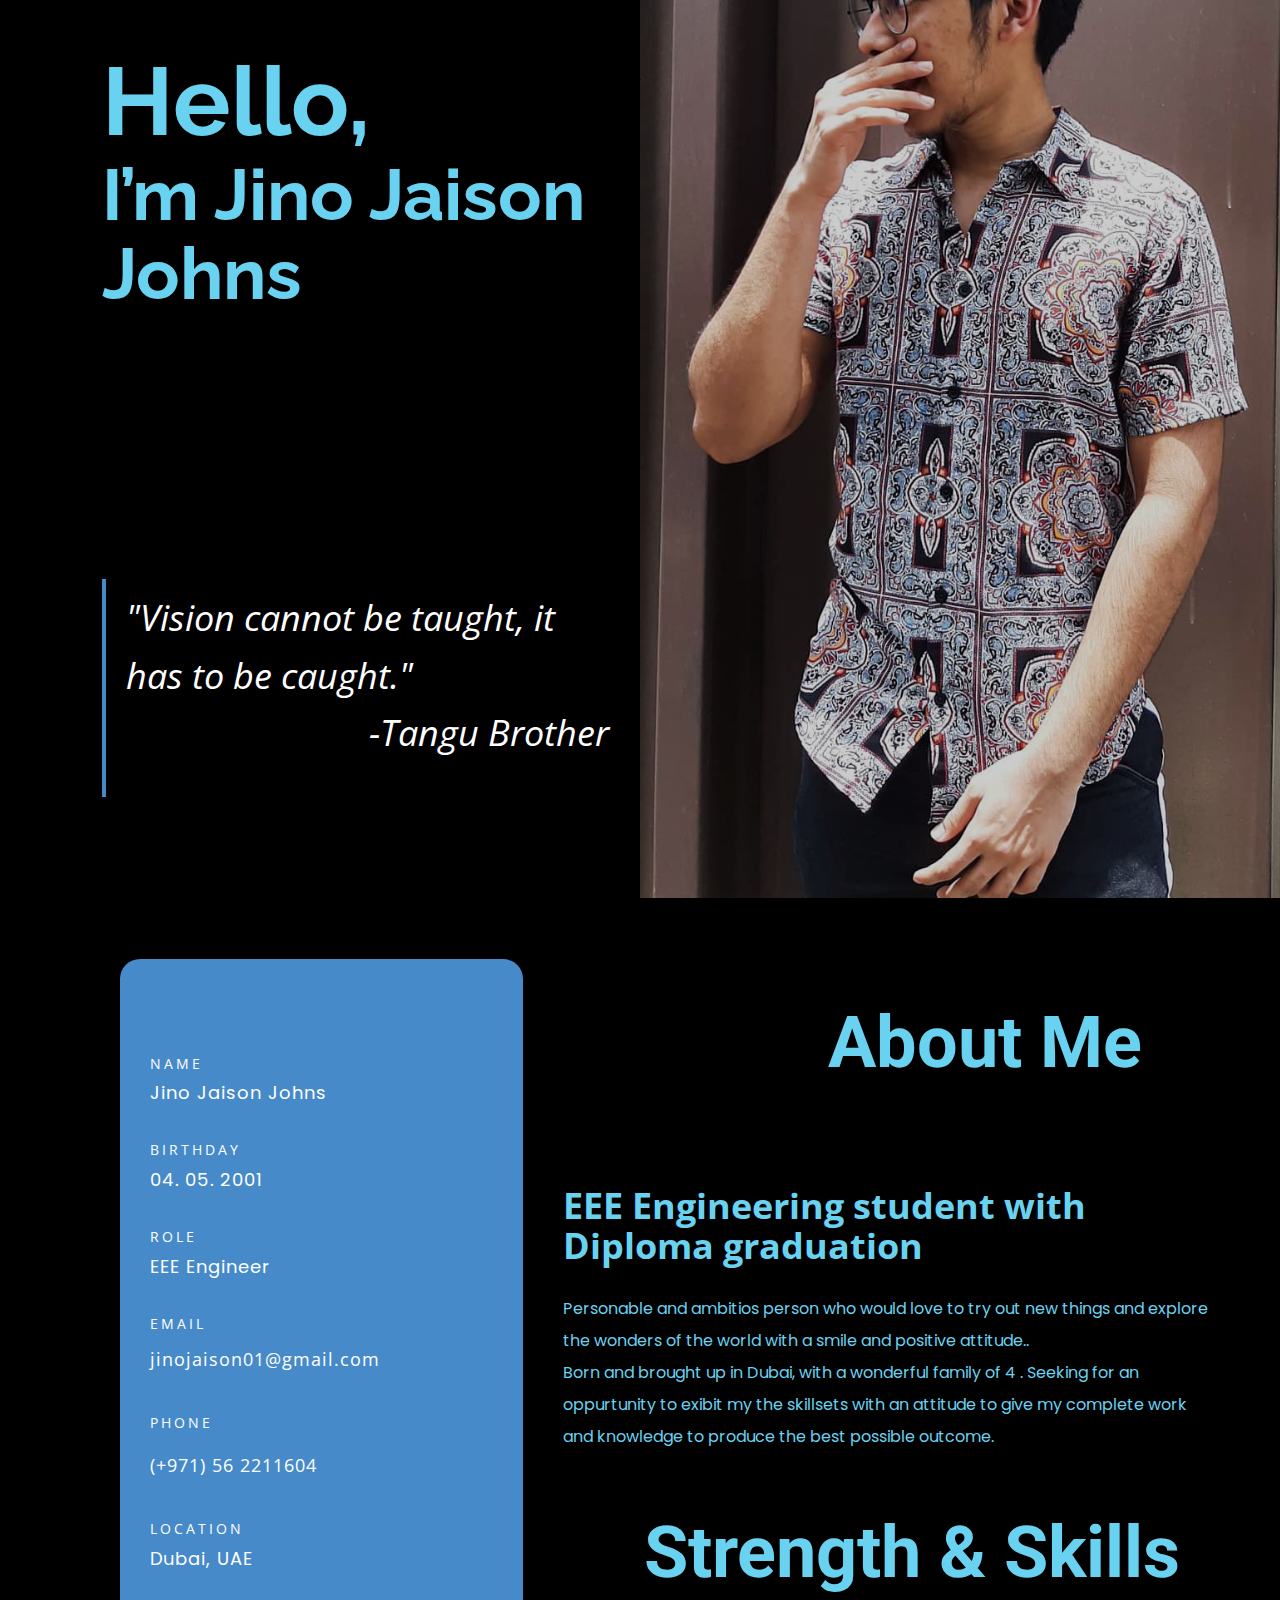
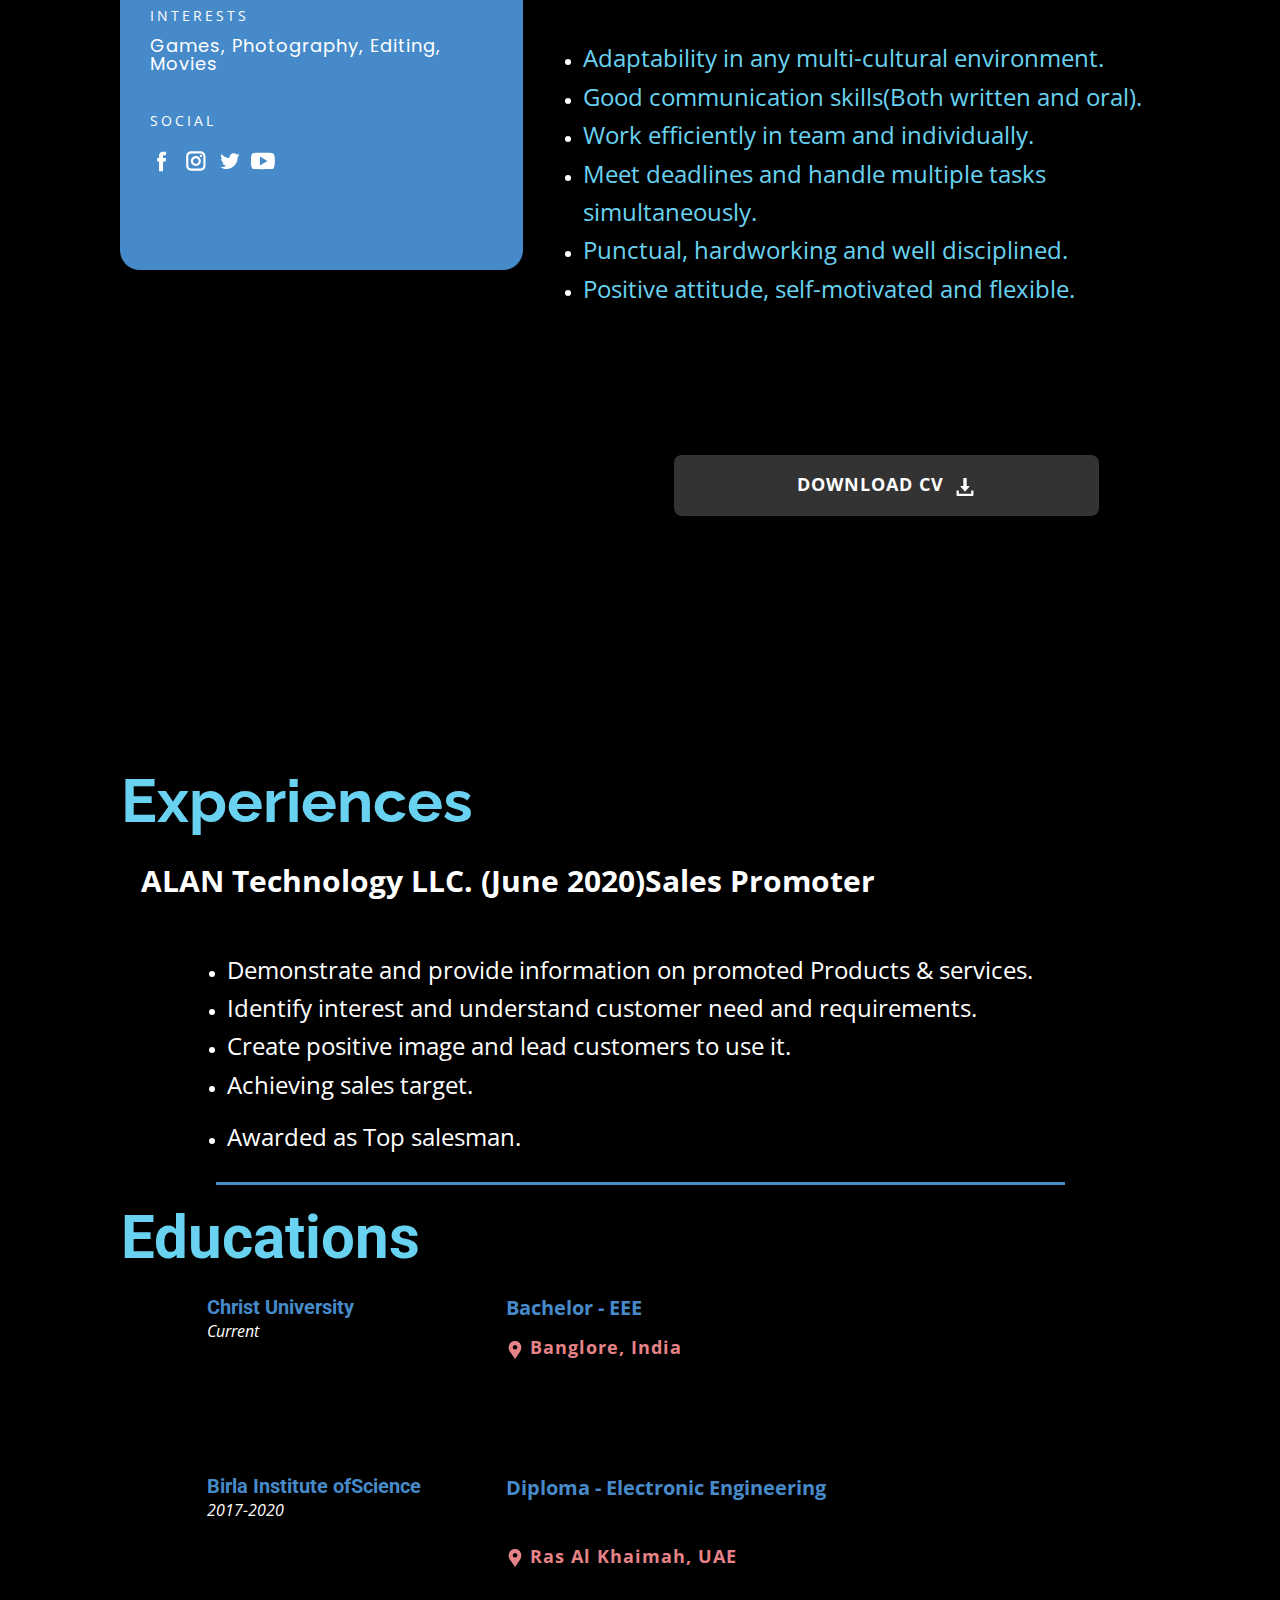
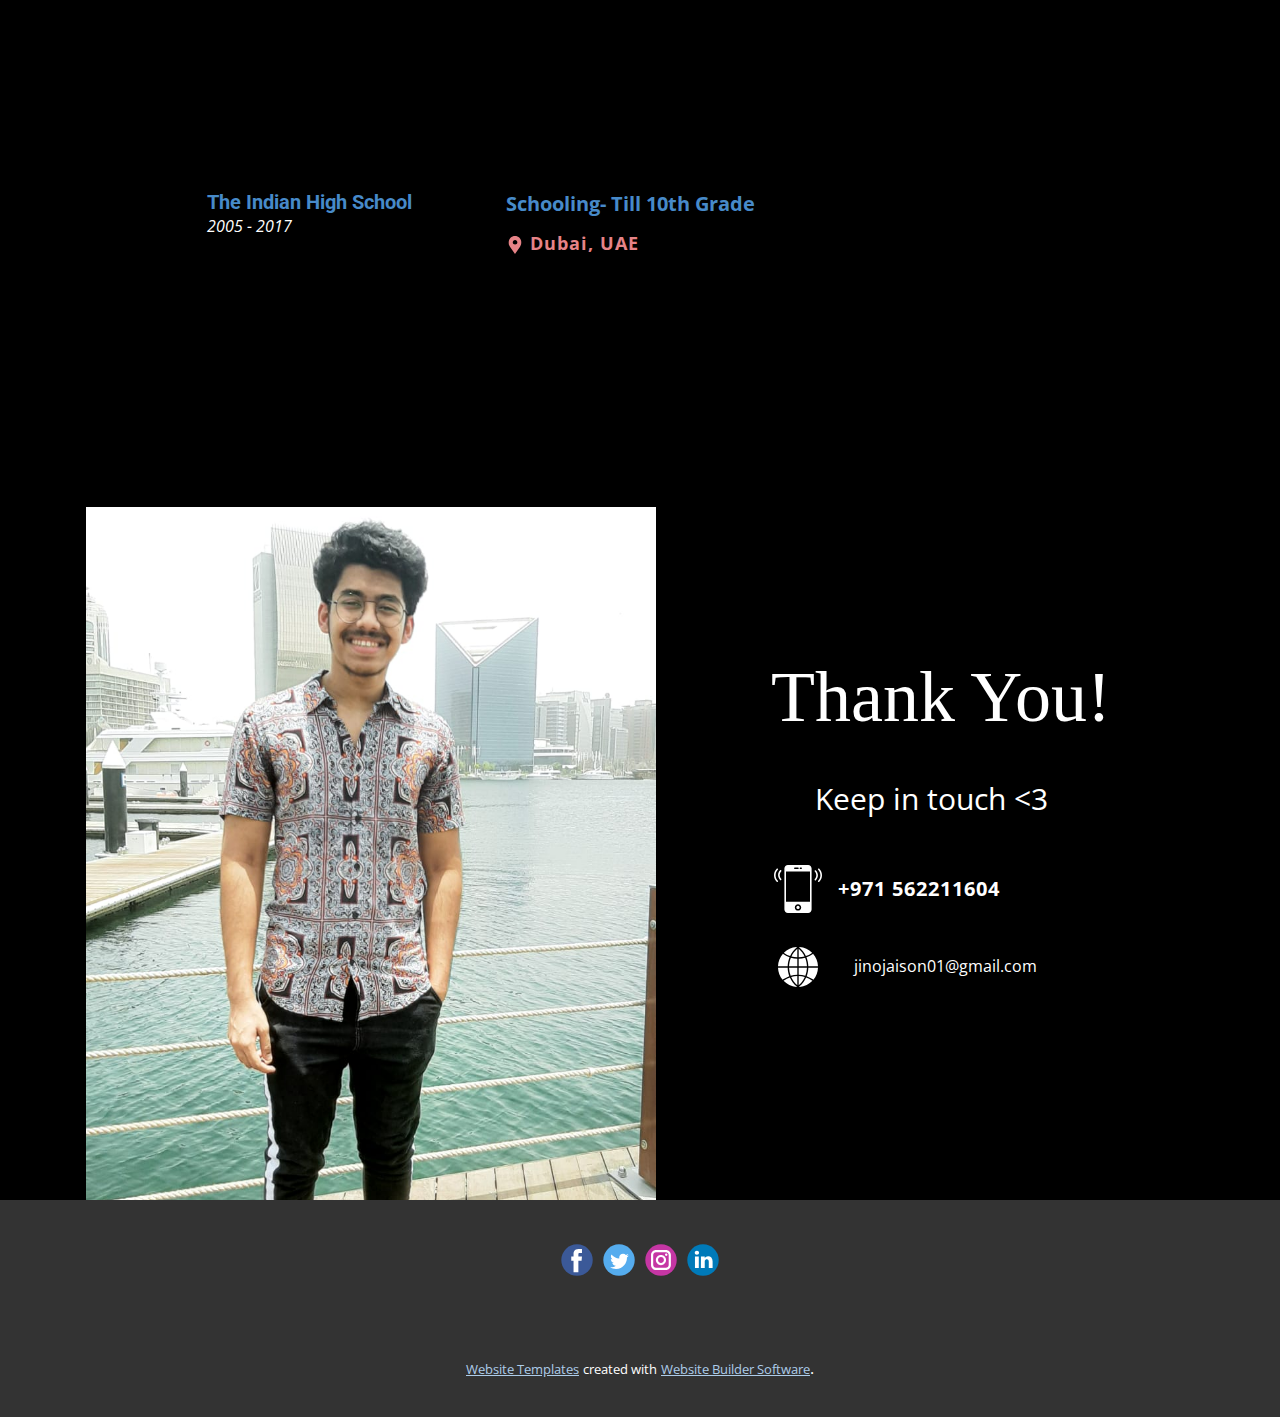
<file: index.html>
<!DOCTYPE html>
<html style="font-size: 16px;">
  <head>
    <meta name="viewport" content="width=device-width, initial-scale=1.0">
    <meta charset="utf-8">
    <meta name="keywords" content="Hello
I’m Bertie Norton, Nam ultrices ultrices nec tortor pulvinar esteras loremips est, Experiences, Our Portfolio, Nam ultrices ultrices nec tortor pulvinar esteras loremips est orem., Follow us, Contact us, INTUITIVE">
    <meta name="description" content="">
    <meta name="page_type" content="np-template-header-footer-from-plugin">
    <title>Home</title>
    <link rel="stylesheet" href="nicepage.css" media="screen">
<link rel="stylesheet" href="Home.css" media="screen">
    <script class="u-script" type="text/javascript" src="jquery.js" defer=""></script>
    <script class="u-script" type="text/javascript" src="nicepage.js" defer=""></script>
    <meta name="generator" content="Nicepage 3.23.2, nicepage.com">
    <link id="u-theme-google-font" rel="stylesheet" href="https://fonts.googleapis.com/css?family=Roboto:100,100i,300,300i,400,400i,500,500i,700,700i,900,900i|Open+Sans:300,300i,400,400i,600,600i,700,700i,800,800i">
    <link id="u-page-google-font" rel="stylesheet" href="https://fonts.googleapis.com/css?family=Raleway:100,100i,200,200i,300,300i,400,400i,500,500i,600,600i,700,700i,800,800i,900,900i|Open+Sans:300,300i,400,400i,600,600i,700,700i,800,800i|Open+Sans:300,300i,400,400i,600,600i,700,700i,800,800i|Raleway:100,100i,200,200i,300,300i,400,400i,500,500i,600,600i,700,700i,800,800i,900,900i|Poppins:100,100i,200,200i,300,300i,400,400i,500,500i,600,600i,700,700i,800,800i,900,900i|Calligraffitti:400">
    
    
    
    
    <script type="application/ld+json">{
		"@context": "http://schema.org",
		"@type": "Organization",
		"name": "",
		"sameAs": [
				"https://www.facebook.com/jinojaisonjohns/",
				"https://www.instagram.com/jino.jaisxn/"
		]
}</script>
    <meta name="theme-color" content="#478ac9">
    <meta property="og:title" content="Home">
    <meta property="og:type" content="website">
  </head>
  <body data-home-page="Home.html" data-home-page-title="Home" class="u-body"><header class="u-clearfix u-header u-header" id="sec-e65b"><div class="u-align-left u-clearfix u-sheet u-sheet-1"></div></header>
    <section class="u-clearfix u-section-1" id="carousel_b2cd">
      <div class="u-clearfix u-expanded-width u-layout-wrap u-layout-wrap-1">
        <div class="u-layout">
          <div class="u-layout-row">
            <div class="u-align-left u-container-style u-layout-cell u-shape-rectangle u-size-30 u-layout-cell-1">
              <div class="u-container-layout u-container-layout-1">
                <h2 class="u-custom-font u-font-raleway u-text u-text-custom-color-1 u-text-1">
                  <span style="font-size: 6rem;">Hell​​o,</span>
                  <br>I’m Jino Jaison Johns
                </h2>
                <blockquote class="u-text u-text-2">
                  <span style="font-size: 2rem;">
                    <span style="font-size: 2.25rem;">"Vision cannot be taught, it has to be caught."<br>&nbsp; &nbsp; &nbsp; &nbsp; &nbsp; &nbsp; &nbsp; &nbsp; &nbsp; &nbsp; &nbsp; &nbsp; &nbsp; &nbsp;-Tangu Brother
                    </span>
                    <br>
                  </span>
                  <br>
                </blockquote>
              </div>
            </div>
            <div class="u-container-style u-image u-layout-cell u-shading u-size-30 u-image-1" data-image-width="1080" data-image-height="1080">
              <div class="u-container-layout u-container-layout-2"></div>
            </div>
          </div>
        </div>
      </div>
    </section>
    <section class="u-align-center u-black u-clearfix u-section-2" id="sec-1f0b">
      <div class="u-clearfix u-sheet u-sheet-1">
        <div class="u-container-style u-expanded-width-sm u-expanded-width-xs u-group u-palette-1-base u-radius-20 u-shape-round u-group-1">
          <div class="u-container-layout u-valign-middle u-container-layout-1">
            <h6 class="u-custom-font u-font-open-sans u-text u-text-1">name</h6>
            <p class="u-custom-font u-text u-text-2">Jino Jaison Johns</p>
            <h6 class="u-custom-font u-font-open-sans u-text u-text-3">Birthday</h6>
            <p class="u-custom-font u-text u-text-4">04. 05. 2001</p>
            <h6 class="u-custom-font u-font-open-sans u-text u-text-5">Role</h6>
            <p class="u-custom-font u-text u-text-6">EEE Engineer</p>
            <h6 class="u-custom-font u-font-open-sans u-text u-text-7">Email</h6>
            <a href="mailto:jinojaison01@gmail.com" class="u-border-1 u-border-active-palette-2-base u-border-hover-palette-2-base u-btn u-button-style u-none u-text-active-palette-2-base u-text-body-alt-color u-text-hover-palette-2-base u-btn-1">jinojaison01@gmail.com</a>
            <h6 class="u-custom-font u-font-open-sans u-text u-text-8">Phone</h6>
            <a href="tel:+97156 2211604" class="u-border-1 u-border-active-palette-2-base u-border-hover-palette-2-base u-btn u-button-style u-none u-text-active-palette-2-base u-text-body-alt-color u-text-hover-palette-2-base u-btn-2">(+971) 56 2211604</a>
            <h6 class="u-custom-font u-font-open-sans u-text u-text-9">location</h6>
            <p class="u-custom-font u-text u-text-10">Dubai, UAE</p>
            <h6 class="u-custom-font u-font-open-sans u-text u-text-11">Interests</h6>
            <p class="u-custom-font u-text u-text-12">Games, Photography, Editing, Movies</p>
            <h6 class="u-custom-font u-font-open-sans u-text u-text-13">Social</h6>
            <div class="u-social-icons u-spacing-10 u-social-icons-1">
              <a class="u-social-url" title="facebook" target="_blank" href="https://www.facebook.com/jinojaisonjohns/"><span class="u-icon u-icon-circle u-social-facebook u-social-icon u-text-white"><svg class="u-svg-link" preserveAspectRatio="xMidYMin slice" viewBox="0 0 112 112" style=""><use xmlns:xlink="http://www.w3.org/1999/xlink" xlink:href="#svg-4113"></use></svg><svg class="u-svg-content" viewBox="0 0 112 112" x="0" y="0" id="svg-4113"><path fill="currentColor" d="M75.5,28.8H65.4c-1.5,0-4,0.9-4,4.3v9.4h13.9l-1.5,15.8H61.4v45.1H42.8V58.3h-8.8V42.4h8.8V32.2
c0-7.4,3.4-18.8,18.8-18.8h13.8v15.4H75.5z"></path></svg></span>
              </a>
              <a class="u-social-url" title="instagram" target="_blank" href="https://www.instagram.com/jino.jaisxn/"><span class="u-icon u-icon-circle u-social-icon u-social-instagram u-text-white"><svg class="u-svg-link" preserveAspectRatio="xMidYMin slice" viewBox="0 0 112 112" style=""><use xmlns:xlink="http://www.w3.org/1999/xlink" xlink:href="#svg-a922"></use></svg><svg class="u-svg-content" viewBox="0 0 112 112" x="0" y="0" id="svg-a922"><path fill="currentColor" d="M55.9,32.9c-12.8,0-23.2,10.4-23.2,23.2s10.4,23.2,23.2,23.2s23.2-10.4,23.2-23.2S68.7,32.9,55.9,32.9z
	 M55.9,69.4c-7.4,0-13.3-6-13.3-13.3c-0.1-7.4,6-13.3,13.3-13.3s13.3,6,13.3,13.3C69.3,63.5,63.3,69.4,55.9,69.4z"></path><path fill="#FFFFFF" d="M79.7,26.8c-3,0-5.4,2.5-5.4,5.4s2.5,5.4,5.4,5.4c3,0,5.4-2.5,5.4-5.4S82.7,26.8,79.7,26.8z"></path><path fill="currentColor" d="M78.2,11H33.5C21,11,10.8,21.3,10.8,33.7v44.7c0,12.6,10.2,22.8,22.7,22.8h44.7c12.6,0,22.7-10.2,22.7-22.7
	V33.7C100.8,21.1,90.6,11,78.2,11z M91,78.4c0,7.1-5.8,12.8-12.8,12.8H33.5c-7.1,0-12.8-5.8-12.8-12.8V33.7
	c0-7.1,5.8-12.8,12.8-12.8h44.7c7.1,0,12.8,5.8,12.8,12.8V78.4z"></path></svg></span>
              </a>
              <a class="u-social-url" title="twitter" target="_blank" href="https://twitter.com/name"><span class="u-icon u-icon-circle u-social-icon u-social-twitter u-text-white"><svg class="u-svg-link" preserveAspectRatio="xMidYMin slice" viewBox="0 0 112 112" style=""><use xmlns:xlink="http://www.w3.org/1999/xlink" xlink:href="#svg-3c2e"></use></svg><svg class="u-svg-content" viewBox="0 0 112 112" x="0" y="0" id="svg-3c2e"><path fill="currentColor" d="M92.2,38.2c0,0.8,0,1.6,0,2.3c0,24.3-18.6,52.4-52.6,52.4c-10.6,0.1-20.2-2.9-28.5-8.2
	c1.4,0.2,2.9,0.2,4.4,0.2c8.7,0,16.7-2.9,23-7.9c-8.1-0.2-14.9-5.5-17.3-12.8c1.1,0.2,2.4,0.2,3.4,0.2c1.6,0,3.3-0.2,4.8-0.7
	c-8.4-1.6-14.9-9.2-14.9-18c0-0.2,0-0.2,0-0.2c2.5,1.4,5.4,2.2,8.4,2.3c-5-3.3-8.3-8.9-8.3-15.4c0-3.4,1-6.5,2.5-9.2
	c9.1,11.1,22.7,18.5,38,19.2c-0.2-1.4-0.4-2.8-0.4-4.3c0.1-10,8.3-18.2,18.5-18.2c5.4,0,10.1,2.2,13.5,5.7c4.3-0.8,8.1-2.3,11.7-4.5
	c-1.4,4.3-4.3,7.9-8.1,10.1c3.7-0.4,7.3-1.4,10.6-2.9C98.9,32.3,95.7,35.5,92.2,38.2z"></path></svg></span>
              </a>
              <a class="u-social-url" target="_blank" title="Custom" href=""><span class="u-icon u-icon-circle u-social-custom u-social-icon u-text-white u-icon-4"><svg class="u-svg-link" preserveAspectRatio="xMidYMin slice" viewBox="0 0 512 512" style=""><use xmlns:xlink="http://www.w3.org/1999/xlink" xlink:href="#svg-a7cd"></use></svg><svg class="u-svg-content" viewBox="0 0 512 512" x="0px" y="0px" id="svg-a7cd" style="enable-background:new 0 0 512 512;"><g><g><path d="M490.24,113.92c-13.888-24.704-28.96-29.248-59.648-30.976C399.936,80.864,322.848,80,256.064,80    c-66.912,0-144.032,0.864-174.656,2.912c-30.624,1.76-45.728,6.272-59.744,31.008C7.36,138.592,0,181.088,0,255.904    C0,255.968,0,256,0,256c0,0.064,0,0.096,0,0.096v0.064c0,74.496,7.36,117.312,21.664,141.728    c14.016,24.704,29.088,29.184,59.712,31.264C112.032,430.944,189.152,432,256.064,432c66.784,0,143.872-1.056,174.56-2.816    c30.688-2.08,45.76-6.56,59.648-31.264C504.704,373.504,512,330.688,512,256.192c0,0,0-0.096,0-0.16c0,0,0-0.064,0-0.096    C512,181.088,504.704,138.592,490.24,113.92z M192,352V160l160,96L192,352z"></path>
</g>
</g></svg></span>
              </a>
            </div>
          </div>
        </div>
        <div class="u-container-style u-expanded-width-sm u-expanded-width-xs u-group u-group-2">
          <div class="u-container-layout u-container-layout-2">
            <h2 class="u-align-left u-custom-font u-font-open-sans u-text u-text-custom-color-1 u-text-14">EEE Engineering student with Diploma graduation</h2>
            <p class="u-align-left u-custom-font u-text u-text-custom-color-1 u-text-15">Personable and ambitios person who would love to try out new things and explore the wonders of the world with a smile and positive attitude..<br>Born and brought up in Dubai, with a wonderful family of 4 . Seeking for an oppurtunity to exibit my the skillsets with an attitude to give my complete work and knowledge to produce the best possible outcome.
            </p>
          </div>
        </div>
        <h1 class="u-align-right u-text u-text-custom-color-1 u-text-default u-text-16">About Me</h1>
        <h1 class="u-align-right u-text u-text-custom-color-1 u-text-default u-text-17">Strength &amp; Skills</h1>
        <ul class="u-align-left u-text u-text-18">
          <li>
            <span style="font-size: 1.5rem;" class="u-text-custom-color-1">Adaptability in
any multi-cultural environment.</span>
          </li>
          <li>
            <span style="font-size: 1.5rem;">
              <span class="u-text-custom-color-1">Good
communication skills(Both written and oral).</span>
            </span>
          </li>
          <li><!--[endif]-->
            <span style="font-size: 1.5rem;" class="u-text-custom-color-1">Work efficiently
in team and individually.</span>
          </li>
          <li>
            <span style="font-size: 1.5rem;" class="u-text-custom-color-1">Meet deadlines
and handle multiple tasks simultaneously.</span>
          </li>
          <li>
            <span style="font-size: 1.5rem;" class="u-text-custom-color-1">Punctual,
hardworking and well disciplined.</span>
          </li>
          <li>
            <span style="font-size: 1.5rem;" class="u-text-custom-color-1">Positive
attitude, self-motivated and flexible.</span>
          </li>
        </ul>
        <a href="files/Jinocv.pdf" class="u-active-palette-1-base u-border-none u-btn u-btn-round u-button-style u-file-link u-grey-80 u-hover-palette-1-base u-radius-8 u-text-active-white u-text-body-alt-color u-text-hover-white u-btn-3" target="_blank">Download cv&nbsp;&nbsp;<span class="u-icon u-icon-5"><svg class="u-svg-content" viewBox="0 0 512 512" x="0px" y="0px" style="width: 1em; height: 1em;"><g><g><path d="M382.56,233.376C379.968,227.648,374.272,224,368,224h-64V16c0-8.832-7.168-16-16-16h-64c-8.832,0-16,7.168-16,16v208h-64    c-6.272,0-11.968,3.68-14.56,9.376c-2.624,5.728-1.6,12.416,2.528,17.152l112,128c3.04,3.488,7.424,5.472,12.032,5.472    c4.608,0,8.992-2.016,12.032-5.472l112-128C384.192,245.824,385.152,239.104,382.56,233.376z"></path>
</g>
</g><g><g><path d="M432,352v96H80v-96H16v128c0,17.696,14.336,32,32,32h416c17.696,0,32-14.304,32-32V352H432z"></path>
</g>
</g></svg><img></span>
        </a>
      </div>
    </section>
    <section class="u-align-center-lg u-align-center-md u-align-center-xl u-align-left-sm u-align-left-xs u-black u-clearfix u-section-3" id="sec-58e6">
      <div class="u-clearfix u-sheet u-sheet-1">
        <h1 class="u-align-left u-text u-text-custom-color-1 u-text-1">Experiences</h1>
        <p class="u-align-left u-text u-text-2">
          <span style="font-size: 1.875rem;"><b>ALAN Technology LLC. (June 2020)</b><b>Sales Promoter</b>
          </span>
          <br>
          <br>
        </p>
        <ul class="u-align-left u-text u-text-3">
          <li>
            <span style="font-size: 1.5rem;">Demonstrate and provide
information on promoted Products &amp; services.</span>
          </li>
          <li>
            <span style="font-size: 1.5rem;">Identify interest and
understand customer need and requirements.&nbsp;</span>
          </li>
          <li>
            <span style="font-size: 1.5rem;">Create positive image and
lead customers to use it.</span>
          </li>
          <li>
            <span style="font-size: 1.5rem;">Achieving sales target.</span>
          </li>
          <li>
            <span style="font-size: 2.25rem;">
              <span style="font-size: 1.5rem;">Awarded as Top salesman.</span> &nbsp;&nbsp;
            </span>&nbsp;<br>
          </li>
        </ul>
        <div class="u-border-3 u-border-palette-1-base u-line u-line-horizontal u-line-1"></div>
        <h1 class="u-align-left-lg u-align-left-md u-align-left-xl u-text u-text-custom-color-1 u-text-4">Educations</h1>
        <div class="u-list u-list-1">
          <div class="u-repeater u-repeater-1">
            <div class="u-align-left u-container-style u-list-item u-repeater-item">
              <div class="u-container-layout u-similar-container u-container-layout-1">
                <h6 class="u-text u-text-grey-50 u-text-5">
                  <a class="u-active-none u-border-none u-btn u-button-link u-button-style u-hover-none u-none u-text-palette-1-base u-btn-1" href="https://www.christuniversity.in/" target="_blank">Christ University</a>
                </h6>
                <p class="u-text u-text-6">Current<br>
                </p>
                <div class="u-container-style u-group u-shape-rectangle u-group-1">
                  <div class="u-container-layout u-valign-top u-container-layout-2">
                    <h5 class="u-custom-font u-text u-text-font u-text-palette-1-base u-text-7">Bachelor - EEE&nbsp;</h5>
                    <a href="https://goo.gl/maps/cAbjK9LTz2wuUN4i9" class="u-active-none u-btn u-button-style u-hover-none u-none u-text-palette-2-light-1 u-btn-2" target="_blank"><span class="u-icon u-icon-1"><svg class="u-svg-content" viewBox="0 0 54.757 54.757" x="0px" y="0px" style="width: 1em; height: 1em;"><path d="M40.94,5.617C37.318,1.995,32.502,0,27.38,0c-5.123,0-9.938,1.995-13.56,5.617c-6.703,6.702-7.536,19.312-1.804,26.952
	L27.38,54.757L42.721,32.6C48.476,24.929,47.643,12.319,40.94,5.617z M27.557,26c-3.859,0-7-3.141-7-7s3.141-7,7-7s7,3.141,7,7
	S31.416,26,27.557,26z"></path></svg><img></span> Banglore, India
                    </a>
                  </div>
                </div>
              </div>
            </div>
            <div class="u-align-left u-container-style u-list-item u-repeater-item">
              <div class="u-container-layout u-similar-container u-container-layout-3">
                <h6 class="u-text u-text-grey-50 u-text-8">
                  <a class="u-active-none u-border-none u-btn u-button-link u-button-style u-hover-none u-none u-text-palette-1-base u-btn-3" href="https://biticrak.ae/" target="_blank">Birla Institute ofScience</a>
                </h6>
                <p class="u-text u-text-9"><b>
                    <span style="font-weight: 400;"> 2017-2020</span>
                    <br></b>
                </p>
                <div class="u-container-style u-group u-shape-rectangle u-group-2">
                  <div class="u-container-layout u-valign-top u-container-layout-4">
                    <h5 class="u-custom-font u-text u-text-font u-text-palette-1-base u-text-10">Diploma - Electronic Engineering</h5>
                    <a href="https://goo.gl/maps/2Pcb2KGUYf9b9ozd9" class="u-active-none u-btn u-button-style u-hover-none u-none u-text-palette-2-light-1 u-btn-4">
                      <br><span class="u-icon u-icon-2"><svg class="u-svg-content" viewBox="0 0 54.757 54.757" x="0px" y="0px" style="width: 1em; height: 1em;"><path d="M40.94,5.617C37.318,1.995,32.502,0,27.38,0c-5.123,0-9.938,1.995-13.56,5.617c-6.703,6.702-7.536,19.312-1.804,26.952
	L27.38,54.757L42.721,32.6C48.476,24.929,47.643,12.319,40.94,5.617z M27.557,26c-3.859,0-7-3.141-7-7s3.141-7,7-7s7,3.141,7,7
	S31.416,26,27.557,26z"></path></svg><img></span> Ras Al Khaimah, UAE
                    </a>
                  </div>
                </div>
              </div>
            </div>
            <div class="u-align-left u-container-style u-list-item u-repeater-item">
              <div class="u-container-layout u-similar-container u-container-layout-5">
                <h6 class="u-text u-text-grey-50 u-text-11">
                  <a class="u-active-none u-border-none u-btn u-button-link u-button-style u-hover-none u-none u-text-palette-1-base u-btn-5" href="https://ihsdubai.org/" target="_blank"><b>The Indian High School</b>
                  </a>
                </h6>
                <p class="u-text u-text-12">2005 - 2017</p>
                <div class="u-container-style u-group u-shape-rectangle u-group-3">
                  <div class="u-container-layout u-valign-top u-container-layout-6">
                    <h5 class="u-custom-font u-text u-text-font u-text-palette-1-base u-text-13">Schooling- Till 10th Grade</h5>
                    <a href="https://goo.gl/maps/kyswcVdDS7UAVb6v9" class="u-active-none u-btn u-button-style u-hover-none u-none u-text-palette-2-light-1 u-btn-6"><span class="u-icon u-icon-3"><svg class="u-svg-content" viewBox="0 0 54.757 54.757" x="0px" y="0px" style="width: 1em; height: 1em;"><path d="M40.94,5.617C37.318,1.995,32.502,0,27.38,0c-5.123,0-9.938,1.995-13.56,5.617c-6.703,6.702-7.536,19.312-1.804,26.952
	L27.38,54.757L42.721,32.6C48.476,24.929,47.643,12.319,40.94,5.617z M27.557,26c-3.859,0-7-3.141-7-7s3.141-7,7-7s7,3.141,7,7
	S31.416,26,27.557,26z"></path></svg><img></span> Dubai, UAE
                    </a>
                  </div>
                </div>
              </div>
            </div>
          </div>
        </div>
        <div class="u-clearfix u-gutter-0 u-layout-wrap u-layout-wrap-1">
          <div class="u-layout" style="">
            <div class="u-layout-row" style="">
              <div class="u-align-center u-container-style u-image u-layout-cell u-left-cell u-size-30 u-size-xs-60 u-image-1" src="" data-image-width="865" data-image-height="1280">
                <div class="u-container-layout u-valign-middle u-container-layout-7" src=""></div>
              </div>
              <div class="u-container-style u-layout-cell u-right-cell u-shape-rectangle u-size-30 u-size-xs-60 u-layout-cell-2" src="">
                <div class="u-container-layout u-container-layout-8">
                  <h1 class="u-custom-font u-text u-text-default u-title u-text-14">Thank You<span style="font-size: 6rem;"></span>!
                  </h1>
                  <p class="u-text u-text-15">Keep in touch &lt;3</p><span class="u-icon u-icon-circle u-icon-4"><svg class="u-svg-link" preserveAspectRatio="xMidYMin slice" viewBox="0 0 60 60" style=""><use xmlns:xlink="http://www.w3.org/1999/xlink" xlink:href="#svg-643e"></use></svg><svg class="u-svg-content" viewBox="0 0 60 60" x="0px" y="0px" id="svg-643e" style="enable-background:new 0 0 60 60;"><g><path d="M56.612,4.569c-0.391-0.391-1.023-0.391-1.414,0s-0.391,1.023,0,1.414c3.736,3.736,3.736,9.815,0,13.552
		c-0.391,0.391-0.391,1.023,0,1.414c0.195,0.195,0.451,0.293,0.707,0.293s0.512-0.098,0.707-0.293
		C61.128,16.434,61.128,9.085,56.612,4.569z"></path><path d="M52.401,6.845c-0.391-0.391-1.023-0.391-1.414,0s-0.391,1.023,0,1.414c1.237,1.237,1.918,2.885,1.918,4.639
		s-0.681,3.401-1.918,4.638c-0.391,0.391-0.391,1.023,0,1.414c0.195,0.195,0.451,0.293,0.707,0.293s0.512-0.098,0.707-0.293
		c1.615-1.614,2.504-3.764,2.504-6.052S54.017,8.459,52.401,6.845z"></path><path d="M4.802,5.983c0.391-0.391,0.391-1.023,0-1.414s-1.023-0.391-1.414,0c-4.516,4.516-4.516,11.864,0,16.38
		c0.195,0.195,0.451,0.293,0.707,0.293s0.512-0.098,0.707-0.293c0.391-0.391,0.391-1.023,0-1.414
		C1.065,15.799,1.065,9.72,4.802,5.983z"></path><path d="M9.013,6.569c-0.391-0.391-1.023-0.391-1.414,0c-1.615,1.614-2.504,3.764-2.504,6.052s0.889,4.438,2.504,6.053
		c0.195,0.195,0.451,0.293,0.707,0.293s0.512-0.098,0.707-0.293c0.391-0.391,0.391-1.023,0-1.414
		c-1.237-1.237-1.918-2.885-1.918-4.639S7.775,9.22,9.013,7.983C9.403,7.593,9.403,6.96,9.013,6.569z"></path><circle cx="30" cy="53" r="2"></circle><path d="M42.595,0H17.405C14.976,0,13,1.977,13,4.405v51.189C13,58.023,14.976,60,17.405,60h25.189C45.024,60,47,58.023,47,55.595
		V4.405C47,1.977,45.024,0,42.595,0z M33,3h1c0.552,0,1,0.447,1,1s-0.448,1-1,1h-1c-0.552,0-1-0.447-1-1S32.448,3,33,3z M26,3h4
		c0.552,0,1,0.447,1,1s-0.448,1-1,1h-4c-0.552,0-1-0.447-1-1S25.448,3,26,3z M30,57c-2.206,0-4-1.794-4-4s1.794-4,4-4s4,1.794,4,4
		S32.206,57,30,57z M45,46H15V8h30V46z"></path>
</g></svg></span>
                  <a href="tel:+971 562211604" class="u-active-none u-btn u-button-style u-hover-none u-none u-text-hover-palette-1-base u-btn-7">+971 562211604</a><span class="u-icon u-icon-circle u-icon-5"><svg class="u-svg-link" preserveAspectRatio="xMidYMin slice" viewBox="0 0 57.949 57.949" style=""><use xmlns:xlink="http://www.w3.org/1999/xlink" xlink:href="#svg-5209"></use></svg><svg class="u-svg-content" viewBox="0 0 57.949 57.949" x="0px" y="0px" id="svg-5209" style="enable-background:new 0 0 57.949 57.949;"><g><path d="M29.975,27.985h11.972c-0.123-4.348-1.033-8.567-2.664-12.477c-3.01,0.874-6.131,1.355-9.308,1.44V27.985z"></path><path d="M40.384,13.057c2.928-1.01,5.731-2.392,8.328-4.169l0.653-0.5C44.588,3.658,38.18,0.58,31.071,0.069L30.553,0.49
		C34.767,3.979,38.099,8.268,40.384,13.057z"></path><path d="M29.975,2.628v12.32c2.891-0.082,5.731-0.513,8.473-1.283C36.421,9.505,33.557,5.753,29.975,2.628z"></path><path d="M41.531,42.202c3.13,1.132,6.12,2.668,8.885,4.639l0.868,0.65c3.976-4.785,6.439-10.866,6.665-17.505H43.947
		C43.834,34.224,43.006,38.343,41.531,42.202z"></path><path d="M9.237,8.888c2.597,1.777,5.401,3.158,8.328,4.169c2.285-4.788,5.617-9.077,9.832-12.567l-0.518-0.421
		c-7.125,0.512-13.547,3.603-18.328,8.35L9.237,8.888z"></path><path d="M27.975,2.628c-3.583,3.125-6.446,6.878-8.473,11.036c2.742,0.77,5.582,1.202,8.473,1.283V2.628z"></path><path d="M14.003,29.985H0c0.227,6.639,2.689,12.719,6.665,17.505l0.85-0.635c2.775-1.977,5.771-3.518,8.906-4.652
		C14.943,38.341,14.116,34.222,14.003,29.985z"></path><path d="M16.752,14.89c-3.037-1.064-5.945-2.505-8.644-4.351L7.17,9.897C2.901,14.768,0.236,21.072,0,27.985h14.003
		C14.124,23.425,15.061,18.997,16.752,14.89z"></path><path d="M16.003,27.985h11.972V16.948c-3.179-0.085-6.301-0.566-9.309-1.438C17.035,19.419,16.125,23.637,16.003,27.985z"></path><path d="M27.297,57.391c-4.419-3.695-7.841-8.259-10.111-13.341c-2.992,1.074-5.851,2.538-8.492,4.42l-0.689,0.515
		c4.774,5.003,11.31,8.304,18.605,8.896L27.297,57.391z"></path><path d="M27.975,40.023V29.985H16.003c0.113,4.019,0.905,7.924,2.313,11.58C21.429,40.627,24.669,40.111,27.975,40.023z"></path><path d="M49.236,48.456c-2.631-1.875-5.482-3.335-8.469-4.406c-2.272,5.094-5.698,9.662-10.113,13.344l0.685,0.487
		c7.295-0.592,13.832-3.892,18.606-8.895L49.236,48.456z"></path><path d="M49.885,10.507c-2.72,1.862-5.643,3.311-8.689,4.38c1.692,4.108,2.629,8.537,2.751,13.098h14.003
		c-0.237-6.935-2.917-13.256-7.209-18.133L49.885,10.507z"></path><path d="M27.975,55.342V42.023c-3.039,0.085-6.016,0.556-8.882,1.4C21.136,47.932,24.141,51.998,27.975,55.342z"></path><path d="M41.947,29.985H29.975v10.038c3.307,0.088,6.548,0.604,9.662,1.542C41.041,37.91,41.833,34.005,41.947,29.985z"></path><path d="M38.86,43.423c-2.866-0.844-5.845-1.314-8.885-1.4v13.323C33.806,52.013,36.814,47.943,38.86,43.423z"></path>
</g></svg></span>
                  <a href="mailto:jinojaison01@gmail.com" class="u-border-active-palette-2-base u-border-hover-palette-1-base u-border-none u-btn u-button-style u-hover-custom-color-1 u-none u-text-white u-btn-8">jinojaison01@gmail.com</a>
                </div>
              </div>
            </div>
          </div>
        </div>
      </div>
    </section>
    
    
    <footer class="u-clearfix u-footer u-grey-80" id="sec-7271"><div class="u-clearfix u-sheet u-sheet-1">
        <div class="u-align-left u-social-icons u-spacing-10 u-social-icons-1">
          <a class="u-social-url" title="facebook" target="_blank" href="https://www.facebook.com/jinojaisonjohns/"><span class="u-icon u-social-facebook u-social-icon u-icon-1"><svg class="u-svg-link" preserveAspectRatio="xMidYMin slice" viewBox="0 0 112 112" style=""><use xmlns:xlink="http://www.w3.org/1999/xlink" xlink:href="#svg-25c9"></use></svg><svg class="u-svg-content" viewBox="0 0 112 112" x="0" y="0" id="svg-25c9"><circle fill="currentColor" cx="56.1" cy="56.1" r="55"></circle><path fill="#FFFFFF" d="M73.5,31.6h-9.1c-1.4,0-3.6,0.8-3.6,3.9v8.5h12.6L72,58.3H60.8v40.8H43.9V58.3h-8V43.9h8v-9.2
            c0-6.7,3.1-17,17-17h12.5v13.9H73.5z"></path></svg></span>
          </a>
          <a class="u-social-url" title="twitter" target="_blank" href=""><span class="u-icon u-social-icon u-social-twitter u-icon-2"><svg class="u-svg-link" preserveAspectRatio="xMidYMin slice" viewBox="0 0 112 112" style=""><use xmlns:xlink="http://www.w3.org/1999/xlink" xlink:href="#svg-0814"></use></svg><svg class="u-svg-content" viewBox="0 0 112 112" x="0" y="0" id="svg-0814"><circle fill="currentColor" class="st0" cx="56.1" cy="56.1" r="55"></circle><path fill="#FFFFFF" d="M83.8,47.3c0,0.6,0,1.2,0,1.7c0,17.7-13.5,38.2-38.2,38.2C38,87.2,31,85,25,81.2c1,0.1,2.1,0.2,3.2,0.2
            c6.3,0,12.1-2.1,16.7-5.7c-5.9-0.1-10.8-4-12.5-9.3c0.8,0.2,1.7,0.2,2.5,0.2c1.2,0,2.4-0.2,3.5-0.5c-6.1-1.2-10.8-6.7-10.8-13.1
            c0-0.1,0-0.1,0-0.2c1.8,1,3.9,1.6,6.1,1.7c-3.6-2.4-6-6.5-6-11.2c0-2.5,0.7-4.8,1.8-6.7c6.6,8.1,16.5,13.5,27.6,14
            c-0.2-1-0.3-2-0.3-3.1c0-7.4,6-13.4,13.4-13.4c3.9,0,7.3,1.6,9.8,4.2c3.1-0.6,5.9-1.7,8.5-3.3c-1,3.1-3.1,5.8-5.9,7.4
            c2.7-0.3,5.3-1,7.7-2.1C88.7,43,86.4,45.4,83.8,47.3z"></path></svg></span>
          </a>
          <a class="u-social-url" title="instagram" target="_blank" href="https://www.instagram.com/jino.jaisxn/"><span class="u-icon u-social-icon u-social-instagram u-icon-3"><svg class="u-svg-link" preserveAspectRatio="xMidYMin slice" viewBox="0 0 112 112" style=""><use xmlns:xlink="http://www.w3.org/1999/xlink" xlink:href="#svg-bcc4"></use></svg><svg class="u-svg-content" viewBox="0 0 112 112" x="0" y="0" id="svg-bcc4"><circle fill="currentColor" cx="56.1" cy="56.1" r="55"></circle><path fill="#FFFFFF" d="M55.9,38.2c-9.9,0-17.9,8-17.9,17.9C38,66,46,74,55.9,74c9.9,0,17.9-8,17.9-17.9C73.8,46.2,65.8,38.2,55.9,38.2
            z M55.9,66.4c-5.7,0-10.3-4.6-10.3-10.3c-0.1-5.7,4.6-10.3,10.3-10.3c5.7,0,10.3,4.6,10.3,10.3C66.2,61.8,61.6,66.4,55.9,66.4z"></path><path fill="#FFFFFF" d="M74.3,33.5c-2.3,0-4.2,1.9-4.2,4.2s1.9,4.2,4.2,4.2s4.2-1.9,4.2-4.2S76.6,33.5,74.3,33.5z"></path><path fill="#FFFFFF" d="M73.1,21.3H38.6c-9.7,0-17.5,7.9-17.5,17.5v34.5c0,9.7,7.9,17.6,17.5,17.6h34.5c9.7,0,17.5-7.9,17.5-17.5V38.8
            C90.6,29.1,82.7,21.3,73.1,21.3z M83,73.3c0,5.5-4.5,9.9-9.9,9.9H38.6c-5.5,0-9.9-4.5-9.9-9.9V38.8c0-5.5,4.5-9.9,9.9-9.9h34.5
            c5.5,0,9.9,4.5,9.9,9.9V73.3z"></path></svg></span>
          </a>
          <a class="u-social-url" title="linkedin" target="_blank" href=""><span class="u-icon u-social-icon u-social-linkedin u-icon-4"><svg class="u-svg-link" preserveAspectRatio="xMidYMin slice" viewBox="0 0 112 112" style=""><use xmlns:xlink="http://www.w3.org/1999/xlink" xlink:href="#svg-75e1"></use></svg><svg class="u-svg-content" viewBox="0 0 112 112" x="0" y="0" id="svg-75e1"><circle fill="currentColor" cx="56.1" cy="56.1" r="55"></circle><path fill="#FFFFFF" d="M41.3,83.7H27.9V43.4h13.4V83.7z M34.6,37.9L34.6,37.9c-4.6,0-7.5-3.1-7.5-7c0-4,3-7,7.6-7s7.4,3,7.5,7
            C42.2,34.8,39.2,37.9,34.6,37.9z M89.6,83.7H76.2V62.2c0-5.4-1.9-9.1-6.8-9.1c-3.7,0-5.9,2.5-6.9,4.9c-0.4,0.9-0.4,2.1-0.4,3.3v22.5
            H48.7c0,0,0.2-36.5,0-40.3h13.4v5.7c1.8-2.7,5-6.7,12.1-6.7c8.8,0,15.4,5.8,15.4,18.1V83.7z"></path></svg></span>
          </a>
        </div>
      </div></footer>
    <section class="u-backlink u-clearfix u-grey-80">
      <a class="u-link" href="https://nicepage.com/website-templates" target="_blank">
        <span>Website Templates</span>
      </a>
      <p class="u-text">
        <span>created with</span>
      </p>
      <a class="u-link" href="https://nicepage.com/" target="_blank">
        <span>Website Builder Software</span>
      </a>. 
    </section>
  </body>
</html>
</file>
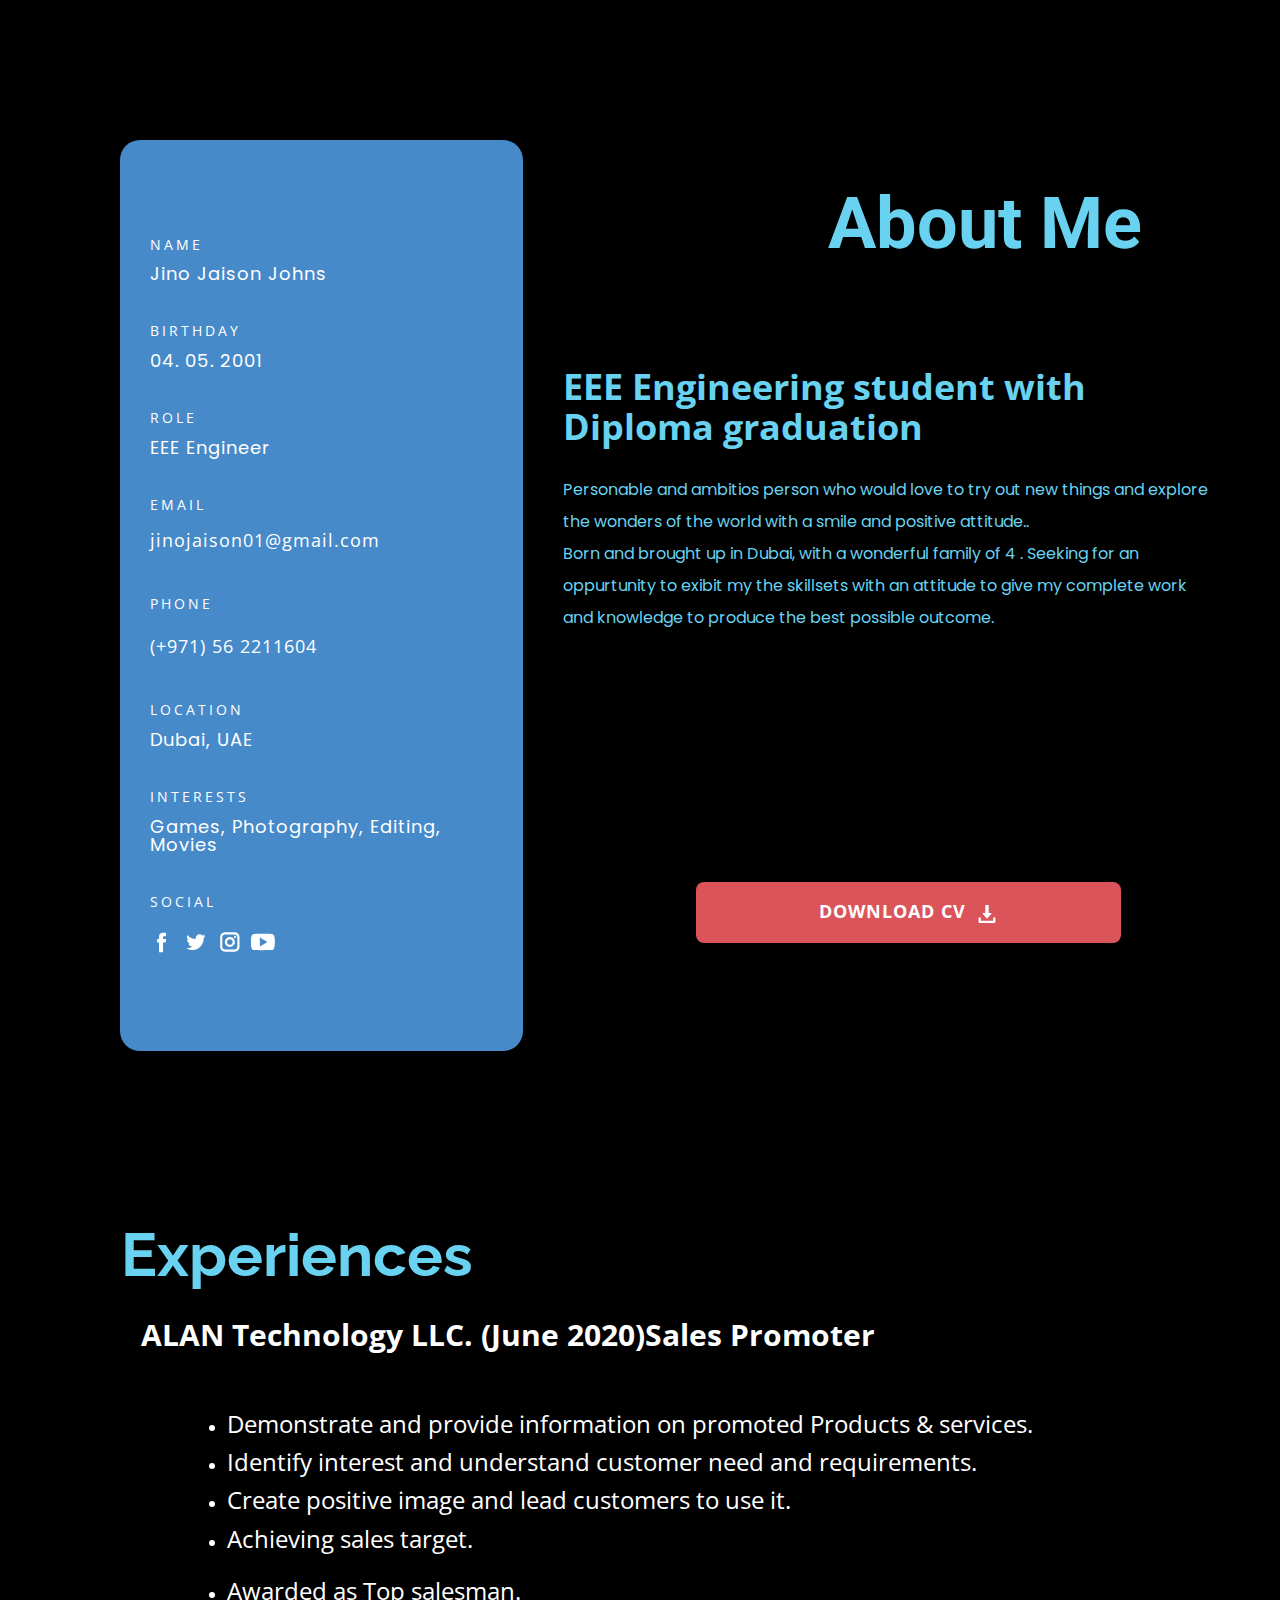
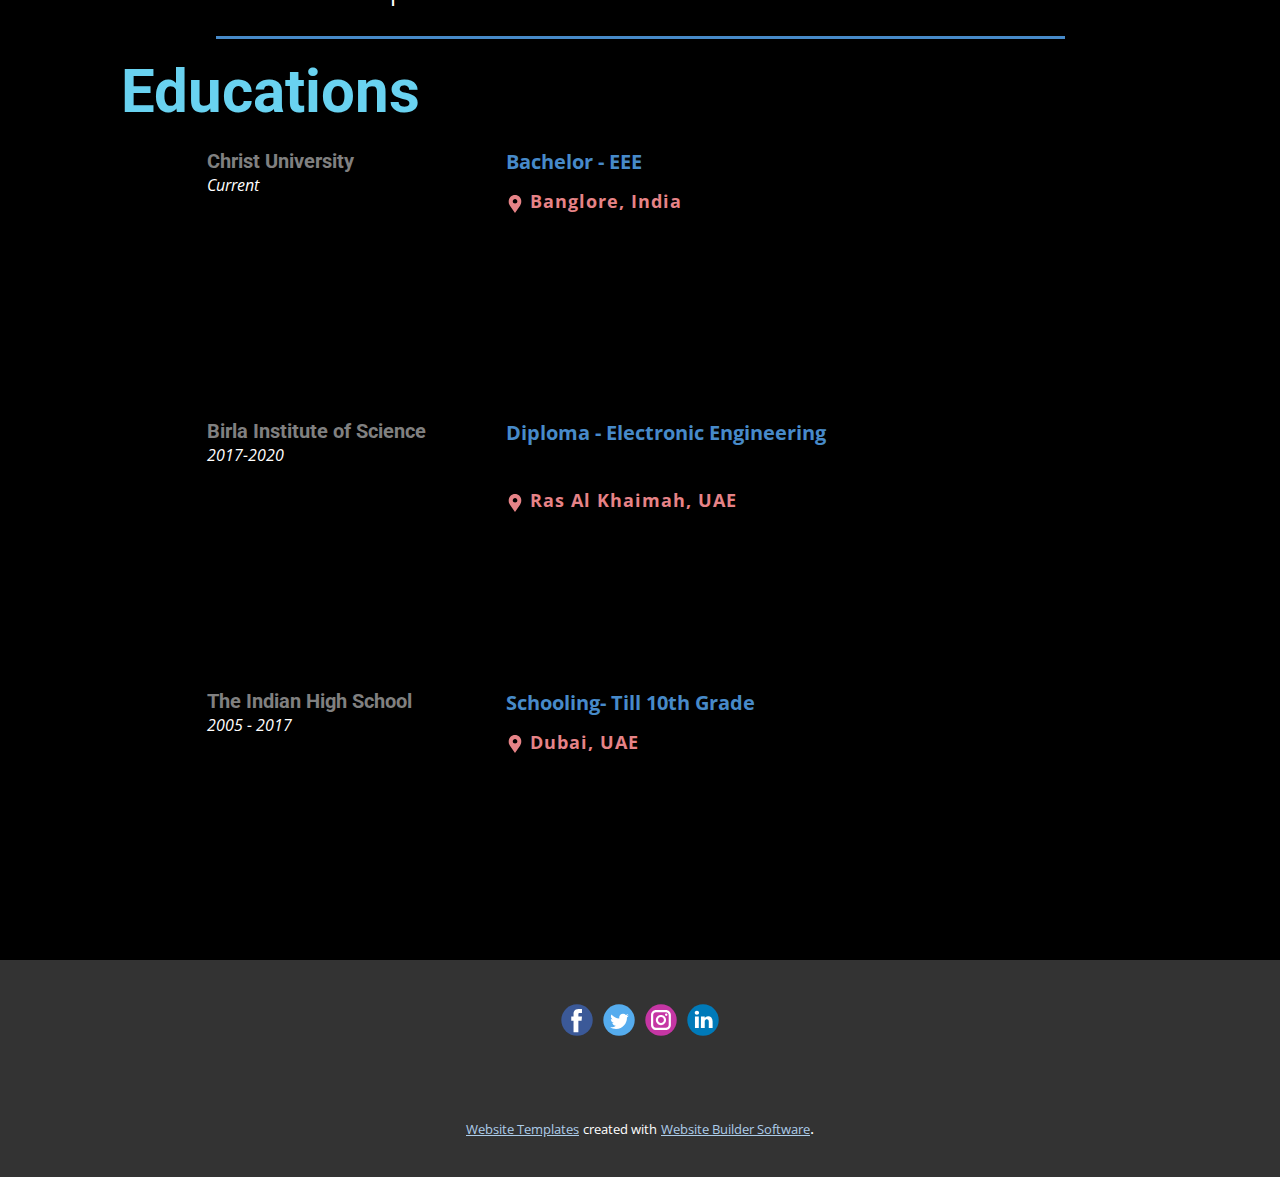
<file: About.html>
<!DOCTYPE html>
<html style="font-size: 16px;">
  <head>
    <meta name="viewport" content="width=device-width, initial-scale=1.0">
    <meta charset="utf-8">
    <meta name="keywords" content="EEE Engineering student with Diploma graduation, About Me, Experiences, Educations">
    <meta name="description" content="">
    <meta name="page_type" content="np-template-header-footer-from-plugin">
    <title>About</title>
    <link rel="stylesheet" href="nicepage.css" media="screen">
<link rel="stylesheet" href="About.css" media="screen">
    <script class="u-script" type="text/javascript" src="jquery.js" defer=""></script>
    <script class="u-script" type="text/javascript" src="nicepage.js" defer=""></script>
    <meta name="generator" content="Nicepage 3.23.2, nicepage.com">
    <link id="u-theme-google-font" rel="stylesheet" href="https://fonts.googleapis.com/css?family=Roboto:100,100i,300,300i,400,400i,500,500i,700,700i,900,900i|Open+Sans:300,300i,400,400i,600,600i,700,700i,800,800i">
    <link id="u-page-google-font" rel="stylesheet" href="https://fonts.googleapis.com/css?family=Open+Sans:300,300i,400,400i,600,600i,700,700i,800,800i|Raleway:100,100i,200,200i,300,300i,400,400i,500,500i,600,600i,700,700i,800,800i,900,900i|Poppins:100,100i,200,200i,300,300i,400,400i,500,500i,600,600i,700,700i,800,800i,900,900i">
    
    
    
    <script type="application/ld+json">{
		"@context": "http://schema.org",
		"@type": "Organization",
		"name": "",
		"sameAs": [
				"https://www.facebook.com/jinojaisonjohns/",
				"https://www.instagram.com/jino.jaisxn/"
		]
}</script>
    <meta name="theme-color" content="#478ac9">
    <meta property="og:title" content="About">
    <meta property="og:type" content="website">
  </head>
  <body class="u-body"><header class="u-clearfix u-header u-header" id="sec-e65b"><div class="u-align-left u-clearfix u-sheet u-sheet-1"></div></header>
    <section class="u-align-center u-black u-clearfix u-section-1" id="sec-6f50">
      <div class="u-clearfix u-sheet u-valign-middle-sm u-valign-middle-xs u-sheet-1">
        <div class="u-container-style u-expanded-width-sm u-expanded-width-xs u-group u-palette-1-base u-radius-20 u-shape-round u-group-1">
          <div class="u-container-layout u-valign-middle u-container-layout-1">
            <h6 class="u-custom-font u-font-open-sans u-text u-text-1">name</h6>
            <p class="u-custom-font u-text u-text-2">Jino Jaison Johns</p>
            <h6 class="u-custom-font u-font-open-sans u-text u-text-3">Birthday</h6>
            <p class="u-custom-font u-text u-text-4">04. 05. 2001</p>
            <h6 class="u-custom-font u-font-open-sans u-text u-text-5">Role</h6>
            <p class="u-custom-font u-text u-text-6">EEE Engineer</p>
            <h6 class="u-custom-font u-font-open-sans u-text u-text-7">Email</h6>
            <a href="mailto:jinojaison01@gmail.com" class="u-border-1 u-border-active-palette-2-base u-border-hover-palette-2-base u-btn u-button-style u-none u-text-active-palette-2-base u-text-body-alt-color u-text-hover-palette-2-base u-btn-1">jinojaison01@gmail.com</a>
            <h6 class="u-custom-font u-font-open-sans u-text u-text-8">Phone</h6>
            <a href="tel:+97156 2211604" class="u-border-1 u-border-active-palette-2-base u-border-hover-palette-2-base u-btn u-button-style u-none u-text-active-palette-2-base u-text-body-alt-color u-text-hover-palette-2-base u-btn-2">(+971) 56 2211604</a>
            <h6 class="u-custom-font u-font-open-sans u-text u-text-9">location</h6>
            <p class="u-custom-font u-text u-text-10">Dubai, UAE</p>
            <h6 class="u-custom-font u-font-open-sans u-text u-text-11">Interests</h6>
            <p class="u-custom-font u-text u-text-12">Games, Photography, Editing, Movies</p>
            <h6 class="u-custom-font u-font-open-sans u-text u-text-13">Social</h6>
            <div class="u-social-icons u-spacing-10 u-social-icons-1">
              <a class="u-social-url" title="facebook" target="_blank" href="https://facebook.com/name"><span class="u-icon u-icon-circle u-social-facebook u-social-icon u-text-white"><svg class="u-svg-link" preserveAspectRatio="xMidYMin slice" viewBox="0 0 112 112" style=""><use xmlns:xlink="http://www.w3.org/1999/xlink" xlink:href="#svg-4113"></use></svg><svg class="u-svg-content" viewBox="0 0 112 112" x="0" y="0" id="svg-4113"><path fill="currentColor" d="M75.5,28.8H65.4c-1.5,0-4,0.9-4,4.3v9.4h13.9l-1.5,15.8H61.4v45.1H42.8V58.3h-8.8V42.4h8.8V32.2
c0-7.4,3.4-18.8,18.8-18.8h13.8v15.4H75.5z"></path></svg></span>
              </a>
              <a class="u-social-url" title="twitter" target="_blank" href="https://twitter.com/name"><span class="u-icon u-icon-circle u-social-icon u-social-twitter u-text-white"><svg class="u-svg-link" preserveAspectRatio="xMidYMin slice" viewBox="0 0 112 112" style=""><use xmlns:xlink="http://www.w3.org/1999/xlink" xlink:href="#svg-3c2e"></use></svg><svg class="u-svg-content" viewBox="0 0 112 112" x="0" y="0" id="svg-3c2e"><path fill="currentColor" d="M92.2,38.2c0,0.8,0,1.6,0,2.3c0,24.3-18.6,52.4-52.6,52.4c-10.6,0.1-20.2-2.9-28.5-8.2
	c1.4,0.2,2.9,0.2,4.4,0.2c8.7,0,16.7-2.9,23-7.9c-8.1-0.2-14.9-5.5-17.3-12.8c1.1,0.2,2.4,0.2,3.4,0.2c1.6,0,3.3-0.2,4.8-0.7
	c-8.4-1.6-14.9-9.2-14.9-18c0-0.2,0-0.2,0-0.2c2.5,1.4,5.4,2.2,8.4,2.3c-5-3.3-8.3-8.9-8.3-15.4c0-3.4,1-6.5,2.5-9.2
	c9.1,11.1,22.7,18.5,38,19.2c-0.2-1.4-0.4-2.8-0.4-4.3c0.1-10,8.3-18.2,18.5-18.2c5.4,0,10.1,2.2,13.5,5.7c4.3-0.8,8.1-2.3,11.7-4.5
	c-1.4,4.3-4.3,7.9-8.1,10.1c3.7-0.4,7.3-1.4,10.6-2.9C98.9,32.3,95.7,35.5,92.2,38.2z"></path></svg></span>
              </a>
              <a class="u-social-url" title="instagram" target="_blank" href="https://instagram.com/name"><span class="u-icon u-icon-circle u-social-icon u-social-instagram u-text-white"><svg class="u-svg-link" preserveAspectRatio="xMidYMin slice" viewBox="0 0 112 112" style=""><use xmlns:xlink="http://www.w3.org/1999/xlink" xlink:href="#svg-a922"></use></svg><svg class="u-svg-content" viewBox="0 0 112 112" x="0" y="0" id="svg-a922"><path fill="currentColor" d="M55.9,32.9c-12.8,0-23.2,10.4-23.2,23.2s10.4,23.2,23.2,23.2s23.2-10.4,23.2-23.2S68.7,32.9,55.9,32.9z
	 M55.9,69.4c-7.4,0-13.3-6-13.3-13.3c-0.1-7.4,6-13.3,13.3-13.3s13.3,6,13.3,13.3C69.3,63.5,63.3,69.4,55.9,69.4z"></path><path fill="#FFFFFF" d="M79.7,26.8c-3,0-5.4,2.5-5.4,5.4s2.5,5.4,5.4,5.4c3,0,5.4-2.5,5.4-5.4S82.7,26.8,79.7,26.8z"></path><path fill="currentColor" d="M78.2,11H33.5C21,11,10.8,21.3,10.8,33.7v44.7c0,12.6,10.2,22.8,22.7,22.8h44.7c12.6,0,22.7-10.2,22.7-22.7
	V33.7C100.8,21.1,90.6,11,78.2,11z M91,78.4c0,7.1-5.8,12.8-12.8,12.8H33.5c-7.1,0-12.8-5.8-12.8-12.8V33.7
	c0-7.1,5.8-12.8,12.8-12.8h44.7c7.1,0,12.8,5.8,12.8,12.8V78.4z"></path></svg></span>
              </a>
              <a class="u-social-url" target="_blank" title="Custom" href=""><span class="u-icon u-icon-circle u-social-custom u-social-icon u-text-white u-icon-4"><svg class="u-svg-link" preserveAspectRatio="xMidYMin slice" viewBox="0 0 512 512" style=""><use xmlns:xlink="http://www.w3.org/1999/xlink" xlink:href="#svg-a7cd"></use></svg><svg class="u-svg-content" viewBox="0 0 512 512" x="0px" y="0px" id="svg-a7cd" style="enable-background:new 0 0 512 512;"><g><g><path d="M490.24,113.92c-13.888-24.704-28.96-29.248-59.648-30.976C399.936,80.864,322.848,80,256.064,80    c-66.912,0-144.032,0.864-174.656,2.912c-30.624,1.76-45.728,6.272-59.744,31.008C7.36,138.592,0,181.088,0,255.904    C0,255.968,0,256,0,256c0,0.064,0,0.096,0,0.096v0.064c0,74.496,7.36,117.312,21.664,141.728    c14.016,24.704,29.088,29.184,59.712,31.264C112.032,430.944,189.152,432,256.064,432c66.784,0,143.872-1.056,174.56-2.816    c30.688-2.08,45.76-6.56,59.648-31.264C504.704,373.504,512,330.688,512,256.192c0,0,0-0.096,0-0.16c0,0,0-0.064,0-0.096    C512,181.088,504.704,138.592,490.24,113.92z M192,352V160l160,96L192,352z"></path>
</g>
</g></svg></span>
              </a>
            </div>
          </div>
        </div>
        <div class="u-container-style u-expanded-width-sm u-expanded-width-xs u-group u-group-2">
          <div class="u-container-layout u-container-layout-2">
            <h2 class="u-align-left u-custom-font u-font-open-sans u-text u-text-custom-color-1 u-text-14">EEE Engineering student with Diploma graduation</h2>
            <p class="u-align-left u-custom-font u-text u-text-custom-color-1 u-text-15">Personable and ambitios person who would love to try out new things and explore the wonders of the world with a smile and positive attitude..<br>Born and brought up in Dubai, with a wonderful family of 4 . Seeking for an oppurtunity to exibit my the skillsets with an attitude to give my complete work and knowledge to produce the best possible outcome.
            </p>
            <a href="mailto:hi@freedesigner.com" class="u-active-palette-1-base u-btn u-btn-round u-button-style u-hover-palette-1-base u-palette-2-base u-radius-8 u-text-active-white u-text-body-alt-color u-text-hover-white u-btn-3">Download cv&nbsp;&nbsp;<span class="u-icon u-icon-5"><svg class="u-svg-content" viewBox="0 0 512 512" x="0px" y="0px" style="width: 1em; height: 1em;"><g><g><path d="M382.56,233.376C379.968,227.648,374.272,224,368,224h-64V16c0-8.832-7.168-16-16-16h-64c-8.832,0-16,7.168-16,16v208h-64    c-6.272,0-11.968,3.68-14.56,9.376c-2.624,5.728-1.6,12.416,2.528,17.152l112,128c3.04,3.488,7.424,5.472,12.032,5.472    c4.608,0,8.992-2.016,12.032-5.472l112-128C384.192,245.824,385.152,239.104,382.56,233.376z"></path>
</g>
</g><g><g><path d="M432,352v96H80v-96H16v128c0,17.696,14.336,32,32,32h416c17.696,0,32-14.304,32-32V352H432z"></path>
</g>
</g></svg><img></span>
            </a>
          </div>
        </div>
        <h1 class="u-align-right u-text u-text-custom-color-1 u-text-default u-text-16">About Me</h1>
      </div>
    </section>
    <section class="u-align-center-lg u-align-center-md u-align-center-xl u-align-left-sm u-align-left-xs u-black u-clearfix u-section-2" id="sec-6e46">
      <div class="u-clearfix u-sheet u-sheet-1">
        <h1 class="u-align-left u-text u-text-custom-color-1 u-text-1">Experiences</h1>
        <p class="u-align-left u-text u-text-2">
          <span style="font-size: 1.875rem;"><b>ALAN Technology LLC. (June 2020)</b><b>Sales Promoter</b>
          </span>
          <br>
          <br>
        </p>
        <ul class="u-align-left u-text u-text-3">
          <li>
            <span style="font-size: 1.5rem;">Demonstrate and provide
information on promoted Products &amp; services.</span>
          </li>
          <li>
            <span style="font-size: 1.5rem;">Identify interest and
understand customer need and requirements.&nbsp;</span>
          </li>
          <li>
            <span style="font-size: 1.5rem;">Create positive image and
lead customers to use it.</span>
          </li>
          <li>
            <span style="font-size: 1.5rem;">Achieving sales target.</span>
          </li>
          <li>
            <span style="font-size: 2.25rem;">
              <span style="font-size: 1.5rem;">Awarded as Top salesman.</span> &nbsp;&nbsp;
            </span>&nbsp;<br>
          </li>
        </ul>
        <div class="u-border-3 u-border-palette-1-base u-line u-line-horizontal u-line-1"></div>
        <h1 class="u-align-left-lg u-align-left-md u-align-left-xl u-text u-text-custom-color-1 u-text-4">Educations</h1>
        <div class="u-list u-list-1">
          <div class="u-repeater u-repeater-1">
            <div class="u-align-left u-container-style u-list-item u-repeater-item">
              <div class="u-container-layout u-similar-container u-container-layout-1">
                <h6 class="u-text u-text-grey-50 u-text-5">Christ University</h6>
                <p class="u-text u-text-6">Current<br>
                </p>
                <div class="u-container-style u-group u-shape-rectangle u-group-1">
                  <div class="u-container-layout u-valign-top u-container-layout-2">
                    <h5 class="u-custom-font u-text u-text-font u-text-palette-1-base u-text-7">Bachelor - EEE&nbsp;</h5>
                    <a href="https://nicepage.com/k/card-html-templates" class="u-active-none u-btn u-button-style u-hover-none u-none u-text-palette-2-light-1 u-btn-1"><span class="u-icon u-icon-1"><svg class="u-svg-content" viewBox="0 0 54.757 54.757" x="0px" y="0px" style="width: 1em; height: 1em;"><path d="M40.94,5.617C37.318,1.995,32.502,0,27.38,0c-5.123,0-9.938,1.995-13.56,5.617c-6.703,6.702-7.536,19.312-1.804,26.952
	L27.38,54.757L42.721,32.6C48.476,24.929,47.643,12.319,40.94,5.617z M27.557,26c-3.859,0-7-3.141-7-7s3.141-7,7-7s7,3.141,7,7
	S31.416,26,27.557,26z"></path></svg><img></span> Banglore, India
                    </a>
                  </div>
                </div>
              </div>
            </div>
            <div class="u-align-left u-container-style u-list-item u-repeater-item">
              <div class="u-container-layout u-similar-container u-container-layout-3">
                <h6 class="u-text u-text-grey-50 u-text-8"><b>Birla Institute of
Science&nbsp;</b>
                </h6>
                <p class="u-text u-text-9"><b>
                    <span style="font-weight: 400;"> 2017-2020</span>
                    <br></b>
                </p>
                <div class="u-container-style u-group u-shape-rectangle u-group-2">
                  <div class="u-container-layout u-valign-top u-container-layout-4">
                    <h5 class="u-custom-font u-text u-text-font u-text-palette-1-base u-text-10">Diploma - Electronic Engineering</h5>
                    <a href="https://nicepage.com/k/consulting-website-templates" class="u-active-none u-btn u-button-style u-hover-none u-none u-text-palette-2-light-1 u-btn-2">
                      <br><span class="u-icon u-icon-2"><svg class="u-svg-content" viewBox="0 0 54.757 54.757" x="0px" y="0px" style="width: 1em; height: 1em;"><path d="M40.94,5.617C37.318,1.995,32.502,0,27.38,0c-5.123,0-9.938,1.995-13.56,5.617c-6.703,6.702-7.536,19.312-1.804,26.952
	L27.38,54.757L42.721,32.6C48.476,24.929,47.643,12.319,40.94,5.617z M27.557,26c-3.859,0-7-3.141-7-7s3.141-7,7-7s7,3.141,7,7
	S31.416,26,27.557,26z"></path></svg><img></span> Ras Al Khaimah, UAE
                    </a>
                  </div>
                </div>
              </div>
            </div>
            <div class="u-align-left u-container-style u-list-item u-repeater-item">
              <div class="u-container-layout u-similar-container u-container-layout-5">
                <h6 class="u-text u-text-grey-50 u-text-11"><b>The Indian High School</b>
                </h6>
                <p class="u-text u-text-12">2005 - 2017</p>
                <div class="u-container-style u-group u-shape-rectangle u-group-3">
                  <div class="u-container-layout u-valign-top u-container-layout-6">
                    <h5 class="u-custom-font u-text u-text-font u-text-palette-1-base u-text-13">Schooling- Till 10th Grade</h5>
                    <a href="https://nicepage.com/k/portfolio-html-templates" class="u-active-none u-btn u-button-style u-hover-none u-none u-text-palette-2-light-1 u-btn-3"><span class="u-icon u-icon-3"><svg class="u-svg-content" viewBox="0 0 54.757 54.757" x="0px" y="0px" style="width: 1em; height: 1em;"><path d="M40.94,5.617C37.318,1.995,32.502,0,27.38,0c-5.123,0-9.938,1.995-13.56,5.617c-6.703,6.702-7.536,19.312-1.804,26.952
	L27.38,54.757L42.721,32.6C48.476,24.929,47.643,12.319,40.94,5.617z M27.557,26c-3.859,0-7-3.141-7-7s3.141-7,7-7s7,3.141,7,7
	S31.416,26,27.557,26z"></path></svg><img></span> Dubai, UAE
                    </a>
                  </div>
                </div>
              </div>
            </div>
          </div>
        </div>
      </div>
    </section>
    
    
    <footer class="u-clearfix u-footer u-grey-80" id="sec-7271"><div class="u-clearfix u-sheet u-sheet-1">
        <div class="u-align-left u-social-icons u-spacing-10 u-social-icons-1">
          <a class="u-social-url" title="facebook" target="_blank" href="https://www.facebook.com/jinojaisonjohns/"><span class="u-icon u-social-facebook u-social-icon u-icon-1"><svg class="u-svg-link" preserveAspectRatio="xMidYMin slice" viewBox="0 0 112 112" style=""><use xmlns:xlink="http://www.w3.org/1999/xlink" xlink:href="#svg-25c9"></use></svg><svg class="u-svg-content" viewBox="0 0 112 112" x="0" y="0" id="svg-25c9"><circle fill="currentColor" cx="56.1" cy="56.1" r="55"></circle><path fill="#FFFFFF" d="M73.5,31.6h-9.1c-1.4,0-3.6,0.8-3.6,3.9v8.5h12.6L72,58.3H60.8v40.8H43.9V58.3h-8V43.9h8v-9.2
            c0-6.7,3.1-17,17-17h12.5v13.9H73.5z"></path></svg></span>
          </a>
          <a class="u-social-url" title="twitter" target="_blank" href=""><span class="u-icon u-social-icon u-social-twitter u-icon-2"><svg class="u-svg-link" preserveAspectRatio="xMidYMin slice" viewBox="0 0 112 112" style=""><use xmlns:xlink="http://www.w3.org/1999/xlink" xlink:href="#svg-0814"></use></svg><svg class="u-svg-content" viewBox="0 0 112 112" x="0" y="0" id="svg-0814"><circle fill="currentColor" class="st0" cx="56.1" cy="56.1" r="55"></circle><path fill="#FFFFFF" d="M83.8,47.3c0,0.6,0,1.2,0,1.7c0,17.7-13.5,38.2-38.2,38.2C38,87.2,31,85,25,81.2c1,0.1,2.1,0.2,3.2,0.2
            c6.3,0,12.1-2.1,16.7-5.7c-5.9-0.1-10.8-4-12.5-9.3c0.8,0.2,1.7,0.2,2.5,0.2c1.2,0,2.4-0.2,3.5-0.5c-6.1-1.2-10.8-6.7-10.8-13.1
            c0-0.1,0-0.1,0-0.2c1.8,1,3.9,1.6,6.1,1.7c-3.6-2.4-6-6.5-6-11.2c0-2.5,0.7-4.8,1.8-6.7c6.6,8.1,16.5,13.5,27.6,14
            c-0.2-1-0.3-2-0.3-3.1c0-7.4,6-13.4,13.4-13.4c3.9,0,7.3,1.6,9.8,4.2c3.1-0.6,5.9-1.7,8.5-3.3c-1,3.1-3.1,5.8-5.9,7.4
            c2.7-0.3,5.3-1,7.7-2.1C88.7,43,86.4,45.4,83.8,47.3z"></path></svg></span>
          </a>
          <a class="u-social-url" title="instagram" target="_blank" href="https://www.instagram.com/jino.jaisxn/"><span class="u-icon u-social-icon u-social-instagram u-icon-3"><svg class="u-svg-link" preserveAspectRatio="xMidYMin slice" viewBox="0 0 112 112" style=""><use xmlns:xlink="http://www.w3.org/1999/xlink" xlink:href="#svg-bcc4"></use></svg><svg class="u-svg-content" viewBox="0 0 112 112" x="0" y="0" id="svg-bcc4"><circle fill="currentColor" cx="56.1" cy="56.1" r="55"></circle><path fill="#FFFFFF" d="M55.9,38.2c-9.9,0-17.9,8-17.9,17.9C38,66,46,74,55.9,74c9.9,0,17.9-8,17.9-17.9C73.8,46.2,65.8,38.2,55.9,38.2
            z M55.9,66.4c-5.7,0-10.3-4.6-10.3-10.3c-0.1-5.7,4.6-10.3,10.3-10.3c5.7,0,10.3,4.6,10.3,10.3C66.2,61.8,61.6,66.4,55.9,66.4z"></path><path fill="#FFFFFF" d="M74.3,33.5c-2.3,0-4.2,1.9-4.2,4.2s1.9,4.2,4.2,4.2s4.2-1.9,4.2-4.2S76.6,33.5,74.3,33.5z"></path><path fill="#FFFFFF" d="M73.1,21.3H38.6c-9.7,0-17.5,7.9-17.5,17.5v34.5c0,9.7,7.9,17.6,17.5,17.6h34.5c9.7,0,17.5-7.9,17.5-17.5V38.8
            C90.6,29.1,82.7,21.3,73.1,21.3z M83,73.3c0,5.5-4.5,9.9-9.9,9.9H38.6c-5.5,0-9.9-4.5-9.9-9.9V38.8c0-5.5,4.5-9.9,9.9-9.9h34.5
            c5.5,0,9.9,4.5,9.9,9.9V73.3z"></path></svg></span>
          </a>
          <a class="u-social-url" title="linkedin" target="_blank" href=""><span class="u-icon u-social-icon u-social-linkedin u-icon-4"><svg class="u-svg-link" preserveAspectRatio="xMidYMin slice" viewBox="0 0 112 112" style=""><use xmlns:xlink="http://www.w3.org/1999/xlink" xlink:href="#svg-75e1"></use></svg><svg class="u-svg-content" viewBox="0 0 112 112" x="0" y="0" id="svg-75e1"><circle fill="currentColor" cx="56.1" cy="56.1" r="55"></circle><path fill="#FFFFFF" d="M41.3,83.7H27.9V43.4h13.4V83.7z M34.6,37.9L34.6,37.9c-4.6,0-7.5-3.1-7.5-7c0-4,3-7,7.6-7s7.4,3,7.5,7
            C42.2,34.8,39.2,37.9,34.6,37.9z M89.6,83.7H76.2V62.2c0-5.4-1.9-9.1-6.8-9.1c-3.7,0-5.9,2.5-6.9,4.9c-0.4,0.9-0.4,2.1-0.4,3.3v22.5
            H48.7c0,0,0.2-36.5,0-40.3h13.4v5.7c1.8-2.7,5-6.7,12.1-6.7c8.8,0,15.4,5.8,15.4,18.1V83.7z"></path></svg></span>
          </a>
        </div>
      </div></footer>
    <section class="u-backlink u-clearfix u-grey-80">
      <a class="u-link" href="https://nicepage.com/website-templates" target="_blank">
        <span>Website Templates</span>
      </a>
      <p class="u-text">
        <span>created with</span>
      </p>
      <a class="u-link" href="https://nicepage.com/" target="_blank">
        <span>Website Builder Software</span>
      </a>. 
    </section>
  </body>
</html>
</file>
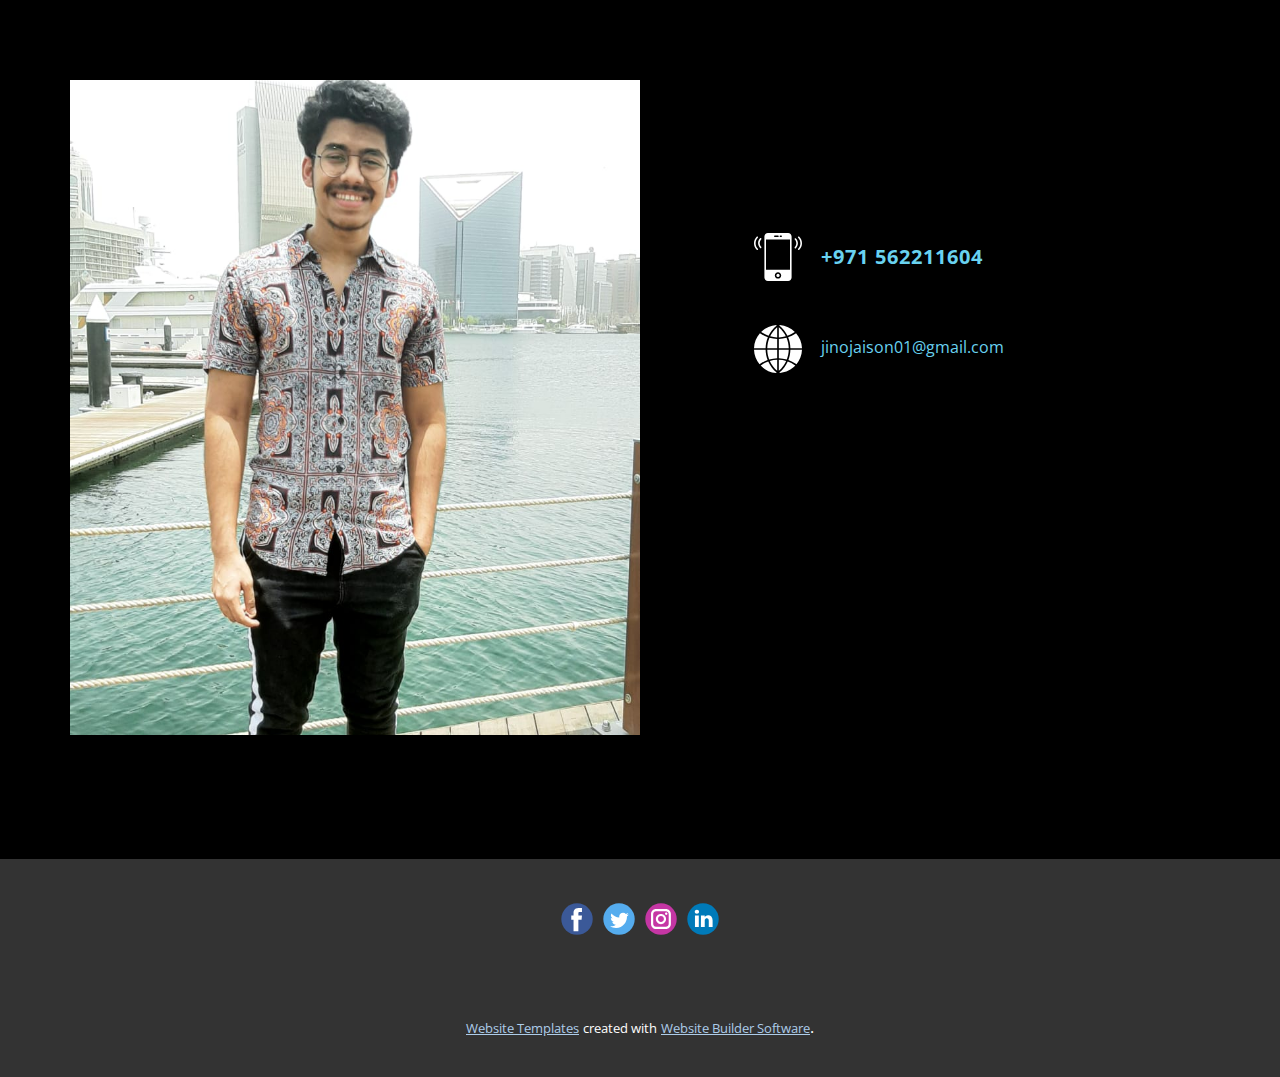
<file: Contact.html>
<!DOCTYPE html>
<html style="font-size: 16px;">
  <head>
    <meta name="viewport" content="width=device-width, initial-scale=1.0">
    <meta charset="utf-8">
    <meta name="keywords" content="">
    <meta name="description" content="">
    <meta name="page_type" content="np-template-header-footer-from-plugin">
    <title>Contact</title>
    <link rel="stylesheet" href="nicepage.css" media="screen">
<link rel="stylesheet" href="Contact.css" media="screen">
    <script class="u-script" type="text/javascript" src="jquery.js" defer=""></script>
    <script class="u-script" type="text/javascript" src="nicepage.js" defer=""></script>
    <meta name="generator" content="Nicepage 3.23.2, nicepage.com">
    <link id="u-theme-google-font" rel="stylesheet" href="https://fonts.googleapis.com/css?family=Roboto:100,100i,300,300i,400,400i,500,500i,700,700i,900,900i|Open+Sans:300,300i,400,400i,600,600i,700,700i,800,800i">
    
    
    <script type="application/ld+json">{
		"@context": "http://schema.org",
		"@type": "Organization",
		"name": "",
		"sameAs": [
				"https://www.facebook.com/jinojaisonjohns/",
				"https://www.instagram.com/jino.jaisxn/"
		]
}</script>
    <meta name="theme-color" content="#478ac9">
    <meta property="og:title" content="Contact">
    <meta property="og:type" content="website">
  </head>
  <body class="u-body"><header class="u-clearfix u-header u-header" id="sec-e65b"><div class="u-align-left u-clearfix u-sheet u-sheet-1"></div></header>
    <section class="u-clearfix u-section-1" id="sec-6b0b">
      <div class="u-clearfix u-sheet u-sheet-1">
        <div class="u-clearfix u-expanded-width u-gutter-0 u-layout-wrap u-layout-wrap-1">
          <div class="u-layout" style="">
            <div class="u-layout-row" style="">
              <div class="u-align-center u-container-style u-image u-layout-cell u-left-cell u-size-30 u-size-xs-60 u-image-1" src="" data-image-width="865" data-image-height="1280">
                <div class="u-container-layout u-valign-middle u-container-layout-1" src=""></div>
              </div>
              <div class="u-container-style u-layout-cell u-right-cell u-shape-rectangle u-size-30 u-size-xs-60 u-layout-cell-2" src="">
                <div class="u-container-layout u-container-layout-2"><span class="u-icon u-icon-rectangle u-icon-1"><svg class="u-svg-link" preserveAspectRatio="xMidYMin slice" viewBox="0 0 60 60" style=""><use xmlns:xlink="http://www.w3.org/1999/xlink" xlink:href="#svg-c72f"></use></svg><svg class="u-svg-content" viewBox="0 0 60 60" x="0px" y="0px" id="svg-c72f" style="enable-background:new 0 0 60 60;"><g><path d="M56.612,4.569c-0.391-0.391-1.023-0.391-1.414,0s-0.391,1.023,0,1.414c3.736,3.736,3.736,9.815,0,13.552
		c-0.391,0.391-0.391,1.023,0,1.414c0.195,0.195,0.451,0.293,0.707,0.293s0.512-0.098,0.707-0.293
		C61.128,16.434,61.128,9.085,56.612,4.569z"></path><path d="M52.401,6.845c-0.391-0.391-1.023-0.391-1.414,0s-0.391,1.023,0,1.414c1.237,1.237,1.918,2.885,1.918,4.639
		s-0.681,3.401-1.918,4.638c-0.391,0.391-0.391,1.023,0,1.414c0.195,0.195,0.451,0.293,0.707,0.293s0.512-0.098,0.707-0.293
		c1.615-1.614,2.504-3.764,2.504-6.052S54.017,8.459,52.401,6.845z"></path><path d="M4.802,5.983c0.391-0.391,0.391-1.023,0-1.414s-1.023-0.391-1.414,0c-4.516,4.516-4.516,11.864,0,16.38
		c0.195,0.195,0.451,0.293,0.707,0.293s0.512-0.098,0.707-0.293c0.391-0.391,0.391-1.023,0-1.414
		C1.065,15.799,1.065,9.72,4.802,5.983z"></path><path d="M9.013,6.569c-0.391-0.391-1.023-0.391-1.414,0c-1.615,1.614-2.504,3.764-2.504,6.052s0.889,4.438,2.504,6.053
		c0.195,0.195,0.451,0.293,0.707,0.293s0.512-0.098,0.707-0.293c0.391-0.391,0.391-1.023,0-1.414
		c-1.237-1.237-1.918-2.885-1.918-4.639S7.775,9.22,9.013,7.983C9.403,7.593,9.403,6.96,9.013,6.569z"></path><circle cx="30" cy="53" r="2"></circle><path d="M42.595,0H17.405C14.976,0,13,1.977,13,4.405v51.189C13,58.023,14.976,60,17.405,60h25.189C45.024,60,47,58.023,47,55.595
		V4.405C47,1.977,45.024,0,42.595,0z M33,3h1c0.552,0,1,0.447,1,1s-0.448,1-1,1h-1c-0.552,0-1-0.447-1-1S32.448,3,33,3z M26,3h4
		c0.552,0,1,0.447,1,1s-0.448,1-1,1h-4c-0.552,0-1-0.447-1-1S25.448,3,26,3z M30,57c-2.206,0-4-1.794-4-4s1.794-4,4-4s4,1.794,4,4
		S32.206,57,30,57z M45,46H15V8h30V46z"></path>
</g></svg>
                
                
              </span>
                  <a href="https://nicepage.com/k/children-website-templates" class="u-active-none u-btn u-button-style u-hover-none u-none u-text-custom-color-1 u-text-hover-palette-1-base u-btn-1">+971 562211604</a>
                  <a href="https://nicepage.com/k/quiz-html-templates" class="u-border-1 u-border-active-palette-2-base u-border-hover-palette-1-base u-btn u-button-style u-none u-text-custom-color-1 u-btn-2">jinojaison01@gmail.com<span style="font-weight: 700;">
                      <span style="font-weight: 400;">
                        <span style="font-weight: 700;"></span>
                      </span>
                    </span>
                  </a><span class="u-icon u-icon-rectangle u-icon-2"><svg class="u-svg-link" preserveAspectRatio="xMidYMin slice" viewBox="0 0 57.949 57.949" style=""><use xmlns:xlink="http://www.w3.org/1999/xlink" xlink:href="#svg-3007"></use></svg><svg class="u-svg-content" viewBox="0 0 57.949 57.949" x="0px" y="0px" id="svg-3007" style="enable-background:new 0 0 57.949 57.949;"><g><path d="M29.975,27.985h11.972c-0.123-4.348-1.033-8.567-2.664-12.477c-3.01,0.874-6.131,1.355-9.308,1.44V27.985z"></path><path d="M40.384,13.057c2.928-1.01,5.731-2.392,8.328-4.169l0.653-0.5C44.588,3.658,38.18,0.58,31.071,0.069L30.553,0.49
		C34.767,3.979,38.099,8.268,40.384,13.057z"></path><path d="M29.975,2.628v12.32c2.891-0.082,5.731-0.513,8.473-1.283C36.421,9.505,33.557,5.753,29.975,2.628z"></path><path d="M41.531,42.202c3.13,1.132,6.12,2.668,8.885,4.639l0.868,0.65c3.976-4.785,6.439-10.866,6.665-17.505H43.947
		C43.834,34.224,43.006,38.343,41.531,42.202z"></path><path d="M9.237,8.888c2.597,1.777,5.401,3.158,8.328,4.169c2.285-4.788,5.617-9.077,9.832-12.567l-0.518-0.421
		c-7.125,0.512-13.547,3.603-18.328,8.35L9.237,8.888z"></path><path d="M27.975,2.628c-3.583,3.125-6.446,6.878-8.473,11.036c2.742,0.77,5.582,1.202,8.473,1.283V2.628z"></path><path d="M14.003,29.985H0c0.227,6.639,2.689,12.719,6.665,17.505l0.85-0.635c2.775-1.977,5.771-3.518,8.906-4.652
		C14.943,38.341,14.116,34.222,14.003,29.985z"></path><path d="M16.752,14.89c-3.037-1.064-5.945-2.505-8.644-4.351L7.17,9.897C2.901,14.768,0.236,21.072,0,27.985h14.003
		C14.124,23.425,15.061,18.997,16.752,14.89z"></path><path d="M16.003,27.985h11.972V16.948c-3.179-0.085-6.301-0.566-9.309-1.438C17.035,19.419,16.125,23.637,16.003,27.985z"></path><path d="M27.297,57.391c-4.419-3.695-7.841-8.259-10.111-13.341c-2.992,1.074-5.851,2.538-8.492,4.42l-0.689,0.515
		c4.774,5.003,11.31,8.304,18.605,8.896L27.297,57.391z"></path><path d="M27.975,40.023V29.985H16.003c0.113,4.019,0.905,7.924,2.313,11.58C21.429,40.627,24.669,40.111,27.975,40.023z"></path><path d="M49.236,48.456c-2.631-1.875-5.482-3.335-8.469-4.406c-2.272,5.094-5.698,9.662-10.113,13.344l0.685,0.487
		c7.295-0.592,13.832-3.892,18.606-8.895L49.236,48.456z"></path><path d="M49.885,10.507c-2.72,1.862-5.643,3.311-8.689,4.38c1.692,4.108,2.629,8.537,2.751,13.098h14.003
		c-0.237-6.935-2.917-13.256-7.209-18.133L49.885,10.507z"></path><path d="M27.975,55.342V42.023c-3.039,0.085-6.016,0.556-8.882,1.4C21.136,47.932,24.141,51.998,27.975,55.342z"></path><path d="M41.947,29.985H29.975v10.038c3.307,0.088,6.548,0.604,9.662,1.542C41.041,37.91,41.833,34.005,41.947,29.985z"></path><path d="M38.86,43.423c-2.866-0.844-5.845-1.314-8.885-1.4v13.323C33.806,52.013,36.814,47.943,38.86,43.423z"></path>
</g></svg>
                
                
              </span>
                </div>
              </div>
            </div>
          </div>
        </div>
      </div>
    </section>
    
    
    <footer class="u-clearfix u-footer u-grey-80" id="sec-7271"><div class="u-clearfix u-sheet u-sheet-1">
        <div class="u-align-left u-social-icons u-spacing-10 u-social-icons-1">
          <a class="u-social-url" title="facebook" target="_blank" href="https://www.facebook.com/jinojaisonjohns/"><span class="u-icon u-social-facebook u-social-icon u-icon-1"><svg class="u-svg-link" preserveAspectRatio="xMidYMin slice" viewBox="0 0 112 112" style=""><use xmlns:xlink="http://www.w3.org/1999/xlink" xlink:href="#svg-25c9"></use></svg><svg class="u-svg-content" viewBox="0 0 112 112" x="0" y="0" id="svg-25c9"><circle fill="currentColor" cx="56.1" cy="56.1" r="55"></circle><path fill="#FFFFFF" d="M73.5,31.6h-9.1c-1.4,0-3.6,0.8-3.6,3.9v8.5h12.6L72,58.3H60.8v40.8H43.9V58.3h-8V43.9h8v-9.2
            c0-6.7,3.1-17,17-17h12.5v13.9H73.5z"></path></svg></span>
          </a>
          <a class="u-social-url" title="twitter" target="_blank" href=""><span class="u-icon u-social-icon u-social-twitter u-icon-2"><svg class="u-svg-link" preserveAspectRatio="xMidYMin slice" viewBox="0 0 112 112" style=""><use xmlns:xlink="http://www.w3.org/1999/xlink" xlink:href="#svg-0814"></use></svg><svg class="u-svg-content" viewBox="0 0 112 112" x="0" y="0" id="svg-0814"><circle fill="currentColor" class="st0" cx="56.1" cy="56.1" r="55"></circle><path fill="#FFFFFF" d="M83.8,47.3c0,0.6,0,1.2,0,1.7c0,17.7-13.5,38.2-38.2,38.2C38,87.2,31,85,25,81.2c1,0.1,2.1,0.2,3.2,0.2
            c6.3,0,12.1-2.1,16.7-5.7c-5.9-0.1-10.8-4-12.5-9.3c0.8,0.2,1.7,0.2,2.5,0.2c1.2,0,2.4-0.2,3.5-0.5c-6.1-1.2-10.8-6.7-10.8-13.1
            c0-0.1,0-0.1,0-0.2c1.8,1,3.9,1.6,6.1,1.7c-3.6-2.4-6-6.5-6-11.2c0-2.5,0.7-4.8,1.8-6.7c6.6,8.1,16.5,13.5,27.6,14
            c-0.2-1-0.3-2-0.3-3.1c0-7.4,6-13.4,13.4-13.4c3.9,0,7.3,1.6,9.8,4.2c3.1-0.6,5.9-1.7,8.5-3.3c-1,3.1-3.1,5.8-5.9,7.4
            c2.7-0.3,5.3-1,7.7-2.1C88.7,43,86.4,45.4,83.8,47.3z"></path></svg></span>
          </a>
          <a class="u-social-url" title="instagram" target="_blank" href="https://www.instagram.com/jino.jaisxn/"><span class="u-icon u-social-icon u-social-instagram u-icon-3"><svg class="u-svg-link" preserveAspectRatio="xMidYMin slice" viewBox="0 0 112 112" style=""><use xmlns:xlink="http://www.w3.org/1999/xlink" xlink:href="#svg-bcc4"></use></svg><svg class="u-svg-content" viewBox="0 0 112 112" x="0" y="0" id="svg-bcc4"><circle fill="currentColor" cx="56.1" cy="56.1" r="55"></circle><path fill="#FFFFFF" d="M55.9,38.2c-9.9,0-17.9,8-17.9,17.9C38,66,46,74,55.9,74c9.9,0,17.9-8,17.9-17.9C73.8,46.2,65.8,38.2,55.9,38.2
            z M55.9,66.4c-5.7,0-10.3-4.6-10.3-10.3c-0.1-5.7,4.6-10.3,10.3-10.3c5.7,0,10.3,4.6,10.3,10.3C66.2,61.8,61.6,66.4,55.9,66.4z"></path><path fill="#FFFFFF" d="M74.3,33.5c-2.3,0-4.2,1.9-4.2,4.2s1.9,4.2,4.2,4.2s4.2-1.9,4.2-4.2S76.6,33.5,74.3,33.5z"></path><path fill="#FFFFFF" d="M73.1,21.3H38.6c-9.7,0-17.5,7.9-17.5,17.5v34.5c0,9.7,7.9,17.6,17.5,17.6h34.5c9.7,0,17.5-7.9,17.5-17.5V38.8
            C90.6,29.1,82.7,21.3,73.1,21.3z M83,73.3c0,5.5-4.5,9.9-9.9,9.9H38.6c-5.5,0-9.9-4.5-9.9-9.9V38.8c0-5.5,4.5-9.9,9.9-9.9h34.5
            c5.5,0,9.9,4.5,9.9,9.9V73.3z"></path></svg></span>
          </a>
          <a class="u-social-url" title="linkedin" target="_blank" href=""><span class="u-icon u-social-icon u-social-linkedin u-icon-4"><svg class="u-svg-link" preserveAspectRatio="xMidYMin slice" viewBox="0 0 112 112" style=""><use xmlns:xlink="http://www.w3.org/1999/xlink" xlink:href="#svg-75e1"></use></svg><svg class="u-svg-content" viewBox="0 0 112 112" x="0" y="0" id="svg-75e1"><circle fill="currentColor" cx="56.1" cy="56.1" r="55"></circle><path fill="#FFFFFF" d="M41.3,83.7H27.9V43.4h13.4V83.7z M34.6,37.9L34.6,37.9c-4.6,0-7.5-3.1-7.5-7c0-4,3-7,7.6-7s7.4,3,7.5,7
            C42.2,34.8,39.2,37.9,34.6,37.9z M89.6,83.7H76.2V62.2c0-5.4-1.9-9.1-6.8-9.1c-3.7,0-5.9,2.5-6.9,4.9c-0.4,0.9-0.4,2.1-0.4,3.3v22.5
            H48.7c0,0,0.2-36.5,0-40.3h13.4v5.7c1.8-2.7,5-6.7,12.1-6.7c8.8,0,15.4,5.8,15.4,18.1V83.7z"></path></svg></span>
          </a>
        </div>
      </div></footer>
    <section class="u-backlink u-clearfix u-grey-80">
      <a class="u-link" href="https://nicepage.com/website-templates" target="_blank">
        <span>Website Templates</span>
      </a>
      <p class="u-text">
        <span>created with</span>
      </p>
      <a class="u-link" href="https://nicepage.com/" target="_blank">
        <span>Website Builder Software</span>
      </a>. 
    </section>
  </body>
</html>
</file>
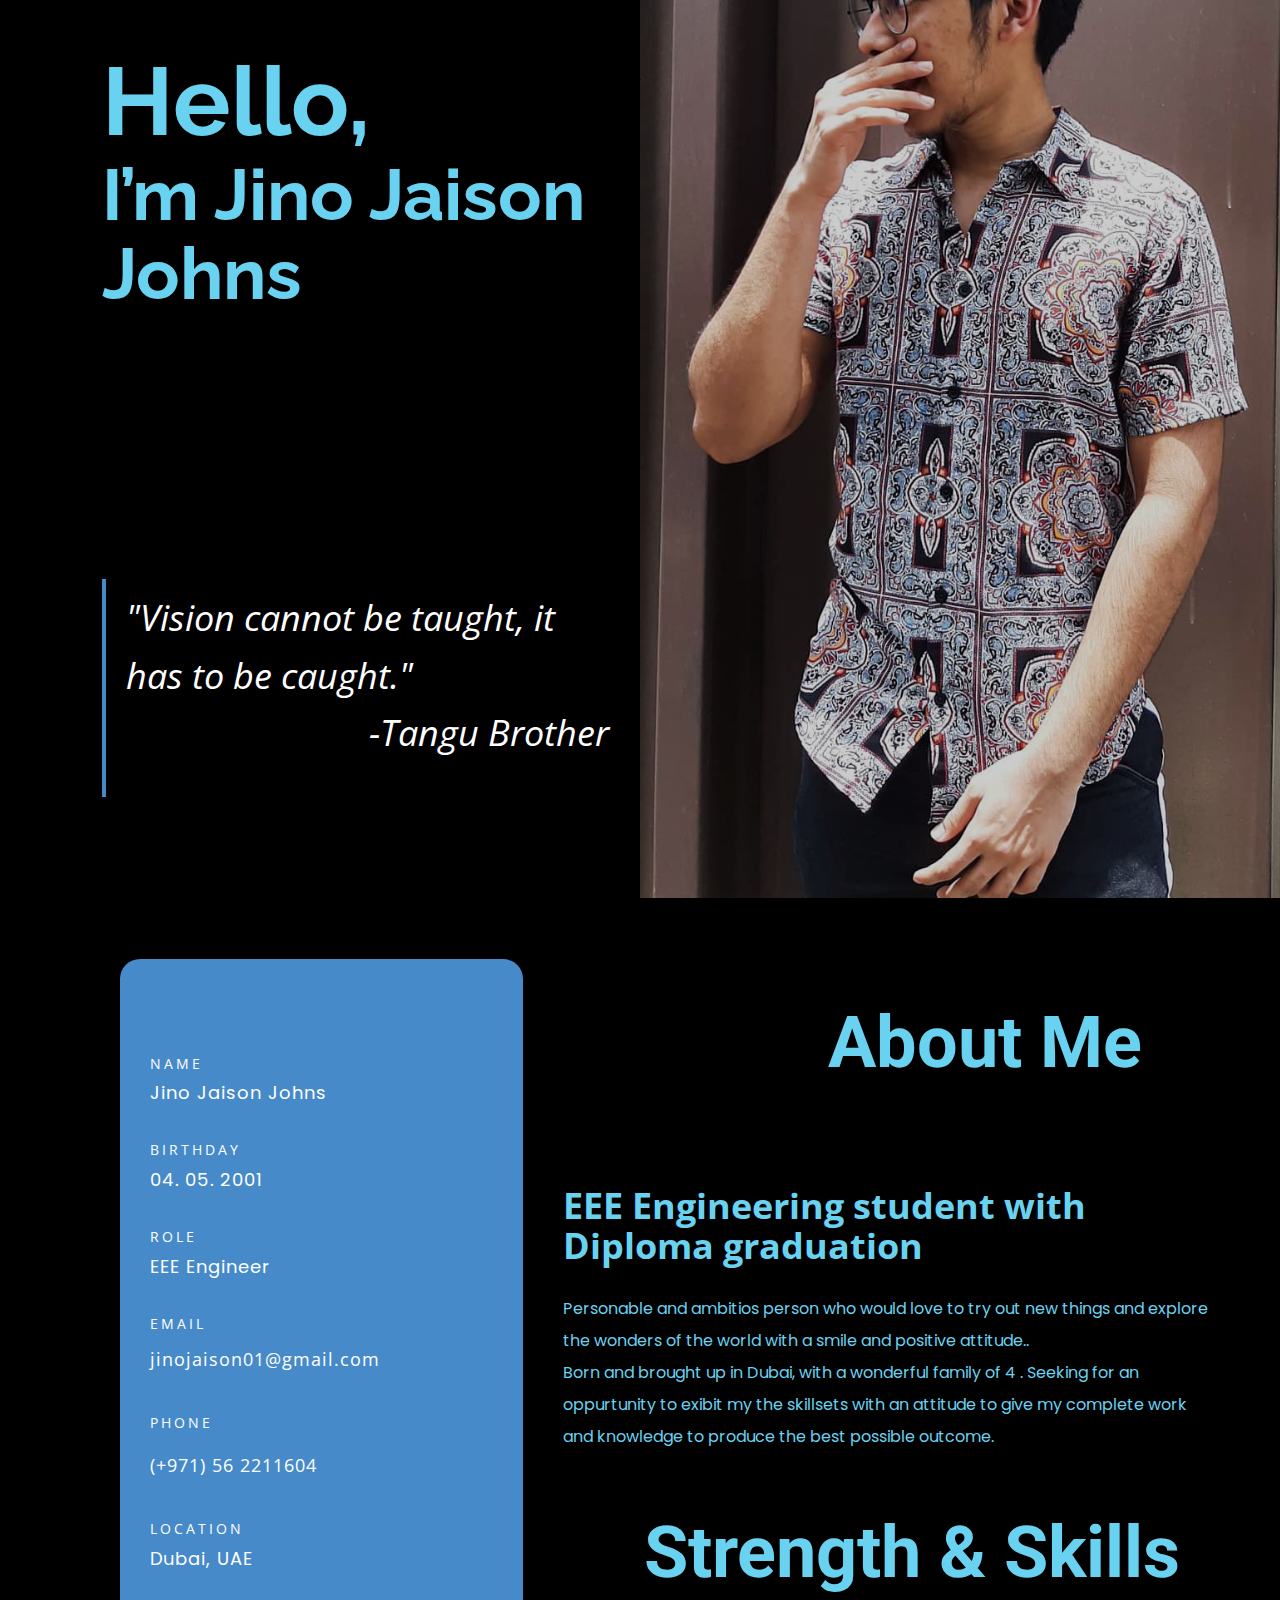
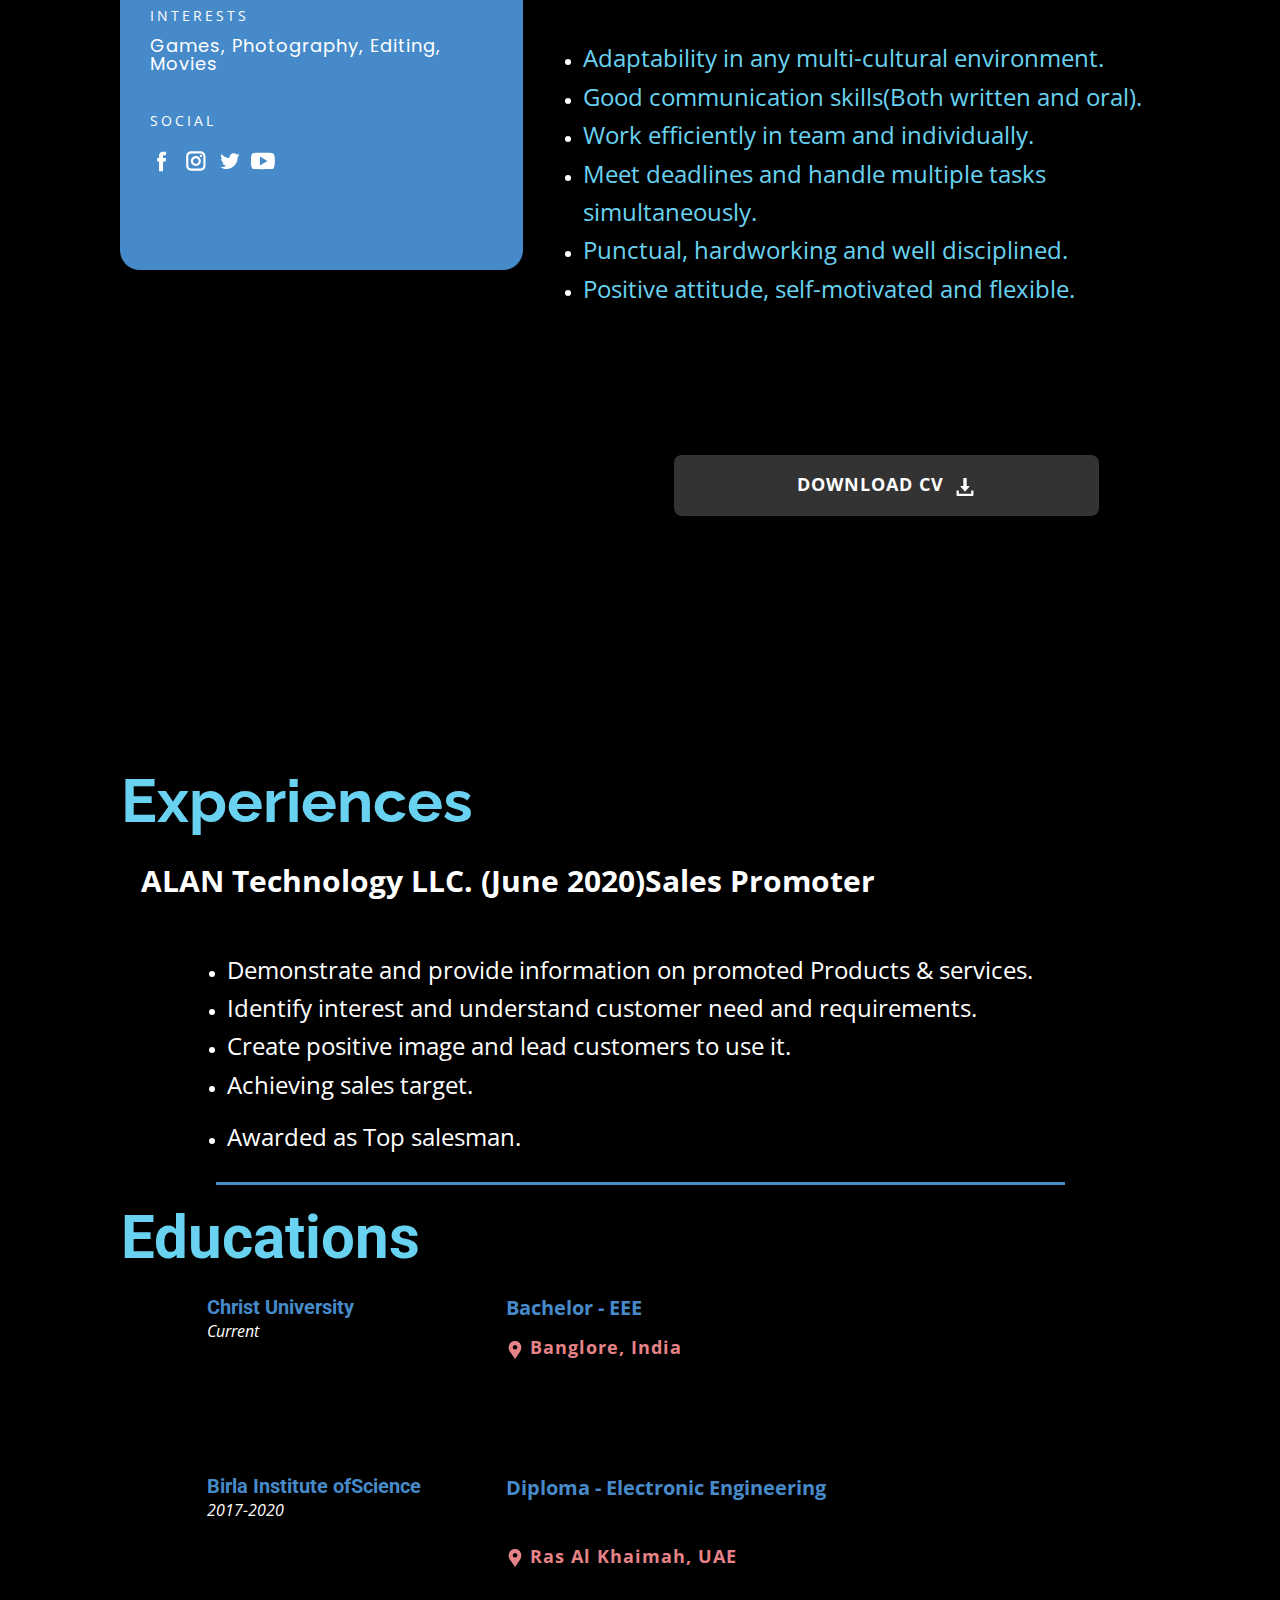
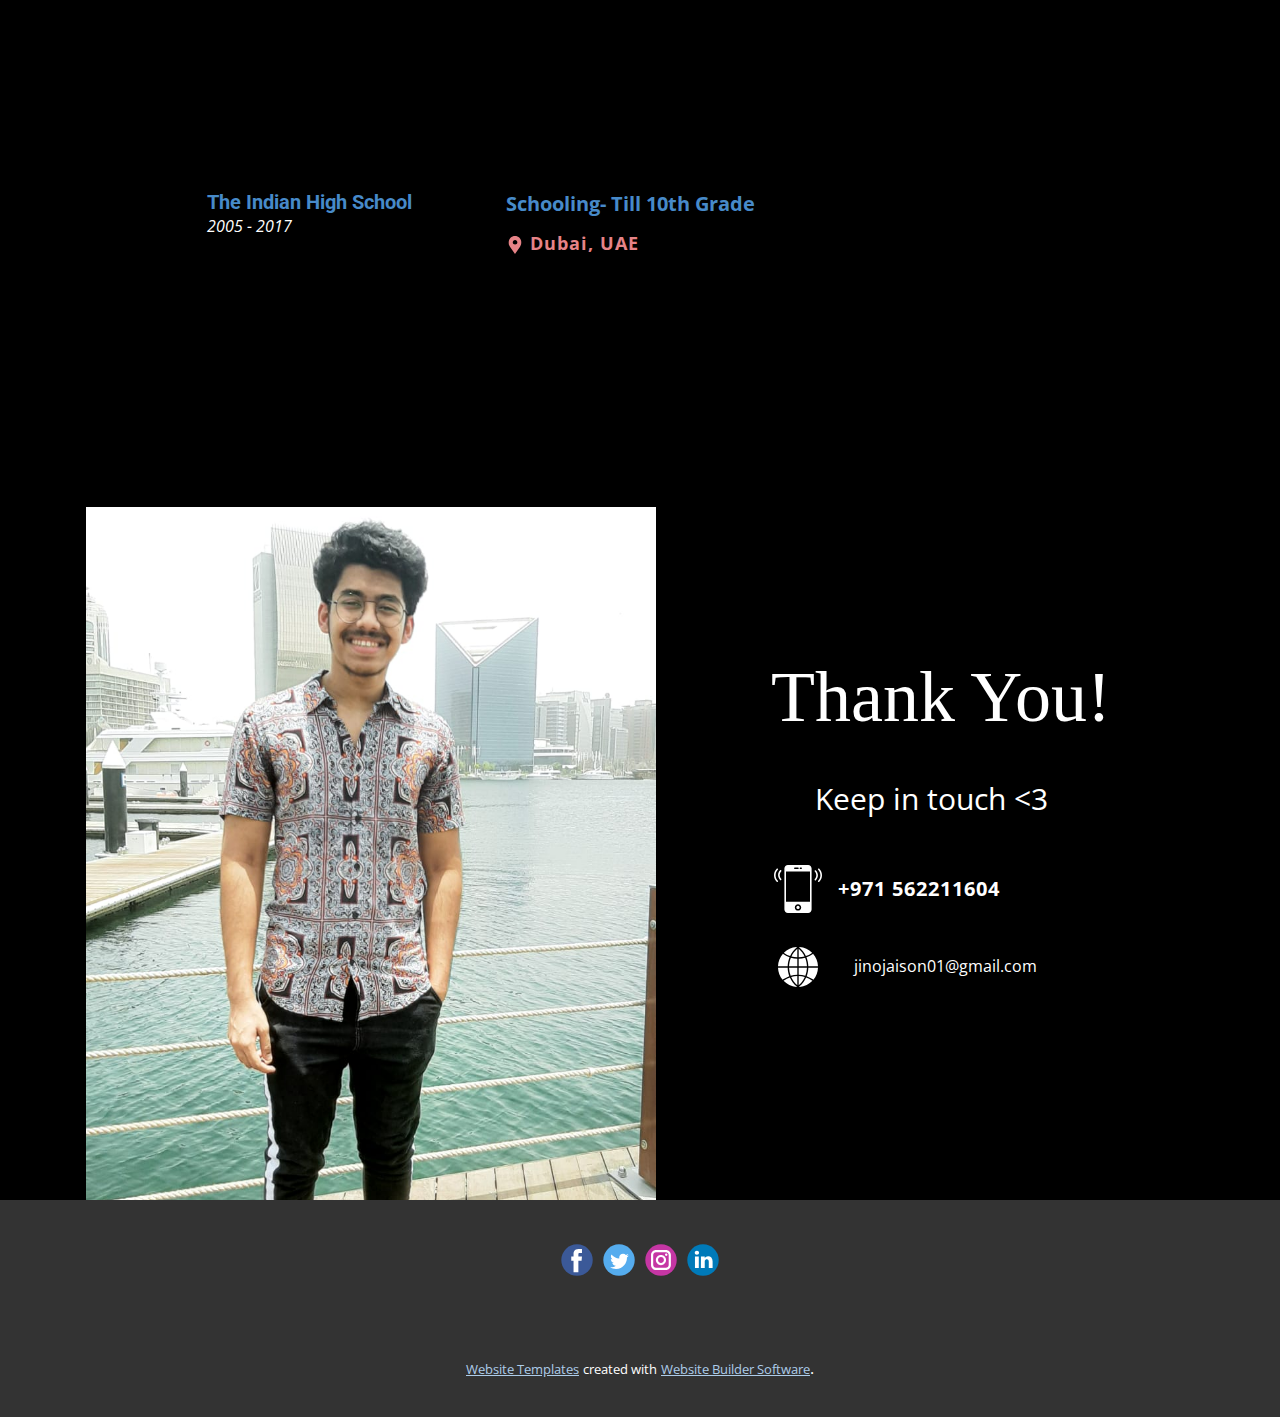
<file: Home.html>
<!DOCTYPE html>
<html style="font-size: 16px;">
  <head>
    <meta name="viewport" content="width=device-width, initial-scale=1.0">
    <meta charset="utf-8">
    <meta name="keywords" content="Hello
I’m Bertie Norton, Nam ultrices ultrices nec tortor pulvinar esteras loremips est, Experiences, Our Portfolio, Nam ultrices ultrices nec tortor pulvinar esteras loremips est orem., Follow us, Contact us, INTUITIVE">
    <meta name="description" content="">
    <meta name="page_type" content="np-template-header-footer-from-plugin">
    <title>Home</title>
    <link rel="stylesheet" href="nicepage.css" media="screen">
<link rel="stylesheet" href="Home.css" media="screen">
    <script class="u-script" type="text/javascript" src="jquery.js" defer=""></script>
    <script class="u-script" type="text/javascript" src="nicepage.js" defer=""></script>
    <meta name="generator" content="Nicepage 3.23.2, nicepage.com">
    <link id="u-theme-google-font" rel="stylesheet" href="https://fonts.googleapis.com/css?family=Roboto:100,100i,300,300i,400,400i,500,500i,700,700i,900,900i|Open+Sans:300,300i,400,400i,600,600i,700,700i,800,800i">
    <link id="u-page-google-font" rel="stylesheet" href="https://fonts.googleapis.com/css?family=Raleway:100,100i,200,200i,300,300i,400,400i,500,500i,600,600i,700,700i,800,800i,900,900i|Open+Sans:300,300i,400,400i,600,600i,700,700i,800,800i|Open+Sans:300,300i,400,400i,600,600i,700,700i,800,800i|Raleway:100,100i,200,200i,300,300i,400,400i,500,500i,600,600i,700,700i,800,800i,900,900i|Poppins:100,100i,200,200i,300,300i,400,400i,500,500i,600,600i,700,700i,800,800i,900,900i|Calligraffitti:400">
    
    
    
    
    <script type="application/ld+json">{
		"@context": "http://schema.org",
		"@type": "Organization",
		"name": "",
		"sameAs": [
				"https://www.facebook.com/jinojaisonjohns/",
				"https://www.instagram.com/jino.jaisxn/"
		]
}</script>
    <meta name="theme-color" content="#478ac9">
    <meta property="og:title" content="Home">
    <meta property="og:type" content="website">
  </head>
  <body class="u-body"><header class="u-clearfix u-header u-header" id="sec-e65b"><div class="u-align-left u-clearfix u-sheet u-sheet-1"></div></header>
    <section class="u-clearfix u-section-1" id="carousel_b2cd">
      <div class="u-clearfix u-expanded-width u-layout-wrap u-layout-wrap-1">
        <div class="u-layout">
          <div class="u-layout-row">
            <div class="u-align-left u-container-style u-layout-cell u-shape-rectangle u-size-30 u-layout-cell-1">
              <div class="u-container-layout u-container-layout-1">
                <h2 class="u-custom-font u-font-raleway u-text u-text-custom-color-1 u-text-1">
                  <span style="font-size: 6rem;">Hell​​o,</span>
                  <br>I’m Jino Jaison Johns
                </h2>
                <blockquote class="u-text u-text-2">
                  <span style="font-size: 2rem;">
                    <span style="font-size: 2.25rem;">"Vision cannot be taught, it has to be caught."<br>&nbsp; &nbsp; &nbsp; &nbsp; &nbsp; &nbsp; &nbsp; &nbsp; &nbsp; &nbsp; &nbsp; &nbsp; &nbsp; &nbsp;-Tangu Brother
                    </span>
                    <br>
                  </span>
                  <br>
                </blockquote>
              </div>
            </div>
            <div class="u-container-style u-image u-layout-cell u-shading u-size-30 u-image-1" data-image-width="1080" data-image-height="1080">
              <div class="u-container-layout u-container-layout-2"></div>
            </div>
          </div>
        </div>
      </div>
    </section>
    <section class="u-align-center u-black u-clearfix u-section-2" id="sec-1f0b">
      <div class="u-clearfix u-sheet u-sheet-1">
        <div class="u-container-style u-expanded-width-sm u-expanded-width-xs u-group u-palette-1-base u-radius-20 u-shape-round u-group-1">
          <div class="u-container-layout u-valign-middle u-container-layout-1">
            <h6 class="u-custom-font u-font-open-sans u-text u-text-1">name</h6>
            <p class="u-custom-font u-text u-text-2">Jino Jaison Johns</p>
            <h6 class="u-custom-font u-font-open-sans u-text u-text-3">Birthday</h6>
            <p class="u-custom-font u-text u-text-4">04. 05. 2001</p>
            <h6 class="u-custom-font u-font-open-sans u-text u-text-5">Role</h6>
            <p class="u-custom-font u-text u-text-6">EEE Engineer</p>
            <h6 class="u-custom-font u-font-open-sans u-text u-text-7">Email</h6>
            <a href="mailto:jinojaison01@gmail.com" class="u-border-1 u-border-active-palette-2-base u-border-hover-palette-2-base u-btn u-button-style u-none u-text-active-palette-2-base u-text-body-alt-color u-text-hover-palette-2-base u-btn-1">jinojaison01@gmail.com</a>
            <h6 class="u-custom-font u-font-open-sans u-text u-text-8">Phone</h6>
            <a href="tel:+97156 2211604" class="u-border-1 u-border-active-palette-2-base u-border-hover-palette-2-base u-btn u-button-style u-none u-text-active-palette-2-base u-text-body-alt-color u-text-hover-palette-2-base u-btn-2">(+971) 56 2211604</a>
            <h6 class="u-custom-font u-font-open-sans u-text u-text-9">location</h6>
            <p class="u-custom-font u-text u-text-10">Dubai, UAE</p>
            <h6 class="u-custom-font u-font-open-sans u-text u-text-11">Interests</h6>
            <p class="u-custom-font u-text u-text-12">Games, Photography, Editing, Movies</p>
            <h6 class="u-custom-font u-font-open-sans u-text u-text-13">Social</h6>
            <div class="u-social-icons u-spacing-10 u-social-icons-1">
              <a class="u-social-url" title="facebook" target="_blank" href="https://www.facebook.com/jinojaisonjohns/"><span class="u-icon u-icon-circle u-social-facebook u-social-icon u-text-white"><svg class="u-svg-link" preserveAspectRatio="xMidYMin slice" viewBox="0 0 112 112" style=""><use xmlns:xlink="http://www.w3.org/1999/xlink" xlink:href="#svg-4113"></use></svg><svg class="u-svg-content" viewBox="0 0 112 112" x="0" y="0" id="svg-4113"><path fill="currentColor" d="M75.5,28.8H65.4c-1.5,0-4,0.9-4,4.3v9.4h13.9l-1.5,15.8H61.4v45.1H42.8V58.3h-8.8V42.4h8.8V32.2
c0-7.4,3.4-18.8,18.8-18.8h13.8v15.4H75.5z"></path></svg></span>
              </a>
              <a class="u-social-url" title="instagram" target="_blank" href="https://www.instagram.com/jino.jaisxn/"><span class="u-icon u-icon-circle u-social-icon u-social-instagram u-text-white"><svg class="u-svg-link" preserveAspectRatio="xMidYMin slice" viewBox="0 0 112 112" style=""><use xmlns:xlink="http://www.w3.org/1999/xlink" xlink:href="#svg-a922"></use></svg><svg class="u-svg-content" viewBox="0 0 112 112" x="0" y="0" id="svg-a922"><path fill="currentColor" d="M55.9,32.9c-12.8,0-23.2,10.4-23.2,23.2s10.4,23.2,23.2,23.2s23.2-10.4,23.2-23.2S68.7,32.9,55.9,32.9z
	 M55.9,69.4c-7.4,0-13.3-6-13.3-13.3c-0.1-7.4,6-13.3,13.3-13.3s13.3,6,13.3,13.3C69.3,63.5,63.3,69.4,55.9,69.4z"></path><path fill="#FFFFFF" d="M79.7,26.8c-3,0-5.4,2.5-5.4,5.4s2.5,5.4,5.4,5.4c3,0,5.4-2.5,5.4-5.4S82.7,26.8,79.7,26.8z"></path><path fill="currentColor" d="M78.2,11H33.5C21,11,10.8,21.3,10.8,33.7v44.7c0,12.6,10.2,22.8,22.7,22.8h44.7c12.6,0,22.7-10.2,22.7-22.7
	V33.7C100.8,21.1,90.6,11,78.2,11z M91,78.4c0,7.1-5.8,12.8-12.8,12.8H33.5c-7.1,0-12.8-5.8-12.8-12.8V33.7
	c0-7.1,5.8-12.8,12.8-12.8h44.7c7.1,0,12.8,5.8,12.8,12.8V78.4z"></path></svg></span>
              </a>
              <a class="u-social-url" title="twitter" target="_blank" href="https://twitter.com/name"><span class="u-icon u-icon-circle u-social-icon u-social-twitter u-text-white"><svg class="u-svg-link" preserveAspectRatio="xMidYMin slice" viewBox="0 0 112 112" style=""><use xmlns:xlink="http://www.w3.org/1999/xlink" xlink:href="#svg-3c2e"></use></svg><svg class="u-svg-content" viewBox="0 0 112 112" x="0" y="0" id="svg-3c2e"><path fill="currentColor" d="M92.2,38.2c0,0.8,0,1.6,0,2.3c0,24.3-18.6,52.4-52.6,52.4c-10.6,0.1-20.2-2.9-28.5-8.2
	c1.4,0.2,2.9,0.2,4.4,0.2c8.7,0,16.7-2.9,23-7.9c-8.1-0.2-14.9-5.5-17.3-12.8c1.1,0.2,2.4,0.2,3.4,0.2c1.6,0,3.3-0.2,4.8-0.7
	c-8.4-1.6-14.9-9.2-14.9-18c0-0.2,0-0.2,0-0.2c2.5,1.4,5.4,2.2,8.4,2.3c-5-3.3-8.3-8.9-8.3-15.4c0-3.4,1-6.5,2.5-9.2
	c9.1,11.1,22.7,18.5,38,19.2c-0.2-1.4-0.4-2.8-0.4-4.3c0.1-10,8.3-18.2,18.5-18.2c5.4,0,10.1,2.2,13.5,5.7c4.3-0.8,8.1-2.3,11.7-4.5
	c-1.4,4.3-4.3,7.9-8.1,10.1c3.7-0.4,7.3-1.4,10.6-2.9C98.9,32.3,95.7,35.5,92.2,38.2z"></path></svg></span>
              </a>
              <a class="u-social-url" target="_blank" title="Custom" href=""><span class="u-icon u-icon-circle u-social-custom u-social-icon u-text-white u-icon-4"><svg class="u-svg-link" preserveAspectRatio="xMidYMin slice" viewBox="0 0 512 512" style=""><use xmlns:xlink="http://www.w3.org/1999/xlink" xlink:href="#svg-a7cd"></use></svg><svg class="u-svg-content" viewBox="0 0 512 512" x="0px" y="0px" id="svg-a7cd" style="enable-background:new 0 0 512 512;"><g><g><path d="M490.24,113.92c-13.888-24.704-28.96-29.248-59.648-30.976C399.936,80.864,322.848,80,256.064,80    c-66.912,0-144.032,0.864-174.656,2.912c-30.624,1.76-45.728,6.272-59.744,31.008C7.36,138.592,0,181.088,0,255.904    C0,255.968,0,256,0,256c0,0.064,0,0.096,0,0.096v0.064c0,74.496,7.36,117.312,21.664,141.728    c14.016,24.704,29.088,29.184,59.712,31.264C112.032,430.944,189.152,432,256.064,432c66.784,0,143.872-1.056,174.56-2.816    c30.688-2.08,45.76-6.56,59.648-31.264C504.704,373.504,512,330.688,512,256.192c0,0,0-0.096,0-0.16c0,0,0-0.064,0-0.096    C512,181.088,504.704,138.592,490.24,113.92z M192,352V160l160,96L192,352z"></path>
</g>
</g></svg></span>
              </a>
            </div>
          </div>
        </div>
        <div class="u-container-style u-expanded-width-sm u-expanded-width-xs u-group u-group-2">
          <div class="u-container-layout u-container-layout-2">
            <h2 class="u-align-left u-custom-font u-font-open-sans u-text u-text-custom-color-1 u-text-14">EEE Engineering student with Diploma graduation</h2>
            <p class="u-align-left u-custom-font u-text u-text-custom-color-1 u-text-15">Personable and ambitios person who would love to try out new things and explore the wonders of the world with a smile and positive attitude..<br>Born and brought up in Dubai, with a wonderful family of 4 . Seeking for an oppurtunity to exibit my the skillsets with an attitude to give my complete work and knowledge to produce the best possible outcome.
            </p>
          </div>
        </div>
        <h1 class="u-align-right u-text u-text-custom-color-1 u-text-default u-text-16">About Me</h1>
        <h1 class="u-align-right u-text u-text-custom-color-1 u-text-default u-text-17">Strength &amp; Skills</h1>
        <ul class="u-align-left u-text u-text-18">
          <li>
            <span style="font-size: 1.5rem;" class="u-text-custom-color-1">Adaptability in
any multi-cultural environment.</span>
          </li>
          <li>
            <span style="font-size: 1.5rem;">
              <span class="u-text-custom-color-1">Good
communication skills(Both written and oral).</span>
            </span>
          </li>
          <li><!--[endif]-->
            <span style="font-size: 1.5rem;" class="u-text-custom-color-1">Work efficiently
in team and individually.</span>
          </li>
          <li>
            <span style="font-size: 1.5rem;" class="u-text-custom-color-1">Meet deadlines
and handle multiple tasks simultaneously.</span>
          </li>
          <li>
            <span style="font-size: 1.5rem;" class="u-text-custom-color-1">Punctual,
hardworking and well disciplined.</span>
          </li>
          <li>
            <span style="font-size: 1.5rem;" class="u-text-custom-color-1">Positive
attitude, self-motivated and flexible.</span>
          </li>
        </ul>
        <a href="files/Jinocv.pdf" class="u-active-palette-1-base u-border-none u-btn u-btn-round u-button-style u-file-link u-grey-80 u-hover-palette-1-base u-radius-8 u-text-active-white u-text-body-alt-color u-text-hover-white u-btn-3" target="_blank">Download cv&nbsp;&nbsp;<span class="u-icon u-icon-5"><svg class="u-svg-content" viewBox="0 0 512 512" x="0px" y="0px" style="width: 1em; height: 1em;"><g><g><path d="M382.56,233.376C379.968,227.648,374.272,224,368,224h-64V16c0-8.832-7.168-16-16-16h-64c-8.832,0-16,7.168-16,16v208h-64    c-6.272,0-11.968,3.68-14.56,9.376c-2.624,5.728-1.6,12.416,2.528,17.152l112,128c3.04,3.488,7.424,5.472,12.032,5.472    c4.608,0,8.992-2.016,12.032-5.472l112-128C384.192,245.824,385.152,239.104,382.56,233.376z"></path>
</g>
</g><g><g><path d="M432,352v96H80v-96H16v128c0,17.696,14.336,32,32,32h416c17.696,0,32-14.304,32-32V352H432z"></path>
</g>
</g></svg><img></span>
        </a>
      </div>
    </section>
    <section class="u-align-center-lg u-align-center-md u-align-center-xl u-align-left-sm u-align-left-xs u-black u-clearfix u-section-3" id="sec-58e6">
      <div class="u-clearfix u-sheet u-sheet-1">
        <h1 class="u-align-left u-text u-text-custom-color-1 u-text-1">Experiences</h1>
        <p class="u-align-left u-text u-text-2">
          <span style="font-size: 1.875rem;"><b>ALAN Technology LLC. (June 2020)</b><b>Sales Promoter</b>
          </span>
          <br>
          <br>
        </p>
        <ul class="u-align-left u-text u-text-3">
          <li>
            <span style="font-size: 1.5rem;">Demonstrate and provide
information on promoted Products &amp; services.</span>
          </li>
          <li>
            <span style="font-size: 1.5rem;">Identify interest and
understand customer need and requirements.&nbsp;</span>
          </li>
          <li>
            <span style="font-size: 1.5rem;">Create positive image and
lead customers to use it.</span>
          </li>
          <li>
            <span style="font-size: 1.5rem;">Achieving sales target.</span>
          </li>
          <li>
            <span style="font-size: 2.25rem;">
              <span style="font-size: 1.5rem;">Awarded as Top salesman.</span> &nbsp;&nbsp;
            </span>&nbsp;<br>
          </li>
        </ul>
        <div class="u-border-3 u-border-palette-1-base u-line u-line-horizontal u-line-1"></div>
        <h1 class="u-align-left-lg u-align-left-md u-align-left-xl u-text u-text-custom-color-1 u-text-4">Educations</h1>
        <div class="u-list u-list-1">
          <div class="u-repeater u-repeater-1">
            <div class="u-align-left u-container-style u-list-item u-repeater-item">
              <div class="u-container-layout u-similar-container u-container-layout-1">
                <h6 class="u-text u-text-grey-50 u-text-5">
                  <a class="u-active-none u-border-none u-btn u-button-link u-button-style u-hover-none u-none u-text-palette-1-base u-btn-1" href="https://www.christuniversity.in/" target="_blank">Christ University</a>
                </h6>
                <p class="u-text u-text-6">Current<br>
                </p>
                <div class="u-container-style u-group u-shape-rectangle u-group-1">
                  <div class="u-container-layout u-valign-top u-container-layout-2">
                    <h5 class="u-custom-font u-text u-text-font u-text-palette-1-base u-text-7">Bachelor - EEE&nbsp;</h5>
                    <a href="https://goo.gl/maps/cAbjK9LTz2wuUN4i9" class="u-active-none u-btn u-button-style u-hover-none u-none u-text-palette-2-light-1 u-btn-2" target="_blank"><span class="u-icon u-icon-1"><svg class="u-svg-content" viewBox="0 0 54.757 54.757" x="0px" y="0px" style="width: 1em; height: 1em;"><path d="M40.94,5.617C37.318,1.995,32.502,0,27.38,0c-5.123,0-9.938,1.995-13.56,5.617c-6.703,6.702-7.536,19.312-1.804,26.952
	L27.38,54.757L42.721,32.6C48.476,24.929,47.643,12.319,40.94,5.617z M27.557,26c-3.859,0-7-3.141-7-7s3.141-7,7-7s7,3.141,7,7
	S31.416,26,27.557,26z"></path></svg><img></span> Banglore, India
                    </a>
                  </div>
                </div>
              </div>
            </div>
            <div class="u-align-left u-container-style u-list-item u-repeater-item">
              <div class="u-container-layout u-similar-container u-container-layout-3">
                <h6 class="u-text u-text-grey-50 u-text-8">
                  <a class="u-active-none u-border-none u-btn u-button-link u-button-style u-hover-none u-none u-text-palette-1-base u-btn-3" href="https://biticrak.ae/" target="_blank">Birla Institute ofScience</a>
                </h6>
                <p class="u-text u-text-9"><b>
                    <span style="font-weight: 400;"> 2017-2020</span>
                    <br></b>
                </p>
                <div class="u-container-style u-group u-shape-rectangle u-group-2">
                  <div class="u-container-layout u-valign-top u-container-layout-4">
                    <h5 class="u-custom-font u-text u-text-font u-text-palette-1-base u-text-10">Diploma - Electronic Engineering</h5>
                    <a href="https://goo.gl/maps/2Pcb2KGUYf9b9ozd9" class="u-active-none u-btn u-button-style u-hover-none u-none u-text-palette-2-light-1 u-btn-4">
                      <br><span class="u-icon u-icon-2"><svg class="u-svg-content" viewBox="0 0 54.757 54.757" x="0px" y="0px" style="width: 1em; height: 1em;"><path d="M40.94,5.617C37.318,1.995,32.502,0,27.38,0c-5.123,0-9.938,1.995-13.56,5.617c-6.703,6.702-7.536,19.312-1.804,26.952
	L27.38,54.757L42.721,32.6C48.476,24.929,47.643,12.319,40.94,5.617z M27.557,26c-3.859,0-7-3.141-7-7s3.141-7,7-7s7,3.141,7,7
	S31.416,26,27.557,26z"></path></svg><img></span> Ras Al Khaimah, UAE
                    </a>
                  </div>
                </div>
              </div>
            </div>
            <div class="u-align-left u-container-style u-list-item u-repeater-item">
              <div class="u-container-layout u-similar-container u-container-layout-5">
                <h6 class="u-text u-text-grey-50 u-text-11">
                  <a class="u-active-none u-border-none u-btn u-button-link u-button-style u-hover-none u-none u-text-palette-1-base u-btn-5" href="https://ihsdubai.org/" target="_blank"><b>The Indian High School</b>
                  </a>
                </h6>
                <p class="u-text u-text-12">2005 - 2017</p>
                <div class="u-container-style u-group u-shape-rectangle u-group-3">
                  <div class="u-container-layout u-valign-top u-container-layout-6">
                    <h5 class="u-custom-font u-text u-text-font u-text-palette-1-base u-text-13">Schooling- Till 10th Grade</h5>
                    <a href="https://goo.gl/maps/kyswcVdDS7UAVb6v9" class="u-active-none u-btn u-button-style u-hover-none u-none u-text-palette-2-light-1 u-btn-6"><span class="u-icon u-icon-3"><svg class="u-svg-content" viewBox="0 0 54.757 54.757" x="0px" y="0px" style="width: 1em; height: 1em;"><path d="M40.94,5.617C37.318,1.995,32.502,0,27.38,0c-5.123,0-9.938,1.995-13.56,5.617c-6.703,6.702-7.536,19.312-1.804,26.952
	L27.38,54.757L42.721,32.6C48.476,24.929,47.643,12.319,40.94,5.617z M27.557,26c-3.859,0-7-3.141-7-7s3.141-7,7-7s7,3.141,7,7
	S31.416,26,27.557,26z"></path></svg><img></span> Dubai, UAE
                    </a>
                  </div>
                </div>
              </div>
            </div>
          </div>
        </div>
        <div class="u-clearfix u-gutter-0 u-layout-wrap u-layout-wrap-1">
          <div class="u-layout" style="">
            <div class="u-layout-row" style="">
              <div class="u-align-center u-container-style u-image u-layout-cell u-left-cell u-size-30 u-size-xs-60 u-image-1" src="" data-image-width="865" data-image-height="1280">
                <div class="u-container-layout u-valign-middle u-container-layout-7" src=""></div>
              </div>
              <div class="u-container-style u-layout-cell u-right-cell u-shape-rectangle u-size-30 u-size-xs-60 u-layout-cell-2" src="">
                <div class="u-container-layout u-container-layout-8">
                  <h1 class="u-custom-font u-text u-text-default u-title u-text-14">Thank You<span style="font-size: 6rem;"></span>!
                  </h1>
                  <p class="u-text u-text-15">Keep in touch &lt;3</p><span class="u-icon u-icon-circle u-icon-4"><svg class="u-svg-link" preserveAspectRatio="xMidYMin slice" viewBox="0 0 60 60" style=""><use xmlns:xlink="http://www.w3.org/1999/xlink" xlink:href="#svg-643e"></use></svg><svg class="u-svg-content" viewBox="0 0 60 60" x="0px" y="0px" id="svg-643e" style="enable-background:new 0 0 60 60;"><g><path d="M56.612,4.569c-0.391-0.391-1.023-0.391-1.414,0s-0.391,1.023,0,1.414c3.736,3.736,3.736,9.815,0,13.552
		c-0.391,0.391-0.391,1.023,0,1.414c0.195,0.195,0.451,0.293,0.707,0.293s0.512-0.098,0.707-0.293
		C61.128,16.434,61.128,9.085,56.612,4.569z"></path><path d="M52.401,6.845c-0.391-0.391-1.023-0.391-1.414,0s-0.391,1.023,0,1.414c1.237,1.237,1.918,2.885,1.918,4.639
		s-0.681,3.401-1.918,4.638c-0.391,0.391-0.391,1.023,0,1.414c0.195,0.195,0.451,0.293,0.707,0.293s0.512-0.098,0.707-0.293
		c1.615-1.614,2.504-3.764,2.504-6.052S54.017,8.459,52.401,6.845z"></path><path d="M4.802,5.983c0.391-0.391,0.391-1.023,0-1.414s-1.023-0.391-1.414,0c-4.516,4.516-4.516,11.864,0,16.38
		c0.195,0.195,0.451,0.293,0.707,0.293s0.512-0.098,0.707-0.293c0.391-0.391,0.391-1.023,0-1.414
		C1.065,15.799,1.065,9.72,4.802,5.983z"></path><path d="M9.013,6.569c-0.391-0.391-1.023-0.391-1.414,0c-1.615,1.614-2.504,3.764-2.504,6.052s0.889,4.438,2.504,6.053
		c0.195,0.195,0.451,0.293,0.707,0.293s0.512-0.098,0.707-0.293c0.391-0.391,0.391-1.023,0-1.414
		c-1.237-1.237-1.918-2.885-1.918-4.639S7.775,9.22,9.013,7.983C9.403,7.593,9.403,6.96,9.013,6.569z"></path><circle cx="30" cy="53" r="2"></circle><path d="M42.595,0H17.405C14.976,0,13,1.977,13,4.405v51.189C13,58.023,14.976,60,17.405,60h25.189C45.024,60,47,58.023,47,55.595
		V4.405C47,1.977,45.024,0,42.595,0z M33,3h1c0.552,0,1,0.447,1,1s-0.448,1-1,1h-1c-0.552,0-1-0.447-1-1S32.448,3,33,3z M26,3h4
		c0.552,0,1,0.447,1,1s-0.448,1-1,1h-4c-0.552,0-1-0.447-1-1S25.448,3,26,3z M30,57c-2.206,0-4-1.794-4-4s1.794-4,4-4s4,1.794,4,4
		S32.206,57,30,57z M45,46H15V8h30V46z"></path>
</g></svg></span>
                  <a href="tel:+971 562211604" class="u-active-none u-btn u-button-style u-hover-none u-none u-text-hover-palette-1-base u-btn-7">+971 562211604</a><span class="u-icon u-icon-circle u-icon-5"><svg class="u-svg-link" preserveAspectRatio="xMidYMin slice" viewBox="0 0 57.949 57.949" style=""><use xmlns:xlink="http://www.w3.org/1999/xlink" xlink:href="#svg-5209"></use></svg><svg class="u-svg-content" viewBox="0 0 57.949 57.949" x="0px" y="0px" id="svg-5209" style="enable-background:new 0 0 57.949 57.949;"><g><path d="M29.975,27.985h11.972c-0.123-4.348-1.033-8.567-2.664-12.477c-3.01,0.874-6.131,1.355-9.308,1.44V27.985z"></path><path d="M40.384,13.057c2.928-1.01,5.731-2.392,8.328-4.169l0.653-0.5C44.588,3.658,38.18,0.58,31.071,0.069L30.553,0.49
		C34.767,3.979,38.099,8.268,40.384,13.057z"></path><path d="M29.975,2.628v12.32c2.891-0.082,5.731-0.513,8.473-1.283C36.421,9.505,33.557,5.753,29.975,2.628z"></path><path d="M41.531,42.202c3.13,1.132,6.12,2.668,8.885,4.639l0.868,0.65c3.976-4.785,6.439-10.866,6.665-17.505H43.947
		C43.834,34.224,43.006,38.343,41.531,42.202z"></path><path d="M9.237,8.888c2.597,1.777,5.401,3.158,8.328,4.169c2.285-4.788,5.617-9.077,9.832-12.567l-0.518-0.421
		c-7.125,0.512-13.547,3.603-18.328,8.35L9.237,8.888z"></path><path d="M27.975,2.628c-3.583,3.125-6.446,6.878-8.473,11.036c2.742,0.77,5.582,1.202,8.473,1.283V2.628z"></path><path d="M14.003,29.985H0c0.227,6.639,2.689,12.719,6.665,17.505l0.85-0.635c2.775-1.977,5.771-3.518,8.906-4.652
		C14.943,38.341,14.116,34.222,14.003,29.985z"></path><path d="M16.752,14.89c-3.037-1.064-5.945-2.505-8.644-4.351L7.17,9.897C2.901,14.768,0.236,21.072,0,27.985h14.003
		C14.124,23.425,15.061,18.997,16.752,14.89z"></path><path d="M16.003,27.985h11.972V16.948c-3.179-0.085-6.301-0.566-9.309-1.438C17.035,19.419,16.125,23.637,16.003,27.985z"></path><path d="M27.297,57.391c-4.419-3.695-7.841-8.259-10.111-13.341c-2.992,1.074-5.851,2.538-8.492,4.42l-0.689,0.515
		c4.774,5.003,11.31,8.304,18.605,8.896L27.297,57.391z"></path><path d="M27.975,40.023V29.985H16.003c0.113,4.019,0.905,7.924,2.313,11.58C21.429,40.627,24.669,40.111,27.975,40.023z"></path><path d="M49.236,48.456c-2.631-1.875-5.482-3.335-8.469-4.406c-2.272,5.094-5.698,9.662-10.113,13.344l0.685,0.487
		c7.295-0.592,13.832-3.892,18.606-8.895L49.236,48.456z"></path><path d="M49.885,10.507c-2.72,1.862-5.643,3.311-8.689,4.38c1.692,4.108,2.629,8.537,2.751,13.098h14.003
		c-0.237-6.935-2.917-13.256-7.209-18.133L49.885,10.507z"></path><path d="M27.975,55.342V42.023c-3.039,0.085-6.016,0.556-8.882,1.4C21.136,47.932,24.141,51.998,27.975,55.342z"></path><path d="M41.947,29.985H29.975v10.038c3.307,0.088,6.548,0.604,9.662,1.542C41.041,37.91,41.833,34.005,41.947,29.985z"></path><path d="M38.86,43.423c-2.866-0.844-5.845-1.314-8.885-1.4v13.323C33.806,52.013,36.814,47.943,38.86,43.423z"></path>
</g></svg></span>
                  <a href="mailto:jinojaison01@gmail.com" class="u-border-active-palette-2-base u-border-hover-palette-1-base u-border-none u-btn u-button-style u-hover-custom-color-1 u-none u-text-white u-btn-8">jinojaison01@gmail.com</a>
                </div>
              </div>
            </div>
          </div>
        </div>
      </div>
    </section>
    
    
    <footer class="u-clearfix u-footer u-grey-80" id="sec-7271"><div class="u-clearfix u-sheet u-sheet-1">
        <div class="u-align-left u-social-icons u-spacing-10 u-social-icons-1">
          <a class="u-social-url" title="facebook" target="_blank" href="https://www.facebook.com/jinojaisonjohns/"><span class="u-icon u-social-facebook u-social-icon u-icon-1"><svg class="u-svg-link" preserveAspectRatio="xMidYMin slice" viewBox="0 0 112 112" style=""><use xmlns:xlink="http://www.w3.org/1999/xlink" xlink:href="#svg-25c9"></use></svg><svg class="u-svg-content" viewBox="0 0 112 112" x="0" y="0" id="svg-25c9"><circle fill="currentColor" cx="56.1" cy="56.1" r="55"></circle><path fill="#FFFFFF" d="M73.5,31.6h-9.1c-1.4,0-3.6,0.8-3.6,3.9v8.5h12.6L72,58.3H60.8v40.8H43.9V58.3h-8V43.9h8v-9.2
            c0-6.7,3.1-17,17-17h12.5v13.9H73.5z"></path></svg></span>
          </a>
          <a class="u-social-url" title="twitter" target="_blank" href=""><span class="u-icon u-social-icon u-social-twitter u-icon-2"><svg class="u-svg-link" preserveAspectRatio="xMidYMin slice" viewBox="0 0 112 112" style=""><use xmlns:xlink="http://www.w3.org/1999/xlink" xlink:href="#svg-0814"></use></svg><svg class="u-svg-content" viewBox="0 0 112 112" x="0" y="0" id="svg-0814"><circle fill="currentColor" class="st0" cx="56.1" cy="56.1" r="55"></circle><path fill="#FFFFFF" d="M83.8,47.3c0,0.6,0,1.2,0,1.7c0,17.7-13.5,38.2-38.2,38.2C38,87.2,31,85,25,81.2c1,0.1,2.1,0.2,3.2,0.2
            c6.3,0,12.1-2.1,16.7-5.7c-5.9-0.1-10.8-4-12.5-9.3c0.8,0.2,1.7,0.2,2.5,0.2c1.2,0,2.4-0.2,3.5-0.5c-6.1-1.2-10.8-6.7-10.8-13.1
            c0-0.1,0-0.1,0-0.2c1.8,1,3.9,1.6,6.1,1.7c-3.6-2.4-6-6.5-6-11.2c0-2.5,0.7-4.8,1.8-6.7c6.6,8.1,16.5,13.5,27.6,14
            c-0.2-1-0.3-2-0.3-3.1c0-7.4,6-13.4,13.4-13.4c3.9,0,7.3,1.6,9.8,4.2c3.1-0.6,5.9-1.7,8.5-3.3c-1,3.1-3.1,5.8-5.9,7.4
            c2.7-0.3,5.3-1,7.7-2.1C88.7,43,86.4,45.4,83.8,47.3z"></path></svg></span>
          </a>
          <a class="u-social-url" title="instagram" target="_blank" href="https://www.instagram.com/jino.jaisxn/"><span class="u-icon u-social-icon u-social-instagram u-icon-3"><svg class="u-svg-link" preserveAspectRatio="xMidYMin slice" viewBox="0 0 112 112" style=""><use xmlns:xlink="http://www.w3.org/1999/xlink" xlink:href="#svg-bcc4"></use></svg><svg class="u-svg-content" viewBox="0 0 112 112" x="0" y="0" id="svg-bcc4"><circle fill="currentColor" cx="56.1" cy="56.1" r="55"></circle><path fill="#FFFFFF" d="M55.9,38.2c-9.9,0-17.9,8-17.9,17.9C38,66,46,74,55.9,74c9.9,0,17.9-8,17.9-17.9C73.8,46.2,65.8,38.2,55.9,38.2
            z M55.9,66.4c-5.7,0-10.3-4.6-10.3-10.3c-0.1-5.7,4.6-10.3,10.3-10.3c5.7,0,10.3,4.6,10.3,10.3C66.2,61.8,61.6,66.4,55.9,66.4z"></path><path fill="#FFFFFF" d="M74.3,33.5c-2.3,0-4.2,1.9-4.2,4.2s1.9,4.2,4.2,4.2s4.2-1.9,4.2-4.2S76.6,33.5,74.3,33.5z"></path><path fill="#FFFFFF" d="M73.1,21.3H38.6c-9.7,0-17.5,7.9-17.5,17.5v34.5c0,9.7,7.9,17.6,17.5,17.6h34.5c9.7,0,17.5-7.9,17.5-17.5V38.8
            C90.6,29.1,82.7,21.3,73.1,21.3z M83,73.3c0,5.5-4.5,9.9-9.9,9.9H38.6c-5.5,0-9.9-4.5-9.9-9.9V38.8c0-5.5,4.5-9.9,9.9-9.9h34.5
            c5.5,0,9.9,4.5,9.9,9.9V73.3z"></path></svg></span>
          </a>
          <a class="u-social-url" title="linkedin" target="_blank" href=""><span class="u-icon u-social-icon u-social-linkedin u-icon-4"><svg class="u-svg-link" preserveAspectRatio="xMidYMin slice" viewBox="0 0 112 112" style=""><use xmlns:xlink="http://www.w3.org/1999/xlink" xlink:href="#svg-75e1"></use></svg><svg class="u-svg-content" viewBox="0 0 112 112" x="0" y="0" id="svg-75e1"><circle fill="currentColor" cx="56.1" cy="56.1" r="55"></circle><path fill="#FFFFFF" d="M41.3,83.7H27.9V43.4h13.4V83.7z M34.6,37.9L34.6,37.9c-4.6,0-7.5-3.1-7.5-7c0-4,3-7,7.6-7s7.4,3,7.5,7
            C42.2,34.8,39.2,37.9,34.6,37.9z M89.6,83.7H76.2V62.2c0-5.4-1.9-9.1-6.8-9.1c-3.7,0-5.9,2.5-6.9,4.9c-0.4,0.9-0.4,2.1-0.4,3.3v22.5
            H48.7c0,0,0.2-36.5,0-40.3h13.4v5.7c1.8-2.7,5-6.7,12.1-6.7c8.8,0,15.4,5.8,15.4,18.1V83.7z"></path></svg></span>
          </a>
        </div>
      </div></footer>
    <section class="u-backlink u-clearfix u-grey-80">
      <a class="u-link" href="https://nicepage.com/website-templates" target="_blank">
        <span>Website Templates</span>
      </a>
      <p class="u-text">
        <span>created with</span>
      </p>
      <a class="u-link" href="https://nicepage.com/" target="_blank">
        <span>Website Builder Software</span>
      </a>. 
    </section>
  </body>
</html>
</file>
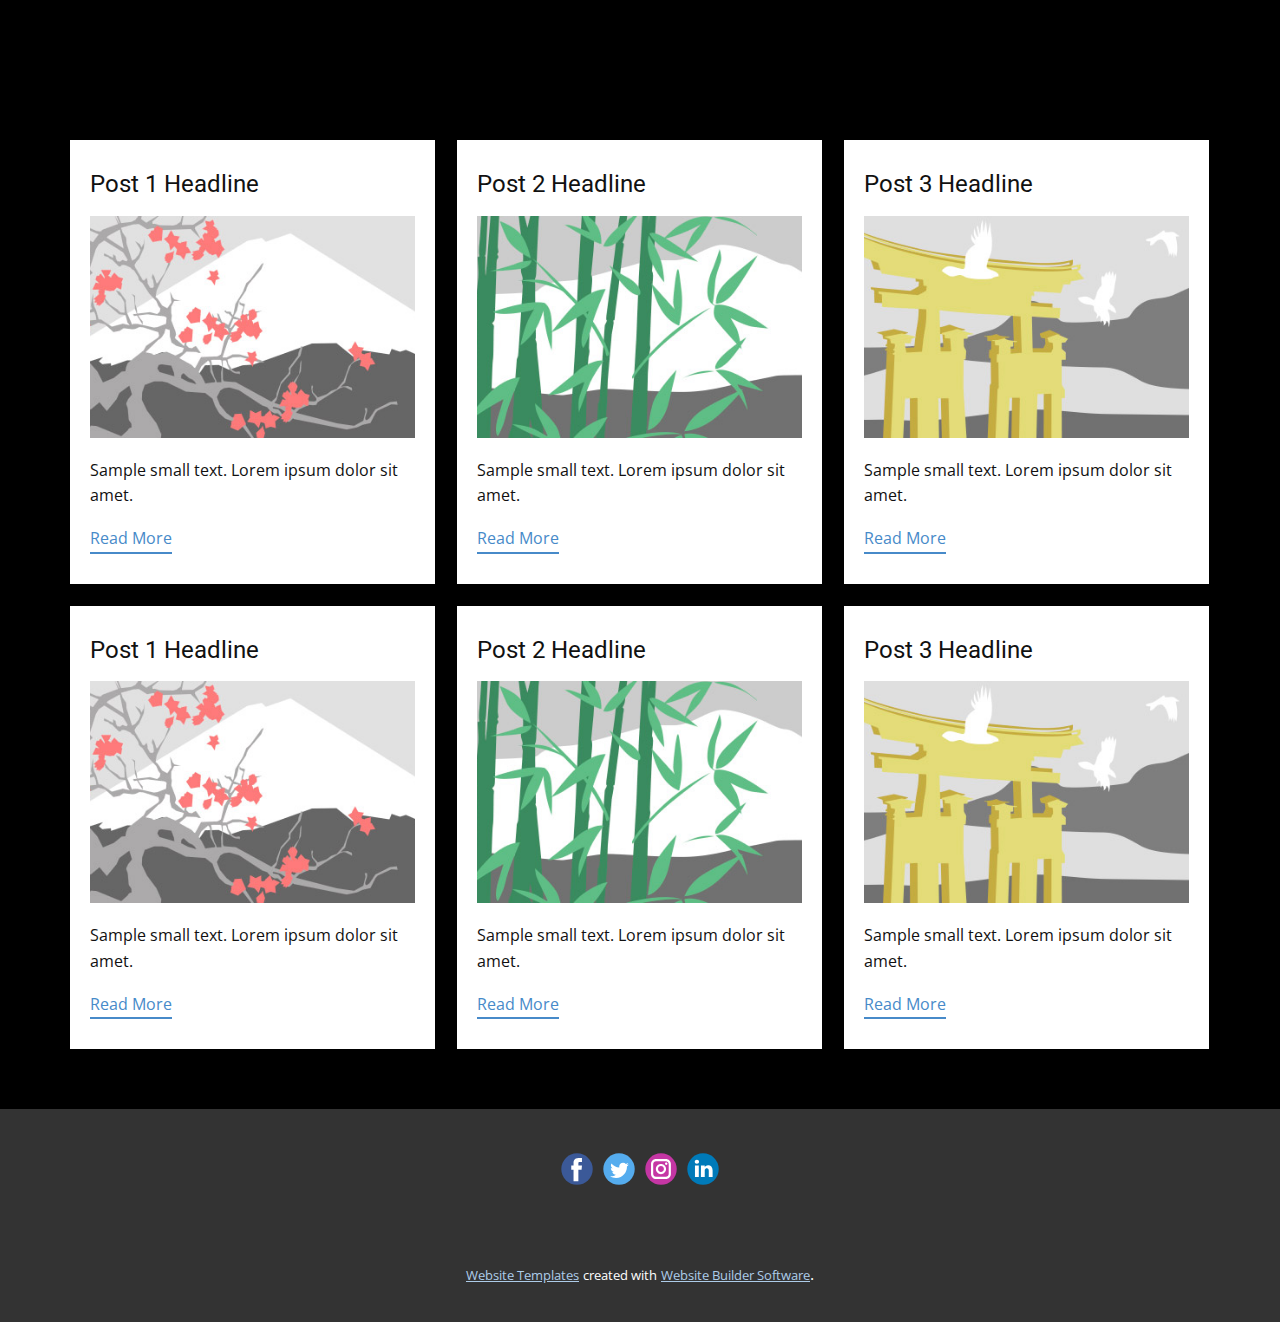
<file: blog/blog.html>
<html style="font-size: 16px;"><head>
    <meta name="viewport" content="width=device-width, initial-scale=1.0">
    <meta charset="utf-8">
    <meta name="keywords" content="">
    <meta name="description" content="">
    <meta name="page_type" content="np-template-header-footer-from-plugin">
    <title>Blog Template</title>
    <link rel="stylesheet" href="../nicepage.css" media="screen">
<link rel="stylesheet" href="../Blog-Template.css" media="screen">
    <script class="u-script" type="text/javascript" src="../jquery.js" defer=""></script>
    <script class="u-script" type="text/javascript" src="../nicepage.js" defer=""></script>
    <meta name="generator" content="Nicepage 3.23.2, nicepage.com">
    <link id="u-theme-google-font" rel="stylesheet" href="https://fonts.googleapis.com/css?family=Roboto:100,100i,300,300i,400,400i,500,500i,700,700i,900,900i|Open+Sans:300,300i,400,400i,600,600i,700,700i,800,800i">
    
    
    <script type="application/ld+json">{
		"@context": "http://schema.org",
		"@type": "Organization",
		"name": "",
		"sameAs": [
				"https://www.facebook.com/jinojaisonjohns/",
				"https://www.instagram.com/jino.jaisxn/"
		]
}</script>
    <meta name="theme-color" content="#478ac9">
  </head>
  <body class="u-body"><header class="u-clearfix u-header u-header" id="sec-e65b"><div class="u-align-left u-clearfix u-sheet u-sheet-1"></div></header>
    <section class="u-clearfix u-section-1" id="sec-7975">
      <div class="u-clearfix u-sheet u-valign-middle u-sheet-1"><!--blog--><!--blog_options_json--><!--{"type":"Recent","source":"","tags":"","count":""}--><!--/blog_options_json-->
        <div class="u-blog u-expanded-width u-repeater u-repeater-1"><!--blog_post-->
          <div class="u-blog-post u-container-style u-repeater-item u-white u-repeater-item-1">
            <div class="u-container-layout u-similar-container u-valign-top u-container-layout-1"><!--blog_post_header-->
              <h4 class="u-blog-control u-text u-text-1">
                <a class="u-post-header-link" href="../blog/post.html"><!--blog_post_header_content-->Post 1 Headline<!--/blog_post_header_content--></a>
              </h4><!--/blog_post_header--><!--blog_post_image-->
              <a class="u-post-header-link" href="../blog/post.html"><img alt="" class="u-blog-control u-expanded-width u-image u-image-default u-image-1" src="[data-uri]"></a><!--/blog_post_image--><!--blog_post_content-->
              <div class="u-blog-control u-post-content u-text u-text-2 fr-view">Sample small text. Lorem ipsum dolor sit amet.</div><!--/blog_post_content--><!--blog_post_readmore--><!--options_json--><!--{"content":""}--><!--/options_json-->
              <a href="../blog/post.html" class="u-blog-control u-border-2 u-border-palette-1-base u-btn u-btn-rectangle u-button-style u-none u-btn-1"><!--blog_post_readmore_content-->Read More<!--/blog_post_readmore_content--></a><!--/blog_post_readmore-->
            </div>
          </div><div class="u-blog-post u-container-style u-repeater-item u-video-cover u-white">
            <div class="u-container-layout u-similar-container u-valign-top u-container-layout-2"><!--blog_post_header-->
              <h4 class="u-blog-control u-text u-text-3">
                <a class="u-post-header-link" href="../blog/post-1.html"><!--blog_post_header_content-->Post 2 Headline<!--/blog_post_header_content--></a>
              </h4><!--/blog_post_header--><!--blog_post_image-->
              <a class="u-post-header-link" href="../blog/post-1.html"><img alt="" class="u-blog-control u-expanded-width u-image u-image-default u-image-2" src="[data-uri]"></a><!--/blog_post_image--><!--blog_post_content-->
              <div class="u-blog-control u-post-content u-text u-text-4 fr-view">Sample small text. Lorem ipsum dolor sit amet.</div><!--/blog_post_content--><!--blog_post_readmore--><!--options_json--><!--{"content":""}--><!--/options_json-->
              <a href="../blog/post-1.html" class="u-blog-control u-border-2 u-border-palette-1-base u-btn u-btn-rectangle u-button-style u-none u-btn-2"><!--blog_post_readmore_content-->Read More<!--/blog_post_readmore_content--></a><!--/blog_post_readmore-->
            </div>
          </div><div class="u-blog-post u-container-style u-repeater-item u-video-cover u-white">
            <div class="u-container-layout u-similar-container u-valign-top u-container-layout-3"><!--blog_post_header-->
              <h4 class="u-blog-control u-text u-text-5">
                <a class="u-post-header-link" href="../blog/post-2.html"><!--blog_post_header_content-->Post 3 Headline<!--/blog_post_header_content--></a>
              </h4><!--/blog_post_header--><!--blog_post_image-->
              <a class="u-post-header-link" href="../blog/post-2.html"><img alt="" class="u-blog-control u-expanded-width u-image u-image-default u-image-3" src="[data-uri]"></a><!--/blog_post_image--><!--blog_post_content-->
              <div class="u-blog-control u-post-content u-text u-text-6 fr-view">Sample small text. Lorem ipsum dolor sit amet.</div><!--/blog_post_content--><!--blog_post_readmore--><!--options_json--><!--{"content":""}--><!--/options_json-->
              <a href="../blog/post-2.html" class="u-blog-control u-border-2 u-border-palette-1-base u-btn u-btn-rectangle u-button-style u-none u-btn-3"><!--blog_post_readmore_content-->Read More<!--/blog_post_readmore_content--></a><!--/blog_post_readmore-->
            </div>
          </div><div class="u-blog-post u-container-style u-repeater-item u-white u-repeater-item-1">
            <div class="u-container-layout u-similar-container u-valign-top u-container-layout-1"><!--blog_post_header-->
              <h4 class="u-blog-control u-text u-text-1">
                <a class="u-post-header-link" href="../blog/post-3.html"><!--blog_post_header_content-->Post 1 Headline<!--/blog_post_header_content--></a>
              </h4><!--/blog_post_header--><!--blog_post_image-->
              <a class="u-post-header-link" href="../blog/post-3.html"><img alt="" class="u-blog-control u-expanded-width u-image u-image-default u-image-1" src="[data-uri]"></a><!--/blog_post_image--><!--blog_post_content-->
              <div class="u-blog-control u-post-content u-text u-text-2 fr-view">Sample small text. Lorem ipsum dolor sit amet.</div><!--/blog_post_content--><!--blog_post_readmore--><!--options_json--><!--{"content":""}--><!--/options_json-->
              <a href="../blog/post-3.html" class="u-blog-control u-border-2 u-border-palette-1-base u-btn u-btn-rectangle u-button-style u-none u-btn-1"><!--blog_post_readmore_content-->Read More<!--/blog_post_readmore_content--></a><!--/blog_post_readmore-->
            </div>
          </div><div class="u-blog-post u-container-style u-repeater-item u-video-cover u-white">
            <div class="u-container-layout u-similar-container u-valign-top u-container-layout-2"><!--blog_post_header-->
              <h4 class="u-blog-control u-text u-text-3">
                <a class="u-post-header-link" href="../blog/post-4.html"><!--blog_post_header_content-->Post 2 Headline<!--/blog_post_header_content--></a>
              </h4><!--/blog_post_header--><!--blog_post_image-->
              <a class="u-post-header-link" href="../blog/post-4.html"><img alt="" class="u-blog-control u-expanded-width u-image u-image-default u-image-2" src="[data-uri]"></a><!--/blog_post_image--><!--blog_post_content-->
              <div class="u-blog-control u-post-content u-text u-text-4 fr-view">Sample small text. Lorem ipsum dolor sit amet.</div><!--/blog_post_content--><!--blog_post_readmore--><!--options_json--><!--{"content":""}--><!--/options_json-->
              <a href="../blog/post-4.html" class="u-blog-control u-border-2 u-border-palette-1-base u-btn u-btn-rectangle u-button-style u-none u-btn-2"><!--blog_post_readmore_content-->Read More<!--/blog_post_readmore_content--></a><!--/blog_post_readmore-->
            </div>
          </div><div class="u-blog-post u-container-style u-repeater-item u-video-cover u-white">
            <div class="u-container-layout u-similar-container u-valign-top u-container-layout-3"><!--blog_post_header-->
              <h4 class="u-blog-control u-text u-text-5">
                <a class="u-post-header-link" href="../blog/post-5.html"><!--blog_post_header_content-->Post 3 Headline<!--/blog_post_header_content--></a>
              </h4><!--/blog_post_header--><!--blog_post_image-->
              <a class="u-post-header-link" href="../blog/post-5.html"><img alt="" class="u-blog-control u-expanded-width u-image u-image-default u-image-3" src="[data-uri]"></a><!--/blog_post_image--><!--blog_post_content-->
              <div class="u-blog-control u-post-content u-text u-text-6 fr-view">Sample small text. Lorem ipsum dolor sit amet.</div><!--/blog_post_content--><!--blog_post_readmore--><!--options_json--><!--{"content":""}--><!--/options_json-->
              <a href="../blog/post-5.html" class="u-blog-control u-border-2 u-border-palette-1-base u-btn u-btn-rectangle u-button-style u-none u-btn-3"><!--blog_post_readmore_content-->Read More<!--/blog_post_readmore_content--></a><!--/blog_post_readmore-->
            </div>
          </div><!--/blog_post--><!--blog_post-->
          <!--/blog_post--><!--blog_post-->
          <!--/blog_post-->
        </div><!--/blog-->
      </div>
    </section>
    
    
    <footer class="u-clearfix u-footer u-grey-80" id="sec-7271"><div class="u-clearfix u-sheet u-sheet-1">
        <div class="u-align-left u-social-icons u-spacing-10 u-social-icons-1">
          <a class="u-social-url" title="facebook" target="_blank" href="https://www.facebook.com/jinojaisonjohns/"><span class="u-icon u-social-facebook u-social-icon u-icon-1"><svg class="u-svg-link" preserveAspectRatio="xMidYMin slice" viewBox="0 0 112 112" style=""><use xmlns:xlink="http://www.w3.org/1999/xlink" xlink:href="#svg-25c9"></use></svg><svg class="u-svg-content" viewBox="0 0 112 112" x="0" y="0" id="svg-25c9"><circle fill="currentColor" cx="56.1" cy="56.1" r="55"></circle><path fill="#FFFFFF" d="M73.5,31.6h-9.1c-1.4,0-3.6,0.8-3.6,3.9v8.5h12.6L72,58.3H60.8v40.8H43.9V58.3h-8V43.9h8v-9.2
            c0-6.7,3.1-17,17-17h12.5v13.9H73.5z"></path></svg></span>
          </a>
          <a class="u-social-url" title="twitter" target="_blank" href=""><span class="u-icon u-social-icon u-social-twitter u-icon-2"><svg class="u-svg-link" preserveAspectRatio="xMidYMin slice" viewBox="0 0 112 112" style=""><use xmlns:xlink="http://www.w3.org/1999/xlink" xlink:href="#svg-0814"></use></svg><svg class="u-svg-content" viewBox="0 0 112 112" x="0" y="0" id="svg-0814"><circle fill="currentColor" class="st0" cx="56.1" cy="56.1" r="55"></circle><path fill="#FFFFFF" d="M83.8,47.3c0,0.6,0,1.2,0,1.7c0,17.7-13.5,38.2-38.2,38.2C38,87.2,31,85,25,81.2c1,0.1,2.1,0.2,3.2,0.2
            c6.3,0,12.1-2.1,16.7-5.7c-5.9-0.1-10.8-4-12.5-9.3c0.8,0.2,1.7,0.2,2.5,0.2c1.2,0,2.4-0.2,3.5-0.5c-6.1-1.2-10.8-6.7-10.8-13.1
            c0-0.1,0-0.1,0-0.2c1.8,1,3.9,1.6,6.1,1.7c-3.6-2.4-6-6.5-6-11.2c0-2.5,0.7-4.8,1.8-6.7c6.6,8.1,16.5,13.5,27.6,14
            c-0.2-1-0.3-2-0.3-3.1c0-7.4,6-13.4,13.4-13.4c3.9,0,7.3,1.6,9.8,4.2c3.1-0.6,5.9-1.7,8.5-3.3c-1,3.1-3.1,5.8-5.9,7.4
            c2.7-0.3,5.3-1,7.7-2.1C88.7,43,86.4,45.4,83.8,47.3z"></path></svg></span>
          </a>
          <a class="u-social-url" title="instagram" target="_blank" href="https://www.instagram.com/jino.jaisxn/"><span class="u-icon u-social-icon u-social-instagram u-icon-3"><svg class="u-svg-link" preserveAspectRatio="xMidYMin slice" viewBox="0 0 112 112" style=""><use xmlns:xlink="http://www.w3.org/1999/xlink" xlink:href="#svg-bcc4"></use></svg><svg class="u-svg-content" viewBox="0 0 112 112" x="0" y="0" id="svg-bcc4"><circle fill="currentColor" cx="56.1" cy="56.1" r="55"></circle><path fill="#FFFFFF" d="M55.9,38.2c-9.9,0-17.9,8-17.9,17.9C38,66,46,74,55.9,74c9.9,0,17.9-8,17.9-17.9C73.8,46.2,65.8,38.2,55.9,38.2
            z M55.9,66.4c-5.7,0-10.3-4.6-10.3-10.3c-0.1-5.7,4.6-10.3,10.3-10.3c5.7,0,10.3,4.6,10.3,10.3C66.2,61.8,61.6,66.4,55.9,66.4z"></path><path fill="#FFFFFF" d="M74.3,33.5c-2.3,0-4.2,1.9-4.2,4.2s1.9,4.2,4.2,4.2s4.2-1.9,4.2-4.2S76.6,33.5,74.3,33.5z"></path><path fill="#FFFFFF" d="M73.1,21.3H38.6c-9.7,0-17.5,7.9-17.5,17.5v34.5c0,9.7,7.9,17.6,17.5,17.6h34.5c9.7,0,17.5-7.9,17.5-17.5V38.8
            C90.6,29.1,82.7,21.3,73.1,21.3z M83,73.3c0,5.5-4.5,9.9-9.9,9.9H38.6c-5.5,0-9.9-4.5-9.9-9.9V38.8c0-5.5,4.5-9.9,9.9-9.9h34.5
            c5.5,0,9.9,4.5,9.9,9.9V73.3z"></path></svg></span>
          </a>
          <a class="u-social-url" title="linkedin" target="_blank" href=""><span class="u-icon u-social-icon u-social-linkedin u-icon-4"><svg class="u-svg-link" preserveAspectRatio="xMidYMin slice" viewBox="0 0 112 112" style=""><use xmlns:xlink="http://www.w3.org/1999/xlink" xlink:href="#svg-75e1"></use></svg><svg class="u-svg-content" viewBox="0 0 112 112" x="0" y="0" id="svg-75e1"><circle fill="currentColor" cx="56.1" cy="56.1" r="55"></circle><path fill="#FFFFFF" d="M41.3,83.7H27.9V43.4h13.4V83.7z M34.6,37.9L34.6,37.9c-4.6,0-7.5-3.1-7.5-7c0-4,3-7,7.6-7s7.4,3,7.5,7
            C42.2,34.8,39.2,37.9,34.6,37.9z M89.6,83.7H76.2V62.2c0-5.4-1.9-9.1-6.8-9.1c-3.7,0-5.9,2.5-6.9,4.9c-0.4,0.9-0.4,2.1-0.4,3.3v22.5
            H48.7c0,0,0.2-36.5,0-40.3h13.4v5.7c1.8-2.7,5-6.7,12.1-6.7c8.8,0,15.4,5.8,15.4,18.1V83.7z"></path></svg></span>
          </a>
        </div>
      </div></footer>
    <section class="u-backlink u-clearfix u-grey-80">
      <a class="u-link" href="https://nicepage.com/website-templates" target="_blank">
        <span>Website Templates</span>
      </a>
      <p class="u-text">
        <span>created with</span>
      </p>
      <a class="u-link" href="https://nicepage.com/" target="_blank">
        <span>Website Builder Software</span>
      </a>. 
    </section>
  
</body></html>
</file>
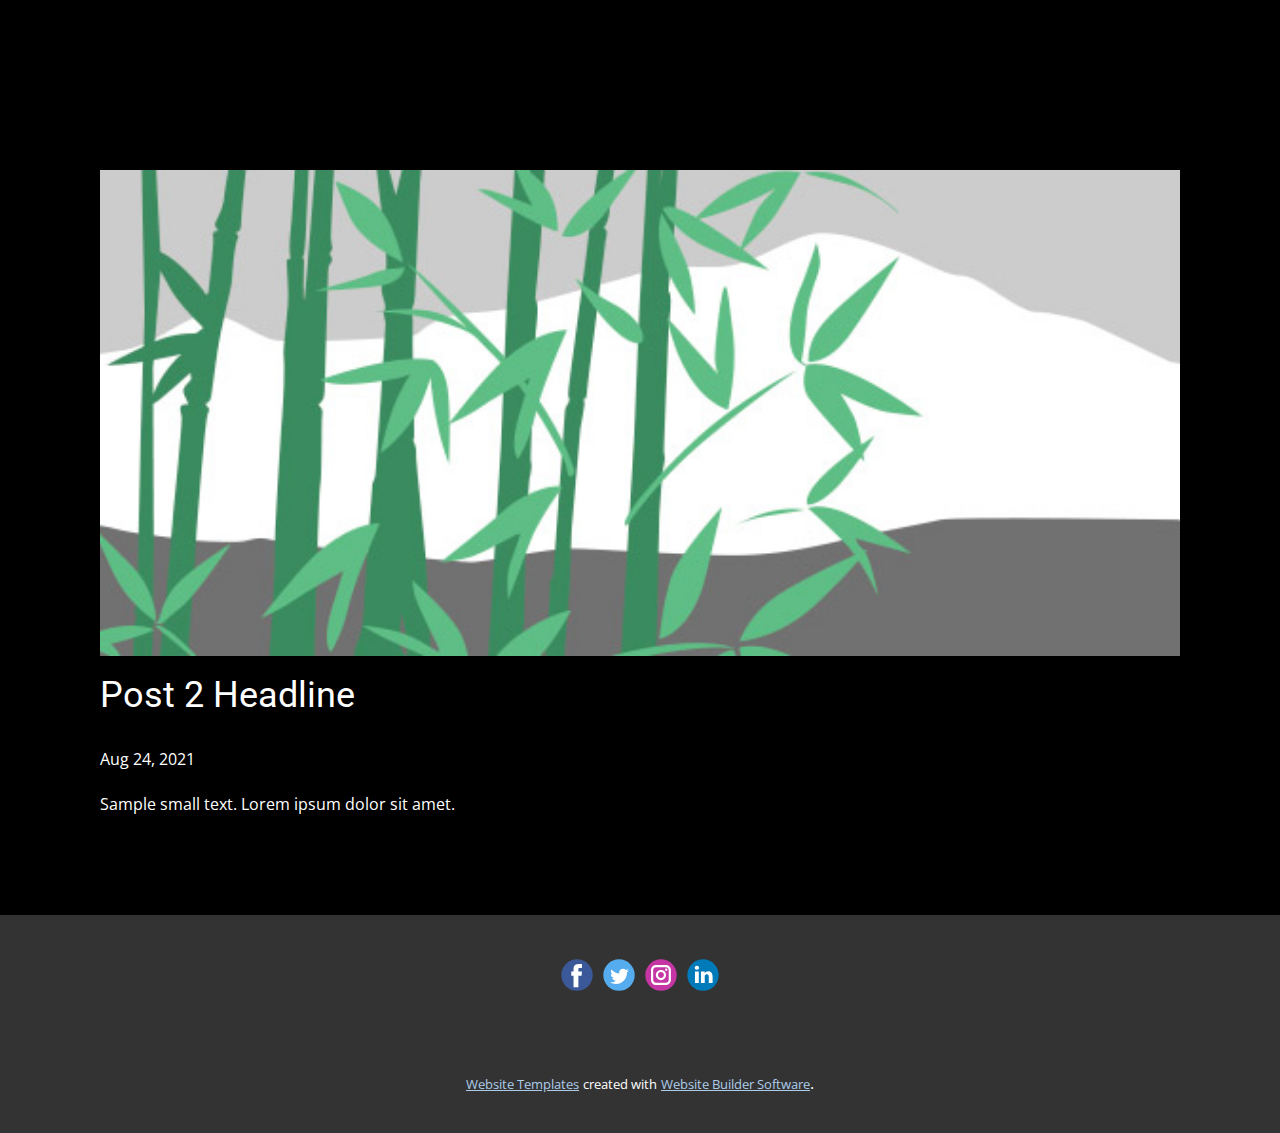
<file: blog/post-1.html>
<!doctype html>
<html style="font-size: 16px;"><head>
    <meta name="viewport" content="width=device-width, initial-scale=1.0">
    <meta charset="utf-8">
    <meta name="keywords" content="Post 1 Headline">
    <meta name="description" content="">
    <meta name="page_type" content="np-template-header-footer-from-plugin">
    <title>Post 2 Headline</title>
    <link rel="stylesheet" href="../nicepage.css" media="screen">
<link rel="stylesheet" href="../Post-Template.css" media="screen">
    <script class="u-script" type="text/javascript" src="../jquery.js" defer=""></script>
    <script class="u-script" type="text/javascript" src="../nicepage.js" defer=""></script>
    <meta name="generator" content="Nicepage 3.23.2, nicepage.com">
    <link id="u-theme-google-font" rel="stylesheet" href="https://fonts.googleapis.com/css?family=Roboto:100,100i,300,300i,400,400i,500,500i,700,700i,900,900i|Open+Sans:300,300i,400,400i,600,600i,700,700i,800,800i">
    
    
    <script type="application/ld+json">{
		"@context": "http://schema.org",
		"@type": "Organization",
		"name": "",
		"sameAs": [
				"https://www.facebook.com/jinojaisonjohns/",
				"https://www.instagram.com/jino.jaisxn/"
		]
}</script>
    <meta name="theme-color" content="#478ac9">
  </head>
  <body class="u-body"><header class="u-clearfix u-header u-header" id="sec-e65b"><div class="u-align-left u-clearfix u-sheet u-sheet-1"></div></header>
    <section class="u-align-center u-clearfix u-section-1" id="sec-e848">
      <div class="u-clearfix u-sheet u-valign-middle-md u-valign-middle-sm u-valign-middle-xs u-sheet-1"><!--post_details--><!--post_details_options_json--><!--{"source":""}--><!--/post_details_options_json--><!--blog_post-->
        <div class="u-container-style u-expanded-width u-post-details u-post-details-1">
          <div class="u-container-layout u-valign-middle u-container-layout-1"><!--blog_post_image-->
            <img alt="" class="u-blog-control u-expanded-width u-image u-image-default u-image-1" src="[data-uri]"><!--/blog_post_image--><!--blog_post_header-->
            <h2 class="u-blog-control u-text u-text-1">Post 2 Headline</h2><!--/blog_post_header--><!--blog_post_metadata-->
            <div class="u-blog-control u-metadata u-metadata-1"><!--blog_post_metadata_date-->
              <span class="u-meta-date u-meta-icon">Aug 24, 2021</span><!--/blog_post_metadata_date--><!--blog_post_metadata_category-->
              <!--/blog_post_metadata_category--><!--blog_post_metadata_comments-->
              <!--/blog_post_metadata_comments-->
            </div><!--/blog_post_metadata--><!--blog_post_content-->
            <div class="u-align-justify u-blog-control u-post-content u-text u-text-2 fr-view">
  Sample small text. Lorem ipsum dolor sit amet.
  </div><!--/blog_post_content-->
          </div>
        </div><!--/blog_post--><!--/post_details-->
      </div>
    </section>
    
    
    <footer class="u-clearfix u-footer u-grey-80" id="sec-7271"><div class="u-clearfix u-sheet u-sheet-1">
        <div class="u-align-left u-social-icons u-spacing-10 u-social-icons-1">
          <a class="u-social-url" title="facebook" target="_blank" href="https://www.facebook.com/jinojaisonjohns/"><span class="u-icon u-social-facebook u-social-icon u-icon-1"><svg class="u-svg-link" preserveAspectRatio="xMidYMin slice" viewBox="0 0 112 112" style=""><use xmlns:xlink="http://www.w3.org/1999/xlink" xlink:href="#svg-25c9"></use></svg><svg class="u-svg-content" viewBox="0 0 112 112" x="0" y="0" id="svg-25c9"><circle fill="currentColor" cx="56.1" cy="56.1" r="55"></circle><path fill="#FFFFFF" d="M73.5,31.6h-9.1c-1.4,0-3.6,0.8-3.6,3.9v8.5h12.6L72,58.3H60.8v40.8H43.9V58.3h-8V43.9h8v-9.2
            c0-6.7,3.1-17,17-17h12.5v13.9H73.5z"></path></svg></span>
          </a>
          <a class="u-social-url" title="twitter" target="_blank" href=""><span class="u-icon u-social-icon u-social-twitter u-icon-2"><svg class="u-svg-link" preserveAspectRatio="xMidYMin slice" viewBox="0 0 112 112" style=""><use xmlns:xlink="http://www.w3.org/1999/xlink" xlink:href="#svg-0814"></use></svg><svg class="u-svg-content" viewBox="0 0 112 112" x="0" y="0" id="svg-0814"><circle fill="currentColor" class="st0" cx="56.1" cy="56.1" r="55"></circle><path fill="#FFFFFF" d="M83.8,47.3c0,0.6,0,1.2,0,1.7c0,17.7-13.5,38.2-38.2,38.2C38,87.2,31,85,25,81.2c1,0.1,2.1,0.2,3.2,0.2
            c6.3,0,12.1-2.1,16.7-5.7c-5.9-0.1-10.8-4-12.5-9.3c0.8,0.2,1.7,0.2,2.5,0.2c1.2,0,2.4-0.2,3.5-0.5c-6.1-1.2-10.8-6.7-10.8-13.1
            c0-0.1,0-0.1,0-0.2c1.8,1,3.9,1.6,6.1,1.7c-3.6-2.4-6-6.5-6-11.2c0-2.5,0.7-4.8,1.8-6.7c6.6,8.1,16.5,13.5,27.6,14
            c-0.2-1-0.3-2-0.3-3.1c0-7.4,6-13.4,13.4-13.4c3.9,0,7.3,1.6,9.8,4.2c3.1-0.6,5.9-1.7,8.5-3.3c-1,3.1-3.1,5.8-5.9,7.4
            c2.7-0.3,5.3-1,7.7-2.1C88.7,43,86.4,45.4,83.8,47.3z"></path></svg></span>
          </a>
          <a class="u-social-url" title="instagram" target="_blank" href="https://www.instagram.com/jino.jaisxn/"><span class="u-icon u-social-icon u-social-instagram u-icon-3"><svg class="u-svg-link" preserveAspectRatio="xMidYMin slice" viewBox="0 0 112 112" style=""><use xmlns:xlink="http://www.w3.org/1999/xlink" xlink:href="#svg-bcc4"></use></svg><svg class="u-svg-content" viewBox="0 0 112 112" x="0" y="0" id="svg-bcc4"><circle fill="currentColor" cx="56.1" cy="56.1" r="55"></circle><path fill="#FFFFFF" d="M55.9,38.2c-9.9,0-17.9,8-17.9,17.9C38,66,46,74,55.9,74c9.9,0,17.9-8,17.9-17.9C73.8,46.2,65.8,38.2,55.9,38.2
            z M55.9,66.4c-5.7,0-10.3-4.6-10.3-10.3c-0.1-5.7,4.6-10.3,10.3-10.3c5.7,0,10.3,4.6,10.3,10.3C66.2,61.8,61.6,66.4,55.9,66.4z"></path><path fill="#FFFFFF" d="M74.3,33.5c-2.3,0-4.2,1.9-4.2,4.2s1.9,4.2,4.2,4.2s4.2-1.9,4.2-4.2S76.6,33.5,74.3,33.5z"></path><path fill="#FFFFFF" d="M73.1,21.3H38.6c-9.7,0-17.5,7.9-17.5,17.5v34.5c0,9.7,7.9,17.6,17.5,17.6h34.5c9.7,0,17.5-7.9,17.5-17.5V38.8
            C90.6,29.1,82.7,21.3,73.1,21.3z M83,73.3c0,5.5-4.5,9.9-9.9,9.9H38.6c-5.5,0-9.9-4.5-9.9-9.9V38.8c0-5.5,4.5-9.9,9.9-9.9h34.5
            c5.5,0,9.9,4.5,9.9,9.9V73.3z"></path></svg></span>
          </a>
          <a class="u-social-url" title="linkedin" target="_blank" href=""><span class="u-icon u-social-icon u-social-linkedin u-icon-4"><svg class="u-svg-link" preserveAspectRatio="xMidYMin slice" viewBox="0 0 112 112" style=""><use xmlns:xlink="http://www.w3.org/1999/xlink" xlink:href="#svg-75e1"></use></svg><svg class="u-svg-content" viewBox="0 0 112 112" x="0" y="0" id="svg-75e1"><circle fill="currentColor" cx="56.1" cy="56.1" r="55"></circle><path fill="#FFFFFF" d="M41.3,83.7H27.9V43.4h13.4V83.7z M34.6,37.9L34.6,37.9c-4.6,0-7.5-3.1-7.5-7c0-4,3-7,7.6-7s7.4,3,7.5,7
            C42.2,34.8,39.2,37.9,34.6,37.9z M89.6,83.7H76.2V62.2c0-5.4-1.9-9.1-6.8-9.1c-3.7,0-5.9,2.5-6.9,4.9c-0.4,0.9-0.4,2.1-0.4,3.3v22.5
            H48.7c0,0,0.2-36.5,0-40.3h13.4v5.7c1.8-2.7,5-6.7,12.1-6.7c8.8,0,15.4,5.8,15.4,18.1V83.7z"></path></svg></span>
          </a>
        </div>
      </div></footer>
    <section class="u-backlink u-clearfix u-grey-80">
      <a class="u-link" href="https://nicepage.com/website-templates" target="_blank">
        <span>Website Templates</span>
      </a>
      <p class="u-text">
        <span>created with</span>
      </p>
      <a class="u-link" href="https://nicepage.com/" target="_blank">
        <span>Website Builder Software</span>
      </a>. 
    </section>
  
</body></html>
</file>
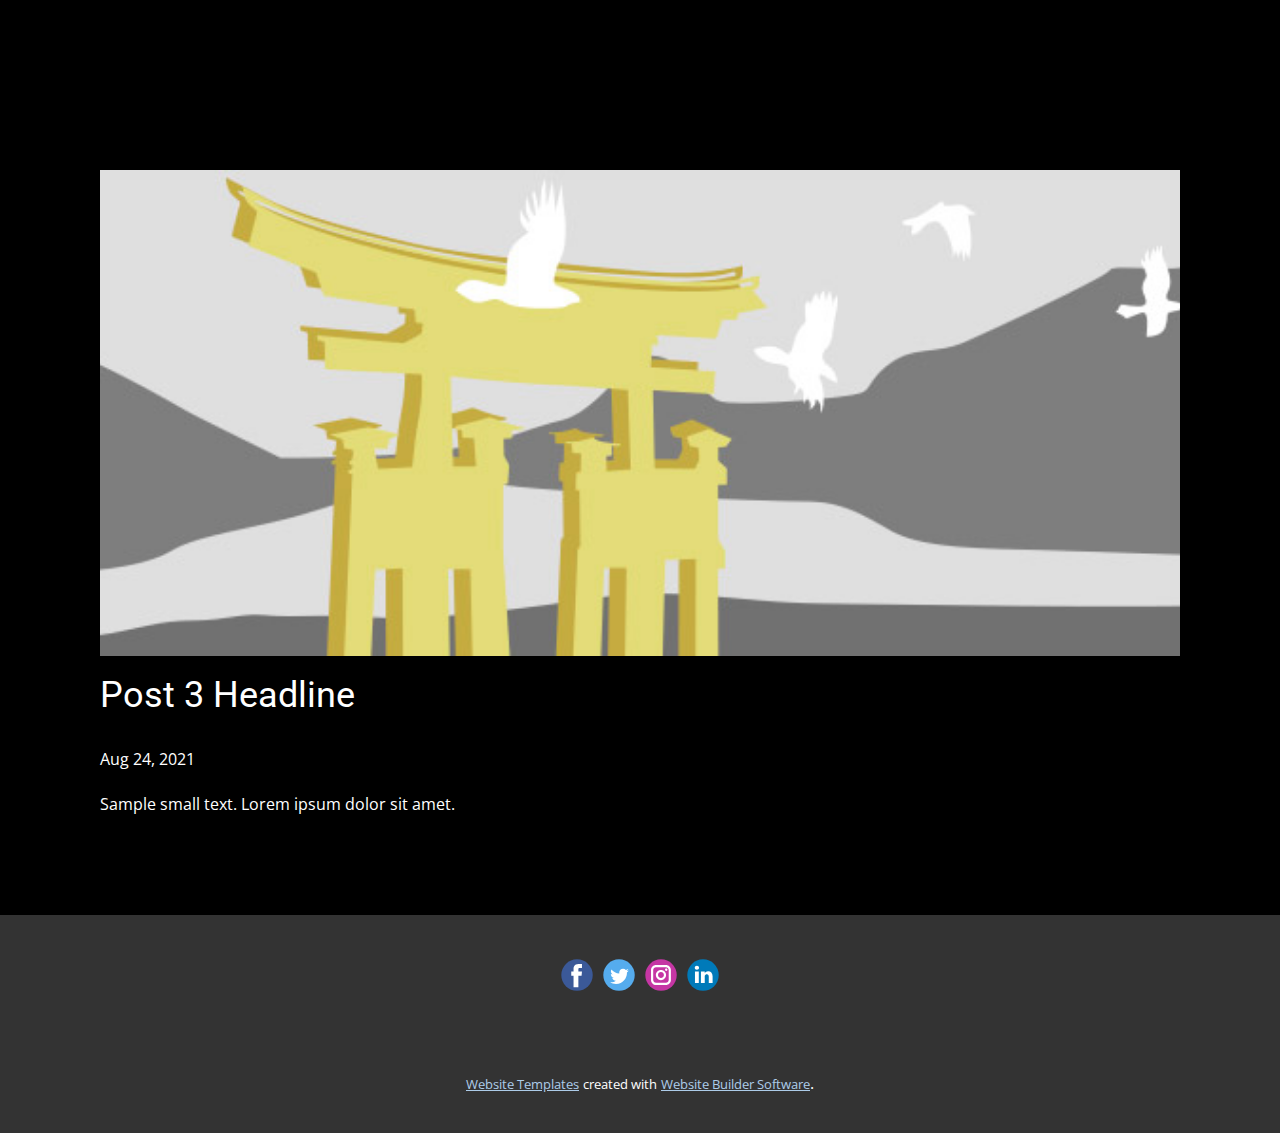
<file: blog/post-2.html>
<!doctype html>
<html style="font-size: 16px;"><head>
    <meta name="viewport" content="width=device-width, initial-scale=1.0">
    <meta charset="utf-8">
    <meta name="keywords" content="Post 1 Headline">
    <meta name="description" content="">
    <meta name="page_type" content="np-template-header-footer-from-plugin">
    <title>Post 3 Headline</title>
    <link rel="stylesheet" href="../nicepage.css" media="screen">
<link rel="stylesheet" href="../Post-Template.css" media="screen">
    <script class="u-script" type="text/javascript" src="../jquery.js" defer=""></script>
    <script class="u-script" type="text/javascript" src="../nicepage.js" defer=""></script>
    <meta name="generator" content="Nicepage 3.23.2, nicepage.com">
    <link id="u-theme-google-font" rel="stylesheet" href="https://fonts.googleapis.com/css?family=Roboto:100,100i,300,300i,400,400i,500,500i,700,700i,900,900i|Open+Sans:300,300i,400,400i,600,600i,700,700i,800,800i">
    
    
    <script type="application/ld+json">{
		"@context": "http://schema.org",
		"@type": "Organization",
		"name": "",
		"sameAs": [
				"https://www.facebook.com/jinojaisonjohns/",
				"https://www.instagram.com/jino.jaisxn/"
		]
}</script>
    <meta name="theme-color" content="#478ac9">
  </head>
  <body class="u-body"><header class="u-clearfix u-header u-header" id="sec-e65b"><div class="u-align-left u-clearfix u-sheet u-sheet-1"></div></header>
    <section class="u-align-center u-clearfix u-section-1" id="sec-e848">
      <div class="u-clearfix u-sheet u-valign-middle-md u-valign-middle-sm u-valign-middle-xs u-sheet-1"><!--post_details--><!--post_details_options_json--><!--{"source":""}--><!--/post_details_options_json--><!--blog_post-->
        <div class="u-container-style u-expanded-width u-post-details u-post-details-1">
          <div class="u-container-layout u-valign-middle u-container-layout-1"><!--blog_post_image-->
            <img alt="" class="u-blog-control u-expanded-width u-image u-image-default u-image-1" src="[data-uri]"><!--/blog_post_image--><!--blog_post_header-->
            <h2 class="u-blog-control u-text u-text-1">Post 3 Headline</h2><!--/blog_post_header--><!--blog_post_metadata-->
            <div class="u-blog-control u-metadata u-metadata-1"><!--blog_post_metadata_date-->
              <span class="u-meta-date u-meta-icon">Aug 24, 2021</span><!--/blog_post_metadata_date--><!--blog_post_metadata_category-->
              <!--/blog_post_metadata_category--><!--blog_post_metadata_comments-->
              <!--/blog_post_metadata_comments-->
            </div><!--/blog_post_metadata--><!--blog_post_content-->
            <div class="u-align-justify u-blog-control u-post-content u-text u-text-2 fr-view">
  Sample small text. Lorem ipsum dolor sit amet.
  </div><!--/blog_post_content-->
          </div>
        </div><!--/blog_post--><!--/post_details-->
      </div>
    </section>
    
    
    <footer class="u-clearfix u-footer u-grey-80" id="sec-7271"><div class="u-clearfix u-sheet u-sheet-1">
        <div class="u-align-left u-social-icons u-spacing-10 u-social-icons-1">
          <a class="u-social-url" title="facebook" target="_blank" href="https://www.facebook.com/jinojaisonjohns/"><span class="u-icon u-social-facebook u-social-icon u-icon-1"><svg class="u-svg-link" preserveAspectRatio="xMidYMin slice" viewBox="0 0 112 112" style=""><use xmlns:xlink="http://www.w3.org/1999/xlink" xlink:href="#svg-25c9"></use></svg><svg class="u-svg-content" viewBox="0 0 112 112" x="0" y="0" id="svg-25c9"><circle fill="currentColor" cx="56.1" cy="56.1" r="55"></circle><path fill="#FFFFFF" d="M73.5,31.6h-9.1c-1.4,0-3.6,0.8-3.6,3.9v8.5h12.6L72,58.3H60.8v40.8H43.9V58.3h-8V43.9h8v-9.2
            c0-6.7,3.1-17,17-17h12.5v13.9H73.5z"></path></svg></span>
          </a>
          <a class="u-social-url" title="twitter" target="_blank" href=""><span class="u-icon u-social-icon u-social-twitter u-icon-2"><svg class="u-svg-link" preserveAspectRatio="xMidYMin slice" viewBox="0 0 112 112" style=""><use xmlns:xlink="http://www.w3.org/1999/xlink" xlink:href="#svg-0814"></use></svg><svg class="u-svg-content" viewBox="0 0 112 112" x="0" y="0" id="svg-0814"><circle fill="currentColor" class="st0" cx="56.1" cy="56.1" r="55"></circle><path fill="#FFFFFF" d="M83.8,47.3c0,0.6,0,1.2,0,1.7c0,17.7-13.5,38.2-38.2,38.2C38,87.2,31,85,25,81.2c1,0.1,2.1,0.2,3.2,0.2
            c6.3,0,12.1-2.1,16.7-5.7c-5.9-0.1-10.8-4-12.5-9.3c0.8,0.2,1.7,0.2,2.5,0.2c1.2,0,2.4-0.2,3.5-0.5c-6.1-1.2-10.8-6.7-10.8-13.1
            c0-0.1,0-0.1,0-0.2c1.8,1,3.9,1.6,6.1,1.7c-3.6-2.4-6-6.5-6-11.2c0-2.5,0.7-4.8,1.8-6.7c6.6,8.1,16.5,13.5,27.6,14
            c-0.2-1-0.3-2-0.3-3.1c0-7.4,6-13.4,13.4-13.4c3.9,0,7.3,1.6,9.8,4.2c3.1-0.6,5.9-1.7,8.5-3.3c-1,3.1-3.1,5.8-5.9,7.4
            c2.7-0.3,5.3-1,7.7-2.1C88.7,43,86.4,45.4,83.8,47.3z"></path></svg></span>
          </a>
          <a class="u-social-url" title="instagram" target="_blank" href="https://www.instagram.com/jino.jaisxn/"><span class="u-icon u-social-icon u-social-instagram u-icon-3"><svg class="u-svg-link" preserveAspectRatio="xMidYMin slice" viewBox="0 0 112 112" style=""><use xmlns:xlink="http://www.w3.org/1999/xlink" xlink:href="#svg-bcc4"></use></svg><svg class="u-svg-content" viewBox="0 0 112 112" x="0" y="0" id="svg-bcc4"><circle fill="currentColor" cx="56.1" cy="56.1" r="55"></circle><path fill="#FFFFFF" d="M55.9,38.2c-9.9,0-17.9,8-17.9,17.9C38,66,46,74,55.9,74c9.9,0,17.9-8,17.9-17.9C73.8,46.2,65.8,38.2,55.9,38.2
            z M55.9,66.4c-5.7,0-10.3-4.6-10.3-10.3c-0.1-5.7,4.6-10.3,10.3-10.3c5.7,0,10.3,4.6,10.3,10.3C66.2,61.8,61.6,66.4,55.9,66.4z"></path><path fill="#FFFFFF" d="M74.3,33.5c-2.3,0-4.2,1.9-4.2,4.2s1.9,4.2,4.2,4.2s4.2-1.9,4.2-4.2S76.6,33.5,74.3,33.5z"></path><path fill="#FFFFFF" d="M73.1,21.3H38.6c-9.7,0-17.5,7.9-17.5,17.5v34.5c0,9.7,7.9,17.6,17.5,17.6h34.5c9.7,0,17.5-7.9,17.5-17.5V38.8
            C90.6,29.1,82.7,21.3,73.1,21.3z M83,73.3c0,5.5-4.5,9.9-9.9,9.9H38.6c-5.5,0-9.9-4.5-9.9-9.9V38.8c0-5.5,4.5-9.9,9.9-9.9h34.5
            c5.5,0,9.9,4.5,9.9,9.9V73.3z"></path></svg></span>
          </a>
          <a class="u-social-url" title="linkedin" target="_blank" href=""><span class="u-icon u-social-icon u-social-linkedin u-icon-4"><svg class="u-svg-link" preserveAspectRatio="xMidYMin slice" viewBox="0 0 112 112" style=""><use xmlns:xlink="http://www.w3.org/1999/xlink" xlink:href="#svg-75e1"></use></svg><svg class="u-svg-content" viewBox="0 0 112 112" x="0" y="0" id="svg-75e1"><circle fill="currentColor" cx="56.1" cy="56.1" r="55"></circle><path fill="#FFFFFF" d="M41.3,83.7H27.9V43.4h13.4V83.7z M34.6,37.9L34.6,37.9c-4.6,0-7.5-3.1-7.5-7c0-4,3-7,7.6-7s7.4,3,7.5,7
            C42.2,34.8,39.2,37.9,34.6,37.9z M89.6,83.7H76.2V62.2c0-5.4-1.9-9.1-6.8-9.1c-3.7,0-5.9,2.5-6.9,4.9c-0.4,0.9-0.4,2.1-0.4,3.3v22.5
            H48.7c0,0,0.2-36.5,0-40.3h13.4v5.7c1.8-2.7,5-6.7,12.1-6.7c8.8,0,15.4,5.8,15.4,18.1V83.7z"></path></svg></span>
          </a>
        </div>
      </div></footer>
    <section class="u-backlink u-clearfix u-grey-80">
      <a class="u-link" href="https://nicepage.com/website-templates" target="_blank">
        <span>Website Templates</span>
      </a>
      <p class="u-text">
        <span>created with</span>
      </p>
      <a class="u-link" href="https://nicepage.com/" target="_blank">
        <span>Website Builder Software</span>
      </a>. 
    </section>
  
</body></html>
</file>
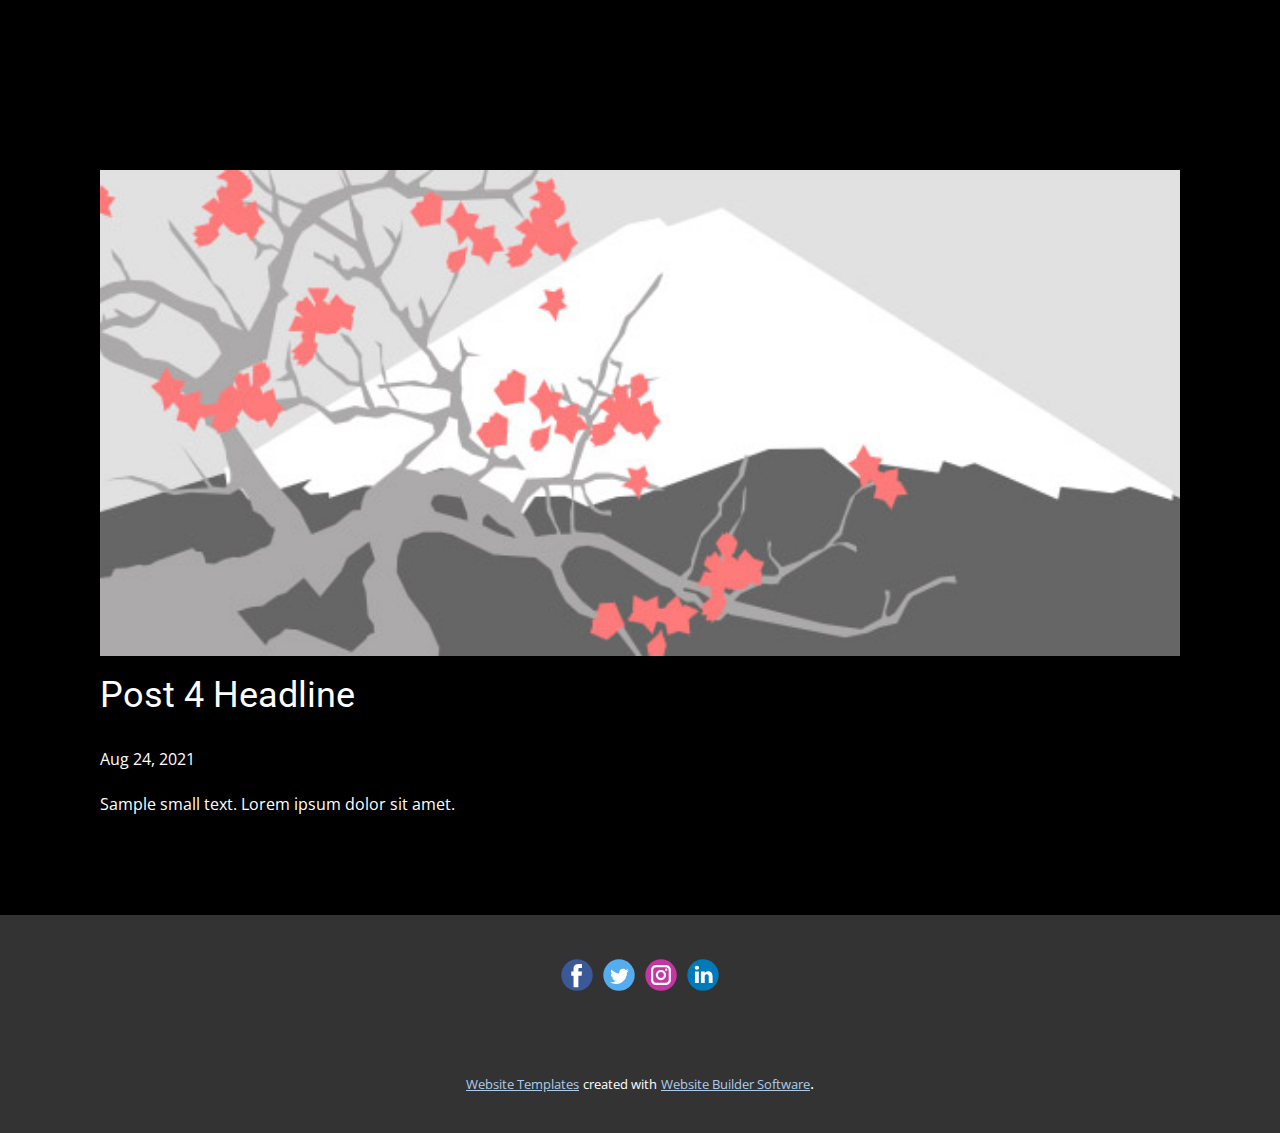
<file: blog/post-3.html>
<!doctype html>
<html style="font-size: 16px;"><head>
    <meta name="viewport" content="width=device-width, initial-scale=1.0">
    <meta charset="utf-8">
    <meta name="keywords" content="Post 1 Headline">
    <meta name="description" content="">
    <meta name="page_type" content="np-template-header-footer-from-plugin">
    <title>Post 4 Headline</title>
    <link rel="stylesheet" href="../nicepage.css" media="screen">
<link rel="stylesheet" href="../Post-Template.css" media="screen">
    <script class="u-script" type="text/javascript" src="../jquery.js" defer=""></script>
    <script class="u-script" type="text/javascript" src="../nicepage.js" defer=""></script>
    <meta name="generator" content="Nicepage 3.23.2, nicepage.com">
    <link id="u-theme-google-font" rel="stylesheet" href="https://fonts.googleapis.com/css?family=Roboto:100,100i,300,300i,400,400i,500,500i,700,700i,900,900i|Open+Sans:300,300i,400,400i,600,600i,700,700i,800,800i">
    
    
    <script type="application/ld+json">{
		"@context": "http://schema.org",
		"@type": "Organization",
		"name": "",
		"sameAs": [
				"https://www.facebook.com/jinojaisonjohns/",
				"https://www.instagram.com/jino.jaisxn/"
		]
}</script>
    <meta name="theme-color" content="#478ac9">
  </head>
  <body class="u-body"><header class="u-clearfix u-header u-header" id="sec-e65b"><div class="u-align-left u-clearfix u-sheet u-sheet-1"></div></header>
    <section class="u-align-center u-clearfix u-section-1" id="sec-e848">
      <div class="u-clearfix u-sheet u-valign-middle-md u-valign-middle-sm u-valign-middle-xs u-sheet-1"><!--post_details--><!--post_details_options_json--><!--{"source":""}--><!--/post_details_options_json--><!--blog_post-->
        <div class="u-container-style u-expanded-width u-post-details u-post-details-1">
          <div class="u-container-layout u-valign-middle u-container-layout-1"><!--blog_post_image-->
            <img alt="" class="u-blog-control u-expanded-width u-image u-image-default u-image-1" src="[data-uri]"><!--/blog_post_image--><!--blog_post_header-->
            <h2 class="u-blog-control u-text u-text-1">Post 4 Headline</h2><!--/blog_post_header--><!--blog_post_metadata-->
            <div class="u-blog-control u-metadata u-metadata-1"><!--blog_post_metadata_date-->
              <span class="u-meta-date u-meta-icon">Aug 24, 2021</span><!--/blog_post_metadata_date--><!--blog_post_metadata_category-->
              <!--/blog_post_metadata_category--><!--blog_post_metadata_comments-->
              <!--/blog_post_metadata_comments-->
            </div><!--/blog_post_metadata--><!--blog_post_content-->
            <div class="u-align-justify u-blog-control u-post-content u-text u-text-2 fr-view">
  Sample small text. Lorem ipsum dolor sit amet.
  </div><!--/blog_post_content-->
          </div>
        </div><!--/blog_post--><!--/post_details-->
      </div>
    </section>
    
    
    <footer class="u-clearfix u-footer u-grey-80" id="sec-7271"><div class="u-clearfix u-sheet u-sheet-1">
        <div class="u-align-left u-social-icons u-spacing-10 u-social-icons-1">
          <a class="u-social-url" title="facebook" target="_blank" href="https://www.facebook.com/jinojaisonjohns/"><span class="u-icon u-social-facebook u-social-icon u-icon-1"><svg class="u-svg-link" preserveAspectRatio="xMidYMin slice" viewBox="0 0 112 112" style=""><use xmlns:xlink="http://www.w3.org/1999/xlink" xlink:href="#svg-25c9"></use></svg><svg class="u-svg-content" viewBox="0 0 112 112" x="0" y="0" id="svg-25c9"><circle fill="currentColor" cx="56.1" cy="56.1" r="55"></circle><path fill="#FFFFFF" d="M73.5,31.6h-9.1c-1.4,0-3.6,0.8-3.6,3.9v8.5h12.6L72,58.3H60.8v40.8H43.9V58.3h-8V43.9h8v-9.2
            c0-6.7,3.1-17,17-17h12.5v13.9H73.5z"></path></svg></span>
          </a>
          <a class="u-social-url" title="twitter" target="_blank" href=""><span class="u-icon u-social-icon u-social-twitter u-icon-2"><svg class="u-svg-link" preserveAspectRatio="xMidYMin slice" viewBox="0 0 112 112" style=""><use xmlns:xlink="http://www.w3.org/1999/xlink" xlink:href="#svg-0814"></use></svg><svg class="u-svg-content" viewBox="0 0 112 112" x="0" y="0" id="svg-0814"><circle fill="currentColor" class="st0" cx="56.1" cy="56.1" r="55"></circle><path fill="#FFFFFF" d="M83.8,47.3c0,0.6,0,1.2,0,1.7c0,17.7-13.5,38.2-38.2,38.2C38,87.2,31,85,25,81.2c1,0.1,2.1,0.2,3.2,0.2
            c6.3,0,12.1-2.1,16.7-5.7c-5.9-0.1-10.8-4-12.5-9.3c0.8,0.2,1.7,0.2,2.5,0.2c1.2,0,2.4-0.2,3.5-0.5c-6.1-1.2-10.8-6.7-10.8-13.1
            c0-0.1,0-0.1,0-0.2c1.8,1,3.9,1.6,6.1,1.7c-3.6-2.4-6-6.5-6-11.2c0-2.5,0.7-4.8,1.8-6.7c6.6,8.1,16.5,13.5,27.6,14
            c-0.2-1-0.3-2-0.3-3.1c0-7.4,6-13.4,13.4-13.4c3.9,0,7.3,1.6,9.8,4.2c3.1-0.6,5.9-1.7,8.5-3.3c-1,3.1-3.1,5.8-5.9,7.4
            c2.7-0.3,5.3-1,7.7-2.1C88.7,43,86.4,45.4,83.8,47.3z"></path></svg></span>
          </a>
          <a class="u-social-url" title="instagram" target="_blank" href="https://www.instagram.com/jino.jaisxn/"><span class="u-icon u-social-icon u-social-instagram u-icon-3"><svg class="u-svg-link" preserveAspectRatio="xMidYMin slice" viewBox="0 0 112 112" style=""><use xmlns:xlink="http://www.w3.org/1999/xlink" xlink:href="#svg-bcc4"></use></svg><svg class="u-svg-content" viewBox="0 0 112 112" x="0" y="0" id="svg-bcc4"><circle fill="currentColor" cx="56.1" cy="56.1" r="55"></circle><path fill="#FFFFFF" d="M55.9,38.2c-9.9,0-17.9,8-17.9,17.9C38,66,46,74,55.9,74c9.9,0,17.9-8,17.9-17.9C73.8,46.2,65.8,38.2,55.9,38.2
            z M55.9,66.4c-5.7,0-10.3-4.6-10.3-10.3c-0.1-5.7,4.6-10.3,10.3-10.3c5.7,0,10.3,4.6,10.3,10.3C66.2,61.8,61.6,66.4,55.9,66.4z"></path><path fill="#FFFFFF" d="M74.3,33.5c-2.3,0-4.2,1.9-4.2,4.2s1.9,4.2,4.2,4.2s4.2-1.9,4.2-4.2S76.6,33.5,74.3,33.5z"></path><path fill="#FFFFFF" d="M73.1,21.3H38.6c-9.7,0-17.5,7.9-17.5,17.5v34.5c0,9.7,7.9,17.6,17.5,17.6h34.5c9.7,0,17.5-7.9,17.5-17.5V38.8
            C90.6,29.1,82.7,21.3,73.1,21.3z M83,73.3c0,5.5-4.5,9.9-9.9,9.9H38.6c-5.5,0-9.9-4.5-9.9-9.9V38.8c0-5.5,4.5-9.9,9.9-9.9h34.5
            c5.5,0,9.9,4.5,9.9,9.9V73.3z"></path></svg></span>
          </a>
          <a class="u-social-url" title="linkedin" target="_blank" href=""><span class="u-icon u-social-icon u-social-linkedin u-icon-4"><svg class="u-svg-link" preserveAspectRatio="xMidYMin slice" viewBox="0 0 112 112" style=""><use xmlns:xlink="http://www.w3.org/1999/xlink" xlink:href="#svg-75e1"></use></svg><svg class="u-svg-content" viewBox="0 0 112 112" x="0" y="0" id="svg-75e1"><circle fill="currentColor" cx="56.1" cy="56.1" r="55"></circle><path fill="#FFFFFF" d="M41.3,83.7H27.9V43.4h13.4V83.7z M34.6,37.9L34.6,37.9c-4.6,0-7.5-3.1-7.5-7c0-4,3-7,7.6-7s7.4,3,7.5,7
            C42.2,34.8,39.2,37.9,34.6,37.9z M89.6,83.7H76.2V62.2c0-5.4-1.9-9.1-6.8-9.1c-3.7,0-5.9,2.5-6.9,4.9c-0.4,0.9-0.4,2.1-0.4,3.3v22.5
            H48.7c0,0,0.2-36.5,0-40.3h13.4v5.7c1.8-2.7,5-6.7,12.1-6.7c8.8,0,15.4,5.8,15.4,18.1V83.7z"></path></svg></span>
          </a>
        </div>
      </div></footer>
    <section class="u-backlink u-clearfix u-grey-80">
      <a class="u-link" href="https://nicepage.com/website-templates" target="_blank">
        <span>Website Templates</span>
      </a>
      <p class="u-text">
        <span>created with</span>
      </p>
      <a class="u-link" href="https://nicepage.com/" target="_blank">
        <span>Website Builder Software</span>
      </a>. 
    </section>
  
</body></html>
</file>
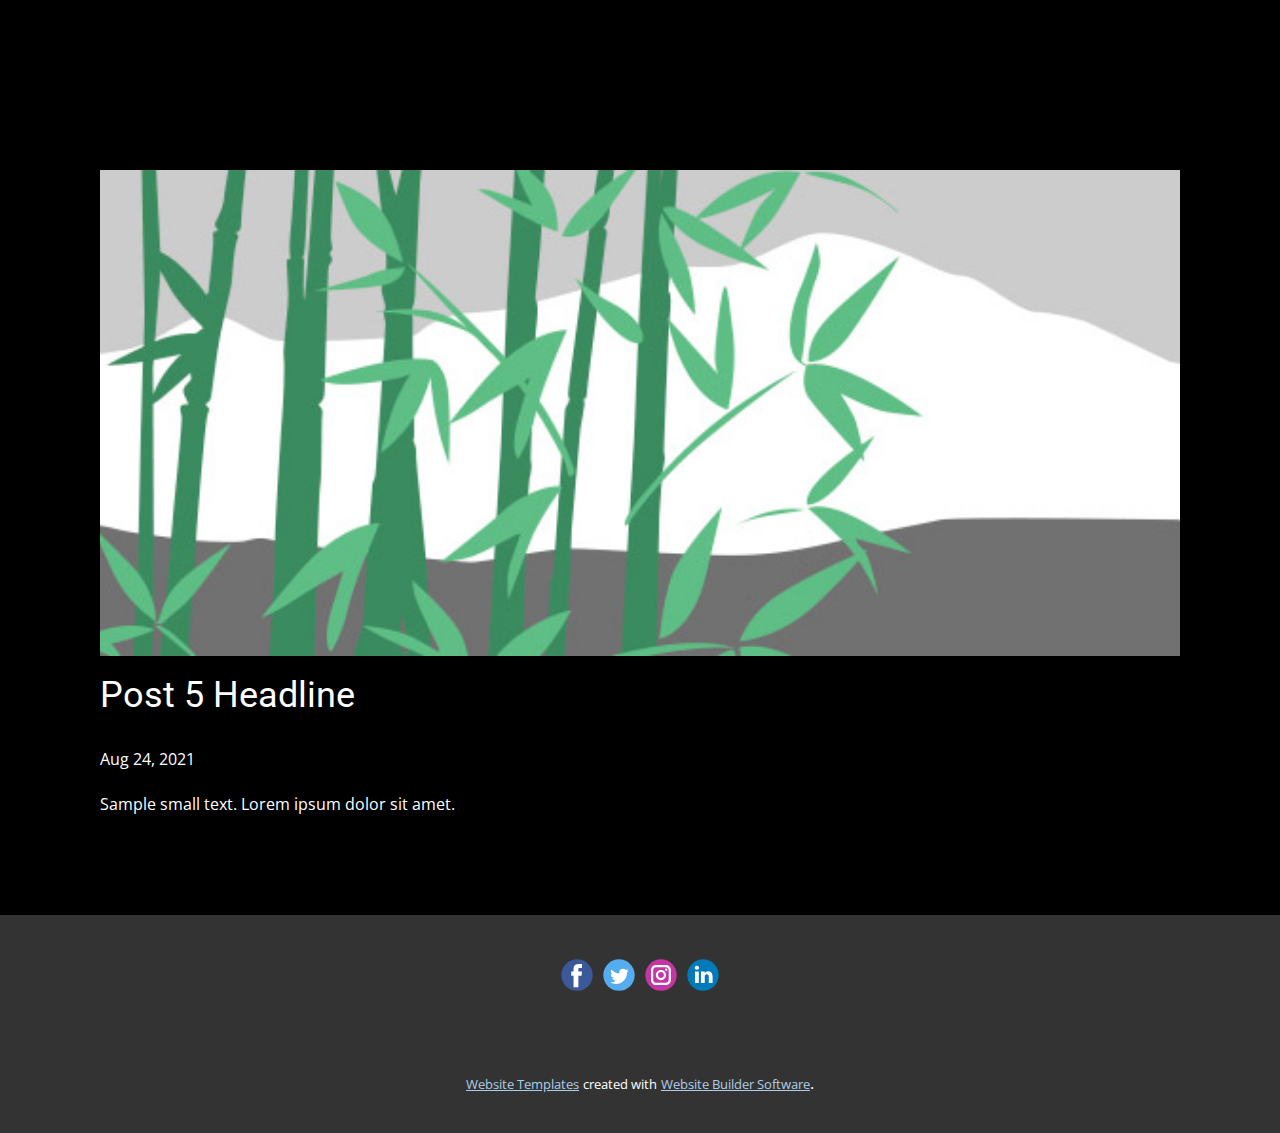
<file: blog/post-4.html>
<!doctype html>
<html style="font-size: 16px;"><head>
    <meta name="viewport" content="width=device-width, initial-scale=1.0">
    <meta charset="utf-8">
    <meta name="keywords" content="Post 1 Headline">
    <meta name="description" content="">
    <meta name="page_type" content="np-template-header-footer-from-plugin">
    <title>Post 5 Headline</title>
    <link rel="stylesheet" href="../nicepage.css" media="screen">
<link rel="stylesheet" href="../Post-Template.css" media="screen">
    <script class="u-script" type="text/javascript" src="../jquery.js" defer=""></script>
    <script class="u-script" type="text/javascript" src="../nicepage.js" defer=""></script>
    <meta name="generator" content="Nicepage 3.23.2, nicepage.com">
    <link id="u-theme-google-font" rel="stylesheet" href="https://fonts.googleapis.com/css?family=Roboto:100,100i,300,300i,400,400i,500,500i,700,700i,900,900i|Open+Sans:300,300i,400,400i,600,600i,700,700i,800,800i">
    
    
    <script type="application/ld+json">{
		"@context": "http://schema.org",
		"@type": "Organization",
		"name": "",
		"sameAs": [
				"https://www.facebook.com/jinojaisonjohns/",
				"https://www.instagram.com/jino.jaisxn/"
		]
}</script>
    <meta name="theme-color" content="#478ac9">
  </head>
  <body class="u-body"><header class="u-clearfix u-header u-header" id="sec-e65b"><div class="u-align-left u-clearfix u-sheet u-sheet-1"></div></header>
    <section class="u-align-center u-clearfix u-section-1" id="sec-e848">
      <div class="u-clearfix u-sheet u-valign-middle-md u-valign-middle-sm u-valign-middle-xs u-sheet-1"><!--post_details--><!--post_details_options_json--><!--{"source":""}--><!--/post_details_options_json--><!--blog_post-->
        <div class="u-container-style u-expanded-width u-post-details u-post-details-1">
          <div class="u-container-layout u-valign-middle u-container-layout-1"><!--blog_post_image-->
            <img alt="" class="u-blog-control u-expanded-width u-image u-image-default u-image-1" src="[data-uri]"><!--/blog_post_image--><!--blog_post_header-->
            <h2 class="u-blog-control u-text u-text-1">Post 5 Headline</h2><!--/blog_post_header--><!--blog_post_metadata-->
            <div class="u-blog-control u-metadata u-metadata-1"><!--blog_post_metadata_date-->
              <span class="u-meta-date u-meta-icon">Aug 24, 2021</span><!--/blog_post_metadata_date--><!--blog_post_metadata_category-->
              <!--/blog_post_metadata_category--><!--blog_post_metadata_comments-->
              <!--/blog_post_metadata_comments-->
            </div><!--/blog_post_metadata--><!--blog_post_content-->
            <div class="u-align-justify u-blog-control u-post-content u-text u-text-2 fr-view">
  Sample small text. Lorem ipsum dolor sit amet.
  </div><!--/blog_post_content-->
          </div>
        </div><!--/blog_post--><!--/post_details-->
      </div>
    </section>
    
    
    <footer class="u-clearfix u-footer u-grey-80" id="sec-7271"><div class="u-clearfix u-sheet u-sheet-1">
        <div class="u-align-left u-social-icons u-spacing-10 u-social-icons-1">
          <a class="u-social-url" title="facebook" target="_blank" href="https://www.facebook.com/jinojaisonjohns/"><span class="u-icon u-social-facebook u-social-icon u-icon-1"><svg class="u-svg-link" preserveAspectRatio="xMidYMin slice" viewBox="0 0 112 112" style=""><use xmlns:xlink="http://www.w3.org/1999/xlink" xlink:href="#svg-25c9"></use></svg><svg class="u-svg-content" viewBox="0 0 112 112" x="0" y="0" id="svg-25c9"><circle fill="currentColor" cx="56.1" cy="56.1" r="55"></circle><path fill="#FFFFFF" d="M73.5,31.6h-9.1c-1.4,0-3.6,0.8-3.6,3.9v8.5h12.6L72,58.3H60.8v40.8H43.9V58.3h-8V43.9h8v-9.2
            c0-6.7,3.1-17,17-17h12.5v13.9H73.5z"></path></svg></span>
          </a>
          <a class="u-social-url" title="twitter" target="_blank" href=""><span class="u-icon u-social-icon u-social-twitter u-icon-2"><svg class="u-svg-link" preserveAspectRatio="xMidYMin slice" viewBox="0 0 112 112" style=""><use xmlns:xlink="http://www.w3.org/1999/xlink" xlink:href="#svg-0814"></use></svg><svg class="u-svg-content" viewBox="0 0 112 112" x="0" y="0" id="svg-0814"><circle fill="currentColor" class="st0" cx="56.1" cy="56.1" r="55"></circle><path fill="#FFFFFF" d="M83.8,47.3c0,0.6,0,1.2,0,1.7c0,17.7-13.5,38.2-38.2,38.2C38,87.2,31,85,25,81.2c1,0.1,2.1,0.2,3.2,0.2
            c6.3,0,12.1-2.1,16.7-5.7c-5.9-0.1-10.8-4-12.5-9.3c0.8,0.2,1.7,0.2,2.5,0.2c1.2,0,2.4-0.2,3.5-0.5c-6.1-1.2-10.8-6.7-10.8-13.1
            c0-0.1,0-0.1,0-0.2c1.8,1,3.9,1.6,6.1,1.7c-3.6-2.4-6-6.5-6-11.2c0-2.5,0.7-4.8,1.8-6.7c6.6,8.1,16.5,13.5,27.6,14
            c-0.2-1-0.3-2-0.3-3.1c0-7.4,6-13.4,13.4-13.4c3.9,0,7.3,1.6,9.8,4.2c3.1-0.6,5.9-1.7,8.5-3.3c-1,3.1-3.1,5.8-5.9,7.4
            c2.7-0.3,5.3-1,7.7-2.1C88.7,43,86.4,45.4,83.8,47.3z"></path></svg></span>
          </a>
          <a class="u-social-url" title="instagram" target="_blank" href="https://www.instagram.com/jino.jaisxn/"><span class="u-icon u-social-icon u-social-instagram u-icon-3"><svg class="u-svg-link" preserveAspectRatio="xMidYMin slice" viewBox="0 0 112 112" style=""><use xmlns:xlink="http://www.w3.org/1999/xlink" xlink:href="#svg-bcc4"></use></svg><svg class="u-svg-content" viewBox="0 0 112 112" x="0" y="0" id="svg-bcc4"><circle fill="currentColor" cx="56.1" cy="56.1" r="55"></circle><path fill="#FFFFFF" d="M55.9,38.2c-9.9,0-17.9,8-17.9,17.9C38,66,46,74,55.9,74c9.9,0,17.9-8,17.9-17.9C73.8,46.2,65.8,38.2,55.9,38.2
            z M55.9,66.4c-5.7,0-10.3-4.6-10.3-10.3c-0.1-5.7,4.6-10.3,10.3-10.3c5.7,0,10.3,4.6,10.3,10.3C66.2,61.8,61.6,66.4,55.9,66.4z"></path><path fill="#FFFFFF" d="M74.3,33.5c-2.3,0-4.2,1.9-4.2,4.2s1.9,4.2,4.2,4.2s4.2-1.9,4.2-4.2S76.6,33.5,74.3,33.5z"></path><path fill="#FFFFFF" d="M73.1,21.3H38.6c-9.7,0-17.5,7.9-17.5,17.5v34.5c0,9.7,7.9,17.6,17.5,17.6h34.5c9.7,0,17.5-7.9,17.5-17.5V38.8
            C90.6,29.1,82.7,21.3,73.1,21.3z M83,73.3c0,5.5-4.5,9.9-9.9,9.9H38.6c-5.5,0-9.9-4.5-9.9-9.9V38.8c0-5.5,4.5-9.9,9.9-9.9h34.5
            c5.5,0,9.9,4.5,9.9,9.9V73.3z"></path></svg></span>
          </a>
          <a class="u-social-url" title="linkedin" target="_blank" href=""><span class="u-icon u-social-icon u-social-linkedin u-icon-4"><svg class="u-svg-link" preserveAspectRatio="xMidYMin slice" viewBox="0 0 112 112" style=""><use xmlns:xlink="http://www.w3.org/1999/xlink" xlink:href="#svg-75e1"></use></svg><svg class="u-svg-content" viewBox="0 0 112 112" x="0" y="0" id="svg-75e1"><circle fill="currentColor" cx="56.1" cy="56.1" r="55"></circle><path fill="#FFFFFF" d="M41.3,83.7H27.9V43.4h13.4V83.7z M34.6,37.9L34.6,37.9c-4.6,0-7.5-3.1-7.5-7c0-4,3-7,7.6-7s7.4,3,7.5,7
            C42.2,34.8,39.2,37.9,34.6,37.9z M89.6,83.7H76.2V62.2c0-5.4-1.9-9.1-6.8-9.1c-3.7,0-5.9,2.5-6.9,4.9c-0.4,0.9-0.4,2.1-0.4,3.3v22.5
            H48.7c0,0,0.2-36.5,0-40.3h13.4v5.7c1.8-2.7,5-6.7,12.1-6.7c8.8,0,15.4,5.8,15.4,18.1V83.7z"></path></svg></span>
          </a>
        </div>
      </div></footer>
    <section class="u-backlink u-clearfix u-grey-80">
      <a class="u-link" href="https://nicepage.com/website-templates" target="_blank">
        <span>Website Templates</span>
      </a>
      <p class="u-text">
        <span>created with</span>
      </p>
      <a class="u-link" href="https://nicepage.com/" target="_blank">
        <span>Website Builder Software</span>
      </a>. 
    </section>
  
</body></html>
</file>
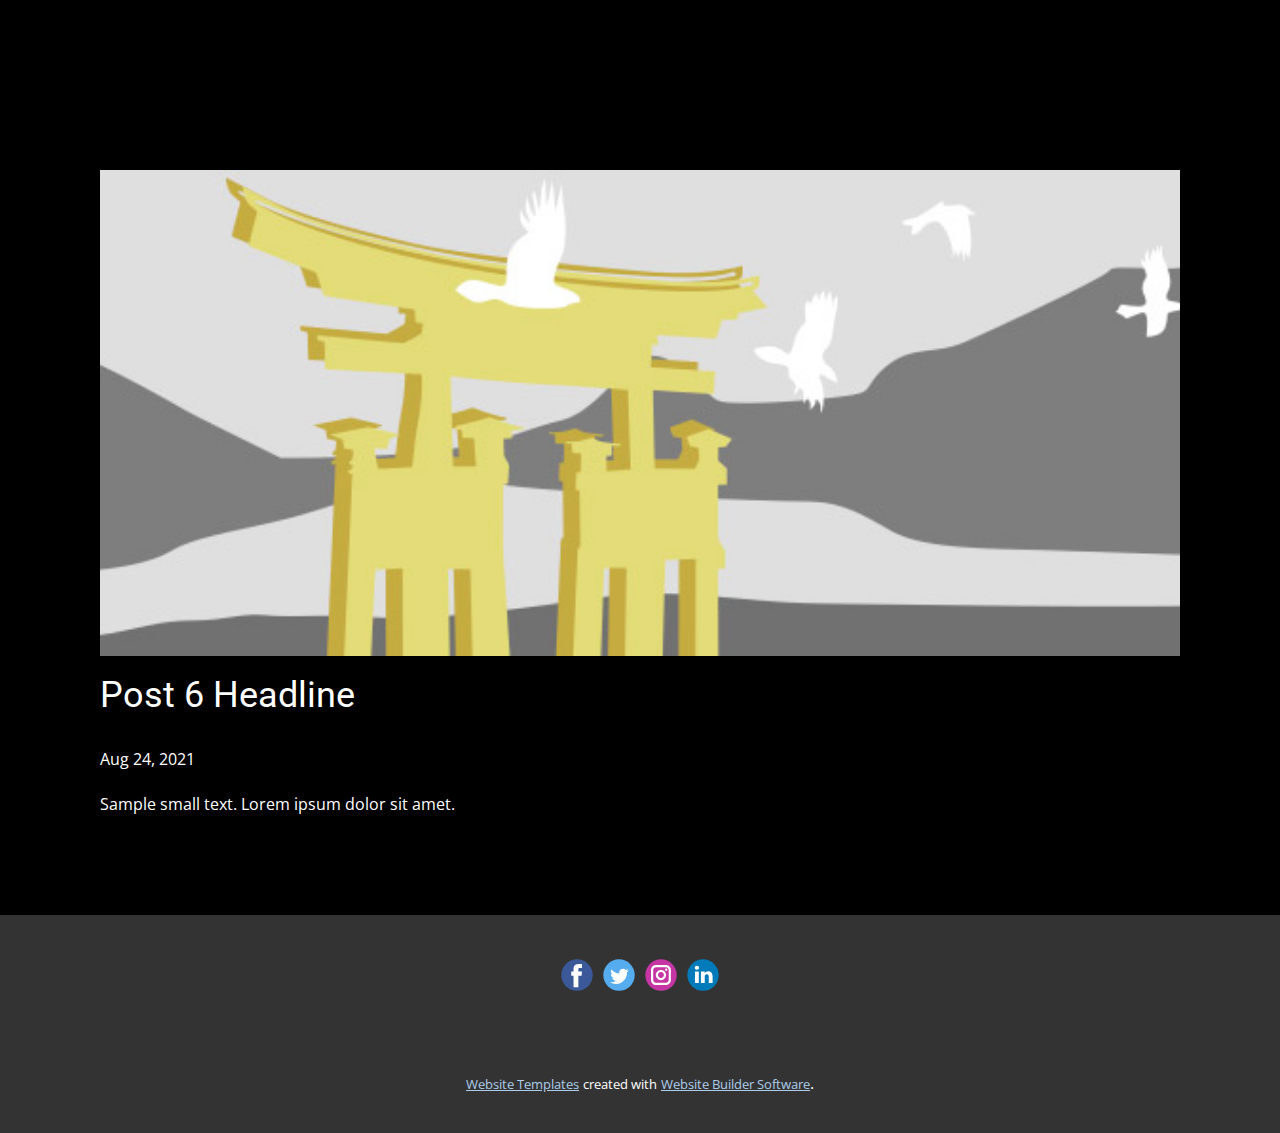
<file: blog/post-5.html>
<!doctype html>
<html style="font-size: 16px;"><head>
    <meta name="viewport" content="width=device-width, initial-scale=1.0">
    <meta charset="utf-8">
    <meta name="keywords" content="Post 1 Headline">
    <meta name="description" content="">
    <meta name="page_type" content="np-template-header-footer-from-plugin">
    <title>Post 6 Headline</title>
    <link rel="stylesheet" href="../nicepage.css" media="screen">
<link rel="stylesheet" href="../Post-Template.css" media="screen">
    <script class="u-script" type="text/javascript" src="../jquery.js" defer=""></script>
    <script class="u-script" type="text/javascript" src="../nicepage.js" defer=""></script>
    <meta name="generator" content="Nicepage 3.23.2, nicepage.com">
    <link id="u-theme-google-font" rel="stylesheet" href="https://fonts.googleapis.com/css?family=Roboto:100,100i,300,300i,400,400i,500,500i,700,700i,900,900i|Open+Sans:300,300i,400,400i,600,600i,700,700i,800,800i">
    
    
    <script type="application/ld+json">{
		"@context": "http://schema.org",
		"@type": "Organization",
		"name": "",
		"sameAs": [
				"https://www.facebook.com/jinojaisonjohns/",
				"https://www.instagram.com/jino.jaisxn/"
		]
}</script>
    <meta name="theme-color" content="#478ac9">
  </head>
  <body class="u-body"><header class="u-clearfix u-header u-header" id="sec-e65b"><div class="u-align-left u-clearfix u-sheet u-sheet-1"></div></header>
    <section class="u-align-center u-clearfix u-section-1" id="sec-e848">
      <div class="u-clearfix u-sheet u-valign-middle-md u-valign-middle-sm u-valign-middle-xs u-sheet-1"><!--post_details--><!--post_details_options_json--><!--{"source":""}--><!--/post_details_options_json--><!--blog_post-->
        <div class="u-container-style u-expanded-width u-post-details u-post-details-1">
          <div class="u-container-layout u-valign-middle u-container-layout-1"><!--blog_post_image-->
            <img alt="" class="u-blog-control u-expanded-width u-image u-image-default u-image-1" src="[data-uri]"><!--/blog_post_image--><!--blog_post_header-->
            <h2 class="u-blog-control u-text u-text-1">Post 6 Headline</h2><!--/blog_post_header--><!--blog_post_metadata-->
            <div class="u-blog-control u-metadata u-metadata-1"><!--blog_post_metadata_date-->
              <span class="u-meta-date u-meta-icon">Aug 24, 2021</span><!--/blog_post_metadata_date--><!--blog_post_metadata_category-->
              <!--/blog_post_metadata_category--><!--blog_post_metadata_comments-->
              <!--/blog_post_metadata_comments-->
            </div><!--/blog_post_metadata--><!--blog_post_content-->
            <div class="u-align-justify u-blog-control u-post-content u-text u-text-2 fr-view">
  Sample small text. Lorem ipsum dolor sit amet.
  </div><!--/blog_post_content-->
          </div>
        </div><!--/blog_post--><!--/post_details-->
      </div>
    </section>
    
    
    <footer class="u-clearfix u-footer u-grey-80" id="sec-7271"><div class="u-clearfix u-sheet u-sheet-1">
        <div class="u-align-left u-social-icons u-spacing-10 u-social-icons-1">
          <a class="u-social-url" title="facebook" target="_blank" href="https://www.facebook.com/jinojaisonjohns/"><span class="u-icon u-social-facebook u-social-icon u-icon-1"><svg class="u-svg-link" preserveAspectRatio="xMidYMin slice" viewBox="0 0 112 112" style=""><use xmlns:xlink="http://www.w3.org/1999/xlink" xlink:href="#svg-25c9"></use></svg><svg class="u-svg-content" viewBox="0 0 112 112" x="0" y="0" id="svg-25c9"><circle fill="currentColor" cx="56.1" cy="56.1" r="55"></circle><path fill="#FFFFFF" d="M73.5,31.6h-9.1c-1.4,0-3.6,0.8-3.6,3.9v8.5h12.6L72,58.3H60.8v40.8H43.9V58.3h-8V43.9h8v-9.2
            c0-6.7,3.1-17,17-17h12.5v13.9H73.5z"></path></svg></span>
          </a>
          <a class="u-social-url" title="twitter" target="_blank" href=""><span class="u-icon u-social-icon u-social-twitter u-icon-2"><svg class="u-svg-link" preserveAspectRatio="xMidYMin slice" viewBox="0 0 112 112" style=""><use xmlns:xlink="http://www.w3.org/1999/xlink" xlink:href="#svg-0814"></use></svg><svg class="u-svg-content" viewBox="0 0 112 112" x="0" y="0" id="svg-0814"><circle fill="currentColor" class="st0" cx="56.1" cy="56.1" r="55"></circle><path fill="#FFFFFF" d="M83.8,47.3c0,0.6,0,1.2,0,1.7c0,17.7-13.5,38.2-38.2,38.2C38,87.2,31,85,25,81.2c1,0.1,2.1,0.2,3.2,0.2
            c6.3,0,12.1-2.1,16.7-5.7c-5.9-0.1-10.8-4-12.5-9.3c0.8,0.2,1.7,0.2,2.5,0.2c1.2,0,2.4-0.2,3.5-0.5c-6.1-1.2-10.8-6.7-10.8-13.1
            c0-0.1,0-0.1,0-0.2c1.8,1,3.9,1.6,6.1,1.7c-3.6-2.4-6-6.5-6-11.2c0-2.5,0.7-4.8,1.8-6.7c6.6,8.1,16.5,13.5,27.6,14
            c-0.2-1-0.3-2-0.3-3.1c0-7.4,6-13.4,13.4-13.4c3.9,0,7.3,1.6,9.8,4.2c3.1-0.6,5.9-1.7,8.5-3.3c-1,3.1-3.1,5.8-5.9,7.4
            c2.7-0.3,5.3-1,7.7-2.1C88.7,43,86.4,45.4,83.8,47.3z"></path></svg></span>
          </a>
          <a class="u-social-url" title="instagram" target="_blank" href="https://www.instagram.com/jino.jaisxn/"><span class="u-icon u-social-icon u-social-instagram u-icon-3"><svg class="u-svg-link" preserveAspectRatio="xMidYMin slice" viewBox="0 0 112 112" style=""><use xmlns:xlink="http://www.w3.org/1999/xlink" xlink:href="#svg-bcc4"></use></svg><svg class="u-svg-content" viewBox="0 0 112 112" x="0" y="0" id="svg-bcc4"><circle fill="currentColor" cx="56.1" cy="56.1" r="55"></circle><path fill="#FFFFFF" d="M55.9,38.2c-9.9,0-17.9,8-17.9,17.9C38,66,46,74,55.9,74c9.9,0,17.9-8,17.9-17.9C73.8,46.2,65.8,38.2,55.9,38.2
            z M55.9,66.4c-5.7,0-10.3-4.6-10.3-10.3c-0.1-5.7,4.6-10.3,10.3-10.3c5.7,0,10.3,4.6,10.3,10.3C66.2,61.8,61.6,66.4,55.9,66.4z"></path><path fill="#FFFFFF" d="M74.3,33.5c-2.3,0-4.2,1.9-4.2,4.2s1.9,4.2,4.2,4.2s4.2-1.9,4.2-4.2S76.6,33.5,74.3,33.5z"></path><path fill="#FFFFFF" d="M73.1,21.3H38.6c-9.7,0-17.5,7.9-17.5,17.5v34.5c0,9.7,7.9,17.6,17.5,17.6h34.5c9.7,0,17.5-7.9,17.5-17.5V38.8
            C90.6,29.1,82.7,21.3,73.1,21.3z M83,73.3c0,5.5-4.5,9.9-9.9,9.9H38.6c-5.5,0-9.9-4.5-9.9-9.9V38.8c0-5.5,4.5-9.9,9.9-9.9h34.5
            c5.5,0,9.9,4.5,9.9,9.9V73.3z"></path></svg></span>
          </a>
          <a class="u-social-url" title="linkedin" target="_blank" href=""><span class="u-icon u-social-icon u-social-linkedin u-icon-4"><svg class="u-svg-link" preserveAspectRatio="xMidYMin slice" viewBox="0 0 112 112" style=""><use xmlns:xlink="http://www.w3.org/1999/xlink" xlink:href="#svg-75e1"></use></svg><svg class="u-svg-content" viewBox="0 0 112 112" x="0" y="0" id="svg-75e1"><circle fill="currentColor" cx="56.1" cy="56.1" r="55"></circle><path fill="#FFFFFF" d="M41.3,83.7H27.9V43.4h13.4V83.7z M34.6,37.9L34.6,37.9c-4.6,0-7.5-3.1-7.5-7c0-4,3-7,7.6-7s7.4,3,7.5,7
            C42.2,34.8,39.2,37.9,34.6,37.9z M89.6,83.7H76.2V62.2c0-5.4-1.9-9.1-6.8-9.1c-3.7,0-5.9,2.5-6.9,4.9c-0.4,0.9-0.4,2.1-0.4,3.3v22.5
            H48.7c0,0,0.2-36.5,0-40.3h13.4v5.7c1.8-2.7,5-6.7,12.1-6.7c8.8,0,15.4,5.8,15.4,18.1V83.7z"></path></svg></span>
          </a>
        </div>
      </div></footer>
    <section class="u-backlink u-clearfix u-grey-80">
      <a class="u-link" href="https://nicepage.com/website-templates" target="_blank">
        <span>Website Templates</span>
      </a>
      <p class="u-text">
        <span>created with</span>
      </p>
      <a class="u-link" href="https://nicepage.com/" target="_blank">
        <span>Website Builder Software</span>
      </a>. 
    </section>
  
</body></html>
</file>
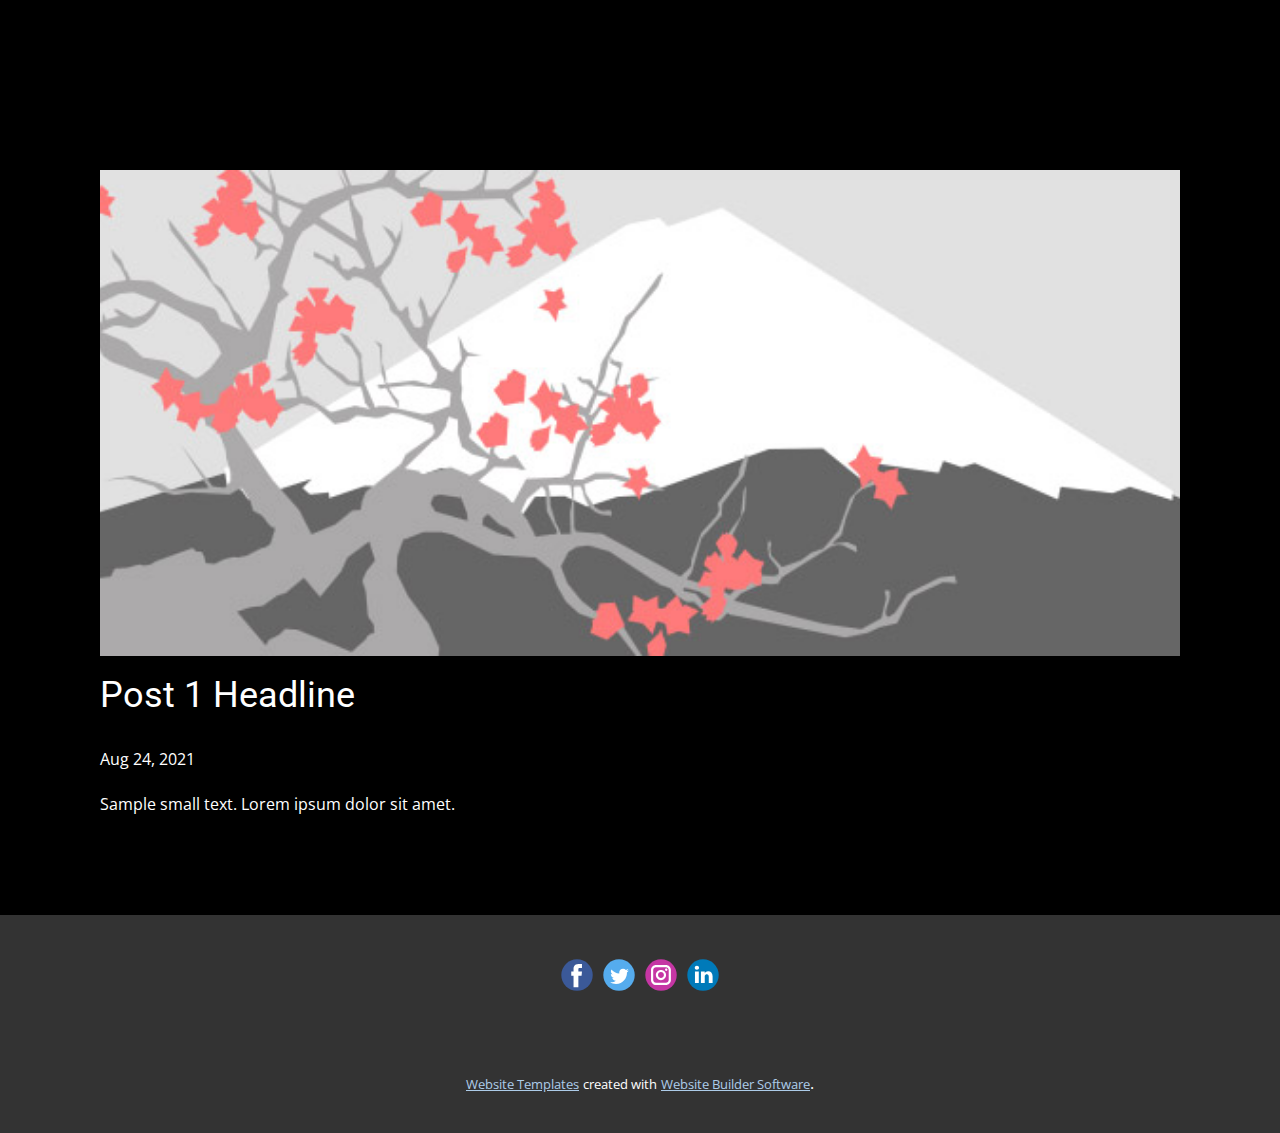
<file: blog/post.html>
<!doctype html>
<html style="font-size: 16px;"><head>
    <meta name="viewport" content="width=device-width, initial-scale=1.0">
    <meta charset="utf-8">
    <meta name="keywords" content="Post 1 Headline">
    <meta name="description" content="">
    <meta name="page_type" content="np-template-header-footer-from-plugin">
    <title>Post 1 Headline</title>
    <link rel="stylesheet" href="../nicepage.css" media="screen">
<link rel="stylesheet" href="../Post-Template.css" media="screen">
    <script class="u-script" type="text/javascript" src="../jquery.js" defer=""></script>
    <script class="u-script" type="text/javascript" src="../nicepage.js" defer=""></script>
    <meta name="generator" content="Nicepage 3.23.2, nicepage.com">
    <link id="u-theme-google-font" rel="stylesheet" href="https://fonts.googleapis.com/css?family=Roboto:100,100i,300,300i,400,400i,500,500i,700,700i,900,900i|Open+Sans:300,300i,400,400i,600,600i,700,700i,800,800i">
    
    
    <script type="application/ld+json">{
		"@context": "http://schema.org",
		"@type": "Organization",
		"name": "",
		"sameAs": [
				"https://www.facebook.com/jinojaisonjohns/",
				"https://www.instagram.com/jino.jaisxn/"
		]
}</script>
    <meta name="theme-color" content="#478ac9">
  </head>
  <body class="u-body"><header class="u-clearfix u-header u-header" id="sec-e65b"><div class="u-align-left u-clearfix u-sheet u-sheet-1"></div></header>
    <section class="u-align-center u-clearfix u-section-1" id="sec-e848">
      <div class="u-clearfix u-sheet u-valign-middle-md u-valign-middle-sm u-valign-middle-xs u-sheet-1"><!--post_details--><!--post_details_options_json--><!--{"source":""}--><!--/post_details_options_json--><!--blog_post-->
        <div class="u-container-style u-expanded-width u-post-details u-post-details-1">
          <div class="u-container-layout u-valign-middle u-container-layout-1"><!--blog_post_image-->
            <img alt="" class="u-blog-control u-expanded-width u-image u-image-default u-image-1" src="[data-uri]"><!--/blog_post_image--><!--blog_post_header-->
            <h2 class="u-blog-control u-text u-text-1">Post 1 Headline</h2><!--/blog_post_header--><!--blog_post_metadata-->
            <div class="u-blog-control u-metadata u-metadata-1"><!--blog_post_metadata_date-->
              <span class="u-meta-date u-meta-icon">Aug 24, 2021</span><!--/blog_post_metadata_date--><!--blog_post_metadata_category-->
              <!--/blog_post_metadata_category--><!--blog_post_metadata_comments-->
              <!--/blog_post_metadata_comments-->
            </div><!--/blog_post_metadata--><!--blog_post_content-->
            <div class="u-align-justify u-blog-control u-post-content u-text u-text-2 fr-view">
  Sample small text. Lorem ipsum dolor sit amet.
  </div><!--/blog_post_content-->
          </div>
        </div><!--/blog_post--><!--/post_details-->
      </div>
    </section>
    
    
    <footer class="u-clearfix u-footer u-grey-80" id="sec-7271"><div class="u-clearfix u-sheet u-sheet-1">
        <div class="u-align-left u-social-icons u-spacing-10 u-social-icons-1">
          <a class="u-social-url" title="facebook" target="_blank" href="https://www.facebook.com/jinojaisonjohns/"><span class="u-icon u-social-facebook u-social-icon u-icon-1"><svg class="u-svg-link" preserveAspectRatio="xMidYMin slice" viewBox="0 0 112 112" style=""><use xmlns:xlink="http://www.w3.org/1999/xlink" xlink:href="#svg-25c9"></use></svg><svg class="u-svg-content" viewBox="0 0 112 112" x="0" y="0" id="svg-25c9"><circle fill="currentColor" cx="56.1" cy="56.1" r="55"></circle><path fill="#FFFFFF" d="M73.5,31.6h-9.1c-1.4,0-3.6,0.8-3.6,3.9v8.5h12.6L72,58.3H60.8v40.8H43.9V58.3h-8V43.9h8v-9.2
            c0-6.7,3.1-17,17-17h12.5v13.9H73.5z"></path></svg></span>
          </a>
          <a class="u-social-url" title="twitter" target="_blank" href=""><span class="u-icon u-social-icon u-social-twitter u-icon-2"><svg class="u-svg-link" preserveAspectRatio="xMidYMin slice" viewBox="0 0 112 112" style=""><use xmlns:xlink="http://www.w3.org/1999/xlink" xlink:href="#svg-0814"></use></svg><svg class="u-svg-content" viewBox="0 0 112 112" x="0" y="0" id="svg-0814"><circle fill="currentColor" class="st0" cx="56.1" cy="56.1" r="55"></circle><path fill="#FFFFFF" d="M83.8,47.3c0,0.6,0,1.2,0,1.7c0,17.7-13.5,38.2-38.2,38.2C38,87.2,31,85,25,81.2c1,0.1,2.1,0.2,3.2,0.2
            c6.3,0,12.1-2.1,16.7-5.7c-5.9-0.1-10.8-4-12.5-9.3c0.8,0.2,1.7,0.2,2.5,0.2c1.2,0,2.4-0.2,3.5-0.5c-6.1-1.2-10.8-6.7-10.8-13.1
            c0-0.1,0-0.1,0-0.2c1.8,1,3.9,1.6,6.1,1.7c-3.6-2.4-6-6.5-6-11.2c0-2.5,0.7-4.8,1.8-6.7c6.6,8.1,16.5,13.5,27.6,14
            c-0.2-1-0.3-2-0.3-3.1c0-7.4,6-13.4,13.4-13.4c3.9,0,7.3,1.6,9.8,4.2c3.1-0.6,5.9-1.7,8.5-3.3c-1,3.1-3.1,5.8-5.9,7.4
            c2.7-0.3,5.3-1,7.7-2.1C88.7,43,86.4,45.4,83.8,47.3z"></path></svg></span>
          </a>
          <a class="u-social-url" title="instagram" target="_blank" href="https://www.instagram.com/jino.jaisxn/"><span class="u-icon u-social-icon u-social-instagram u-icon-3"><svg class="u-svg-link" preserveAspectRatio="xMidYMin slice" viewBox="0 0 112 112" style=""><use xmlns:xlink="http://www.w3.org/1999/xlink" xlink:href="#svg-bcc4"></use></svg><svg class="u-svg-content" viewBox="0 0 112 112" x="0" y="0" id="svg-bcc4"><circle fill="currentColor" cx="56.1" cy="56.1" r="55"></circle><path fill="#FFFFFF" d="M55.9,38.2c-9.9,0-17.9,8-17.9,17.9C38,66,46,74,55.9,74c9.9,0,17.9-8,17.9-17.9C73.8,46.2,65.8,38.2,55.9,38.2
            z M55.9,66.4c-5.7,0-10.3-4.6-10.3-10.3c-0.1-5.7,4.6-10.3,10.3-10.3c5.7,0,10.3,4.6,10.3,10.3C66.2,61.8,61.6,66.4,55.9,66.4z"></path><path fill="#FFFFFF" d="M74.3,33.5c-2.3,0-4.2,1.9-4.2,4.2s1.9,4.2,4.2,4.2s4.2-1.9,4.2-4.2S76.6,33.5,74.3,33.5z"></path><path fill="#FFFFFF" d="M73.1,21.3H38.6c-9.7,0-17.5,7.9-17.5,17.5v34.5c0,9.7,7.9,17.6,17.5,17.6h34.5c9.7,0,17.5-7.9,17.5-17.5V38.8
            C90.6,29.1,82.7,21.3,73.1,21.3z M83,73.3c0,5.5-4.5,9.9-9.9,9.9H38.6c-5.5,0-9.9-4.5-9.9-9.9V38.8c0-5.5,4.5-9.9,9.9-9.9h34.5
            c5.5,0,9.9,4.5,9.9,9.9V73.3z"></path></svg></span>
          </a>
          <a class="u-social-url" title="linkedin" target="_blank" href=""><span class="u-icon u-social-icon u-social-linkedin u-icon-4"><svg class="u-svg-link" preserveAspectRatio="xMidYMin slice" viewBox="0 0 112 112" style=""><use xmlns:xlink="http://www.w3.org/1999/xlink" xlink:href="#svg-75e1"></use></svg><svg class="u-svg-content" viewBox="0 0 112 112" x="0" y="0" id="svg-75e1"><circle fill="currentColor" cx="56.1" cy="56.1" r="55"></circle><path fill="#FFFFFF" d="M41.3,83.7H27.9V43.4h13.4V83.7z M34.6,37.9L34.6,37.9c-4.6,0-7.5-3.1-7.5-7c0-4,3-7,7.6-7s7.4,3,7.5,7
            C42.2,34.8,39.2,37.9,34.6,37.9z M89.6,83.7H76.2V62.2c0-5.4-1.9-9.1-6.8-9.1c-3.7,0-5.9,2.5-6.9,4.9c-0.4,0.9-0.4,2.1-0.4,3.3v22.5
            H48.7c0,0,0.2-36.5,0-40.3h13.4v5.7c1.8-2.7,5-6.7,12.1-6.7c8.8,0,15.4,5.8,15.4,18.1V83.7z"></path></svg></span>
          </a>
        </div>
      </div></footer>
    <section class="u-backlink u-clearfix u-grey-80">
      <a class="u-link" href="https://nicepage.com/website-templates" target="_blank">
        <span>Website Templates</span>
      </a>
      <p class="u-text">
        <span>created with</span>
      </p>
      <a class="u-link" href="https://nicepage.com/" target="_blank">
        <span>Website Builder Software</span>
      </a>. 
    </section>
  
</body></html>
</file>
